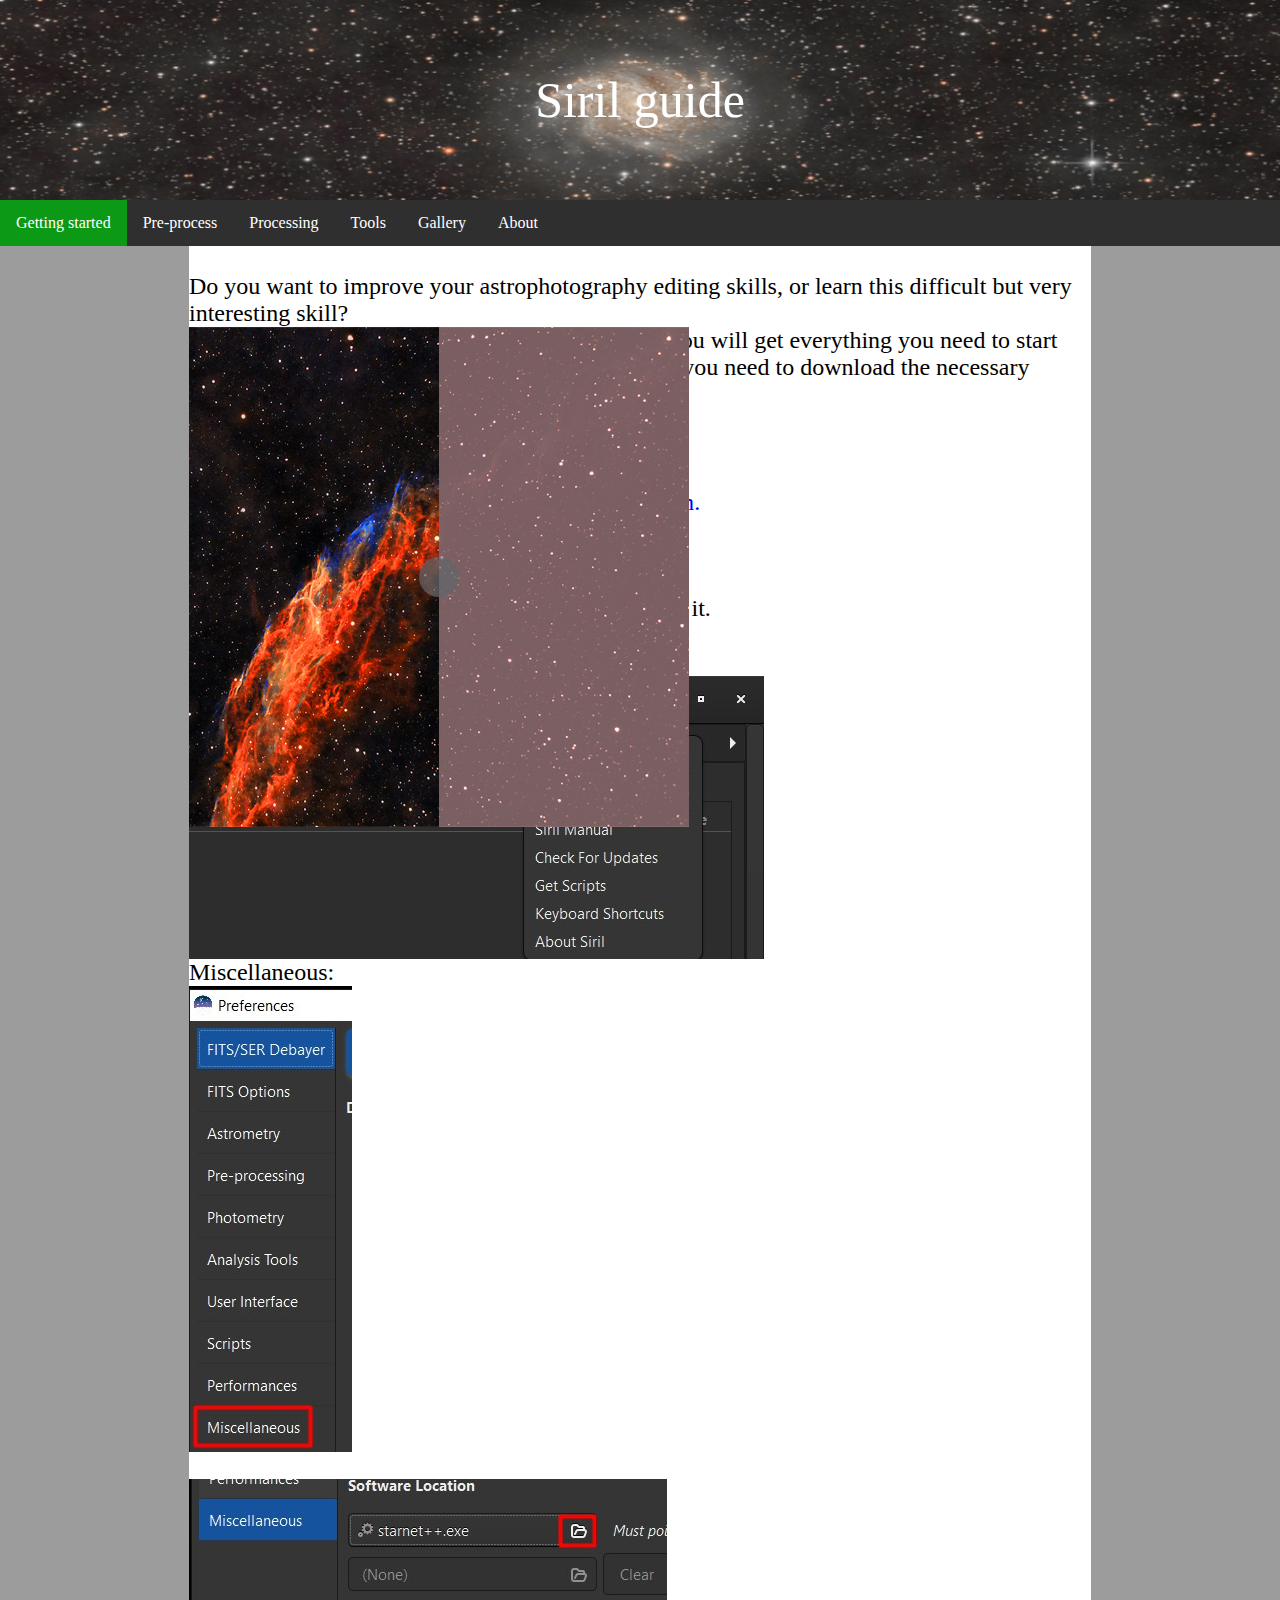
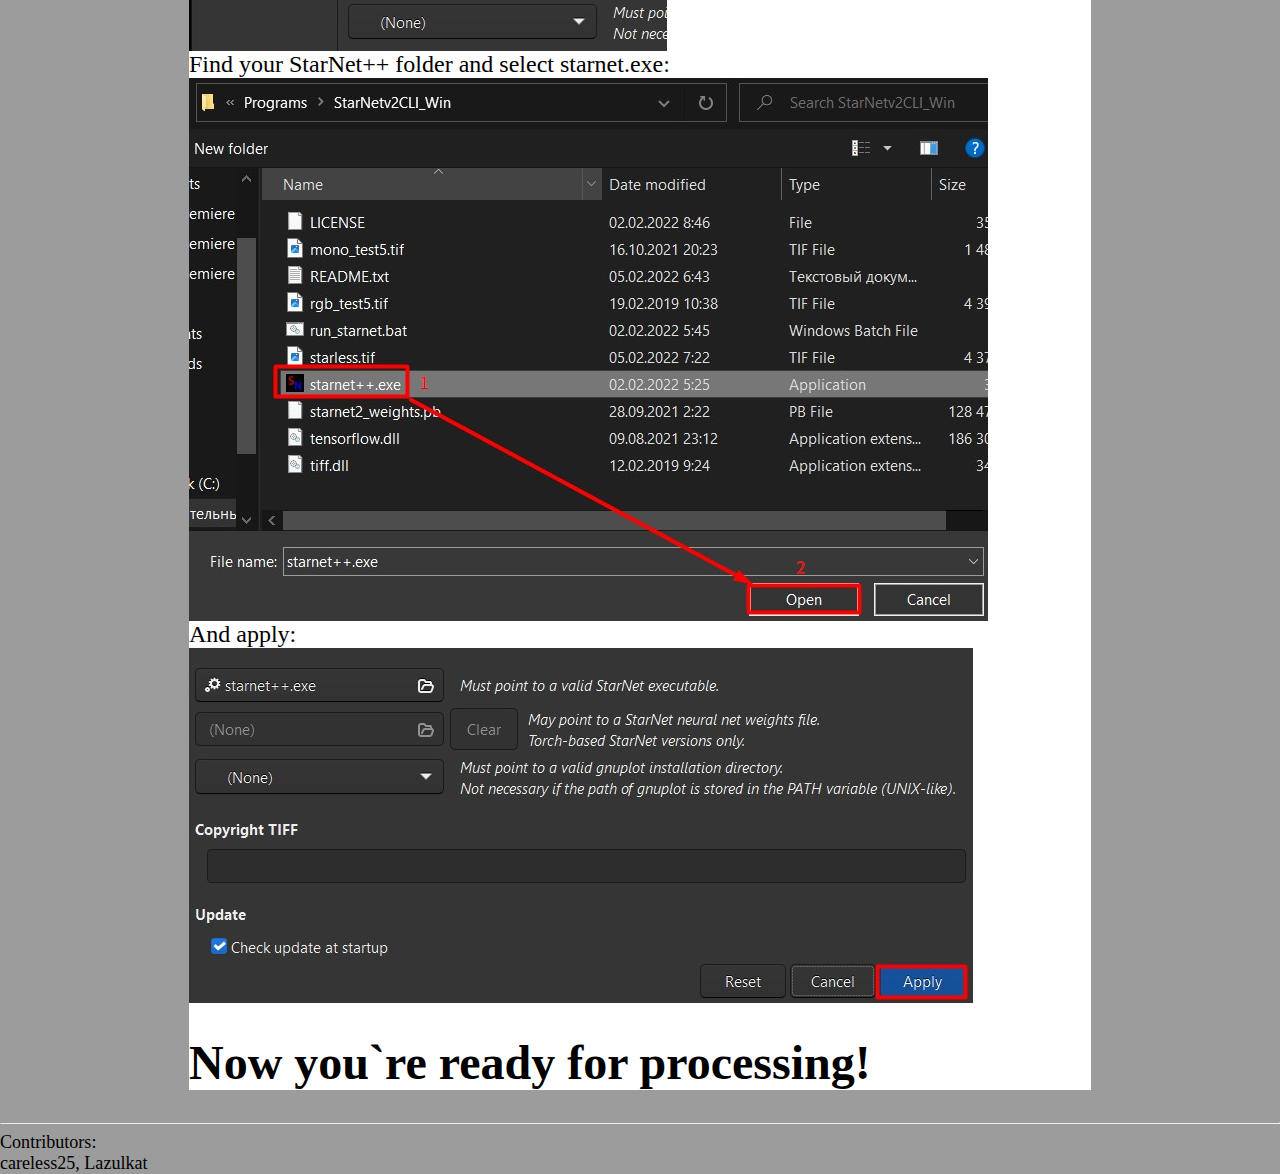
<file: index.html>
<html lang="en">
	<head>
		<title> Siril guide </title>
		<link type="text/css" rel="stylesheet" href="css/stylesheet.css">
		<link type="text/css" rel="stylesheet" href="css/slider.css">
		<script type="text/javascript" src="js/slider.js"></script>
		<script type="text/javascript" src="js/sticky_navpan.js"></script>
	</head>
	
	<body style="margin: 0;">
		<div class="container">
			<div class="box">
				<img src="img/main.jpg" height="100%" width="100%" alt="Main">
			</div>
			<div class="centered"> <span style="font-size:50px;">Siril guide</span> </div>
		</div>
		
		<div id="navbar">
			<a class="active" href="index.html">Getting started</a>
			<a href="html/preprocess.html"> Pre-process </a>
			<div class="dropdown">
				<button class="dropbtn">Processing
					<i class="fa fa-caret-down"></i>
				</button>
				<div class="dropdown-content">
					<a href="html/galaxy.html">Galaxy</a>
					<a href="html/nebula.html">Nebulae</a>
					<!-- <a href="">Cluster</a> -->
				</div>
			</div> 
			<a href="html/tools.html"> Tools </a>
			<a href="html/gallery.html"> Gallery </a>
			<a href="html/about.html"> About </a>
		</div>

	<div class="sheetTemplate">
		<span style="font-size: 1.5em">
			<br>
	        Do you want to improve your astrophotography editing skills,
			or learn this difficult but very interesting skill?<br>
			<div class="img-comp-container">
				<div class="img-comp-img">
					<img src="img/before.jpg" width="500" height="500" alt="Compare">
				</div>
				<div class="img-comp-img img-comp-overlay">
					<img src="img/after.jpg" width="500" height="500" alt="Compare">
				</div>
			</div>
		    <script type="text/javascript">
				initComparisons();
			</script>

			In this case, you have come to the right place and you will get everything you
			need to start processing images like a pro completely free!
			First you need to download the necessary programs:
			<OL type="1" style="margin-top: 0px;"> 
				<LI> <a class="link_to" href="https://siril.org/" target="_blank">
					SiriL - astrophotography editing tool. </a> </LI>
				<LI> <a class="link_to" href="https://starnetastro.com/wp-content/uploads/2022/03/StarNetv2CLI_Win.zip"
						target="_blank"> StarNet++ - star removing tool. </a> </LI>
				<LI> <a class="link_to" href="https://www.gimp.org/" target="_blank"> GIMP - image editor. </a> </LI>
				<LI> <a class="link_to" href="https://www.graxpert.com/" target="_blank"> GraXpert - background/noise
					reduction program. </a>
			</OL>
	
			<span style="font-size: 2em"><b> StarNet++:</b>  </span>
			<br> In order for this tool to work, you need to configure it.
			<br> Unzip and place it in a location convenient for you.
			<br> Open SiriL and go to the preference:
			<br> <img src="img/preference.jpg" alt="">
			<br> Miscellaneous:
			<br> <img src="img/miscellaneous.jpg" alt="">
			<br>
			<br> <img src="img/find_starnet.jpg" alt="">
			<br> Find your StarNet++ folder and select starnet.exe:
			<br> <img src="img/select_starnet_exec.jpg" alt="">
			<br> And apply:
			<br> <img src="img/apply.jpg" alt="">
		<h1> Now you`re ready for processing!</h1>

		</span>
	</div>
	<hr>
	<span style="font-size: 1.13em">
    	Contributors:<br>
    	careless25, Lazulkat
	</span>
	</body>
</html>
</file>
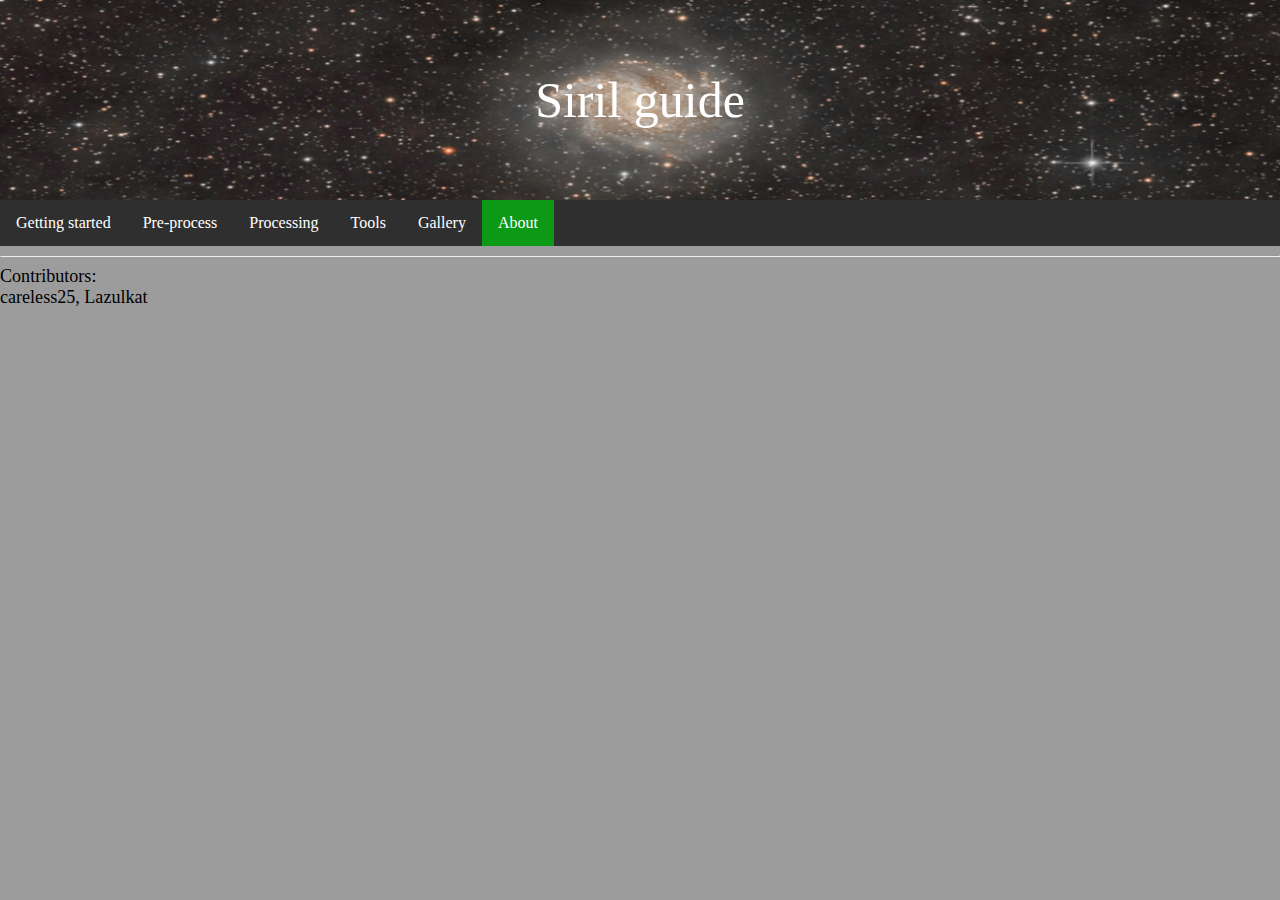
<file: html/about.html>
<html lang="en">
	<head>
		<title> Siril guide </title>
		<link type="text/css" rel="stylesheet" href="../css/stylesheet.css">
		<script type="text/javascript" src="../js/sticky_navpan.js"></script>
	</head>
	
	<body style="margin: 0;">
		<div class="container">
			<div class="box">
				<img src="../img/main.jpg" height="100%" width="100%">
			</div>
			<div class="centered"> <span style="font-size:50px;">Siril guide</span> </div>
		</div>
		
		<div id="navbar">
			<a href="../index.html">Getting started</a>
			<a href="preprocess.html"> Pre-process </a>
			<div class="dropdown">
				<button class="dropbtn">Processing
					<i class="fa fa-caret-down"></i>
				</button>
				<div class="dropdown-content">
					<a href="galaxy.html">Galaxy</a>
					<a href="nebula.html">Nebulae</a>
					<!-- <a href="">Cluster</a> -->
				</div>
			</div> 
			<a href="tools.html"> Tools </a>
			<a href="gallery.html"> Gallery </a>
			<a class="active" href="about.html"> About </a>
		  </div>

		<span style="font-size: 1.13em">
            <hr>
            Contributors:<br>
            careless25, Lazulkat
        </span>
	</body>
	
</html>
</file>
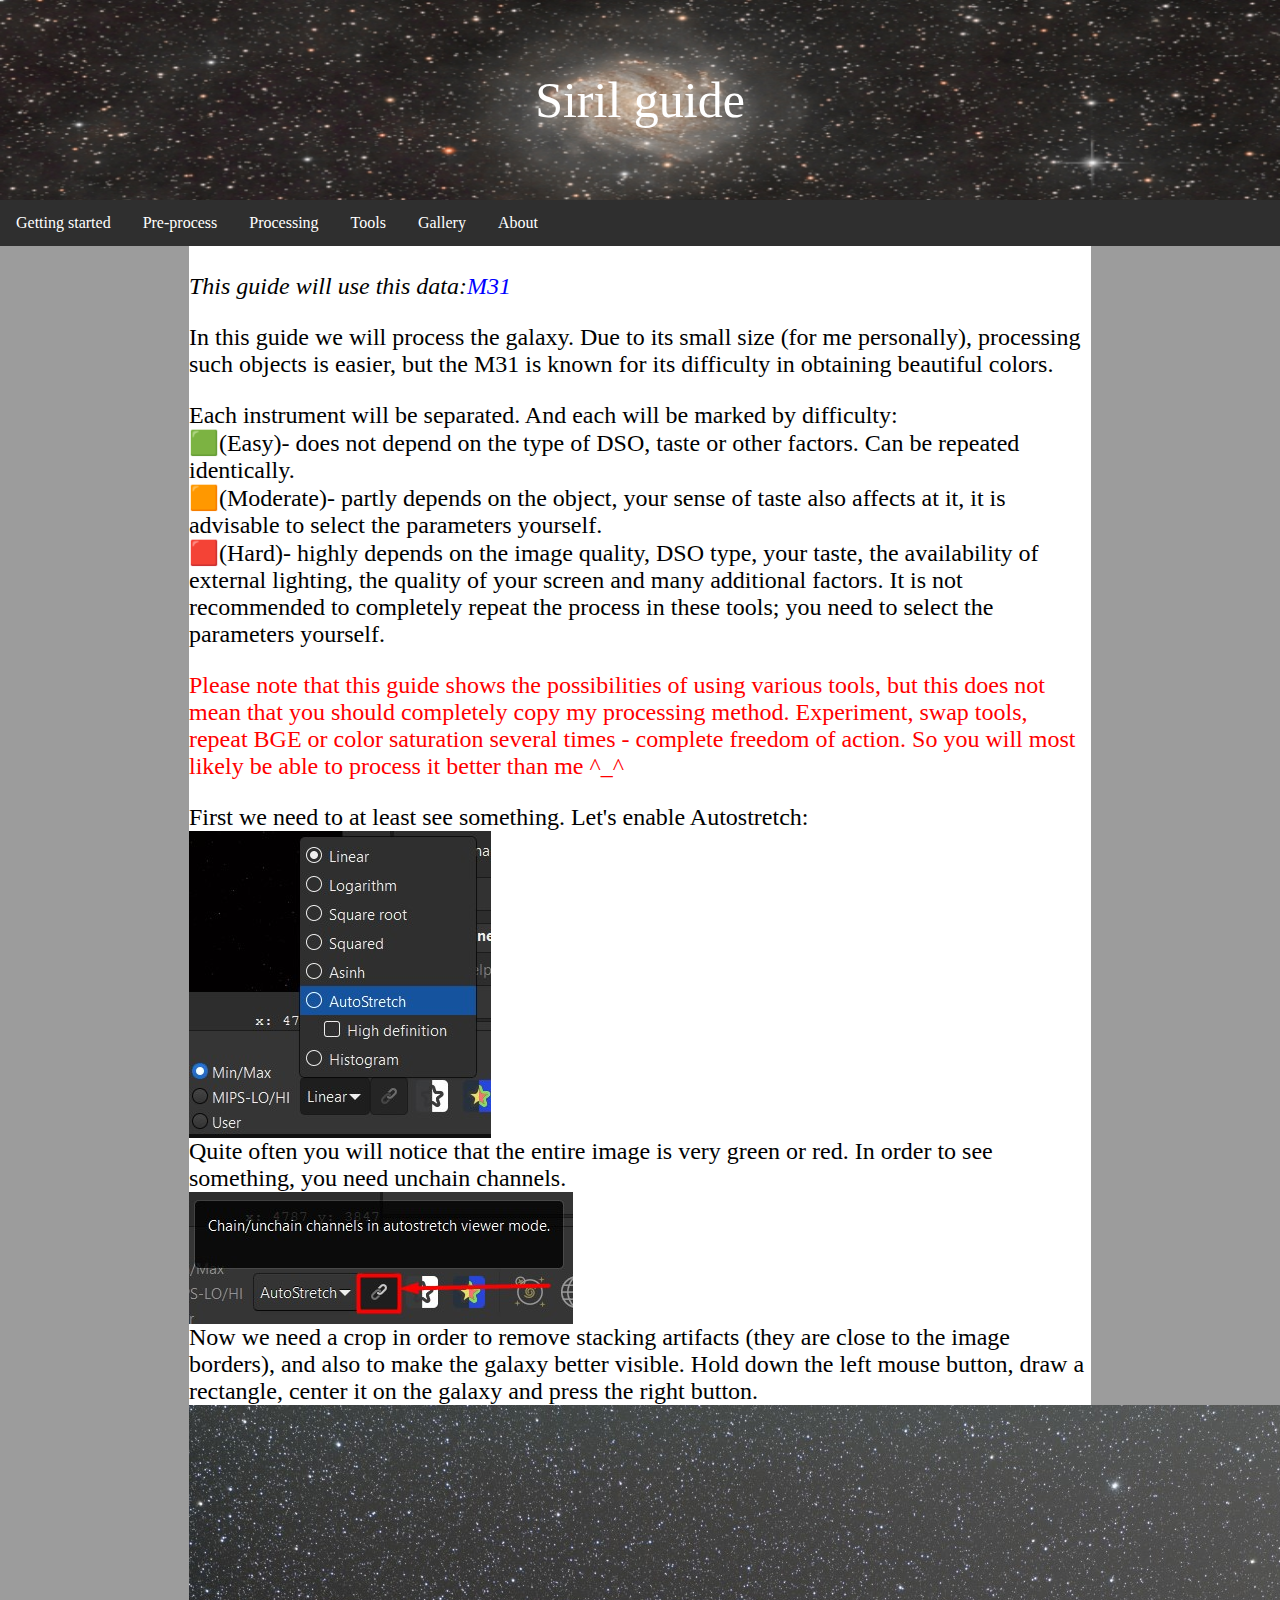
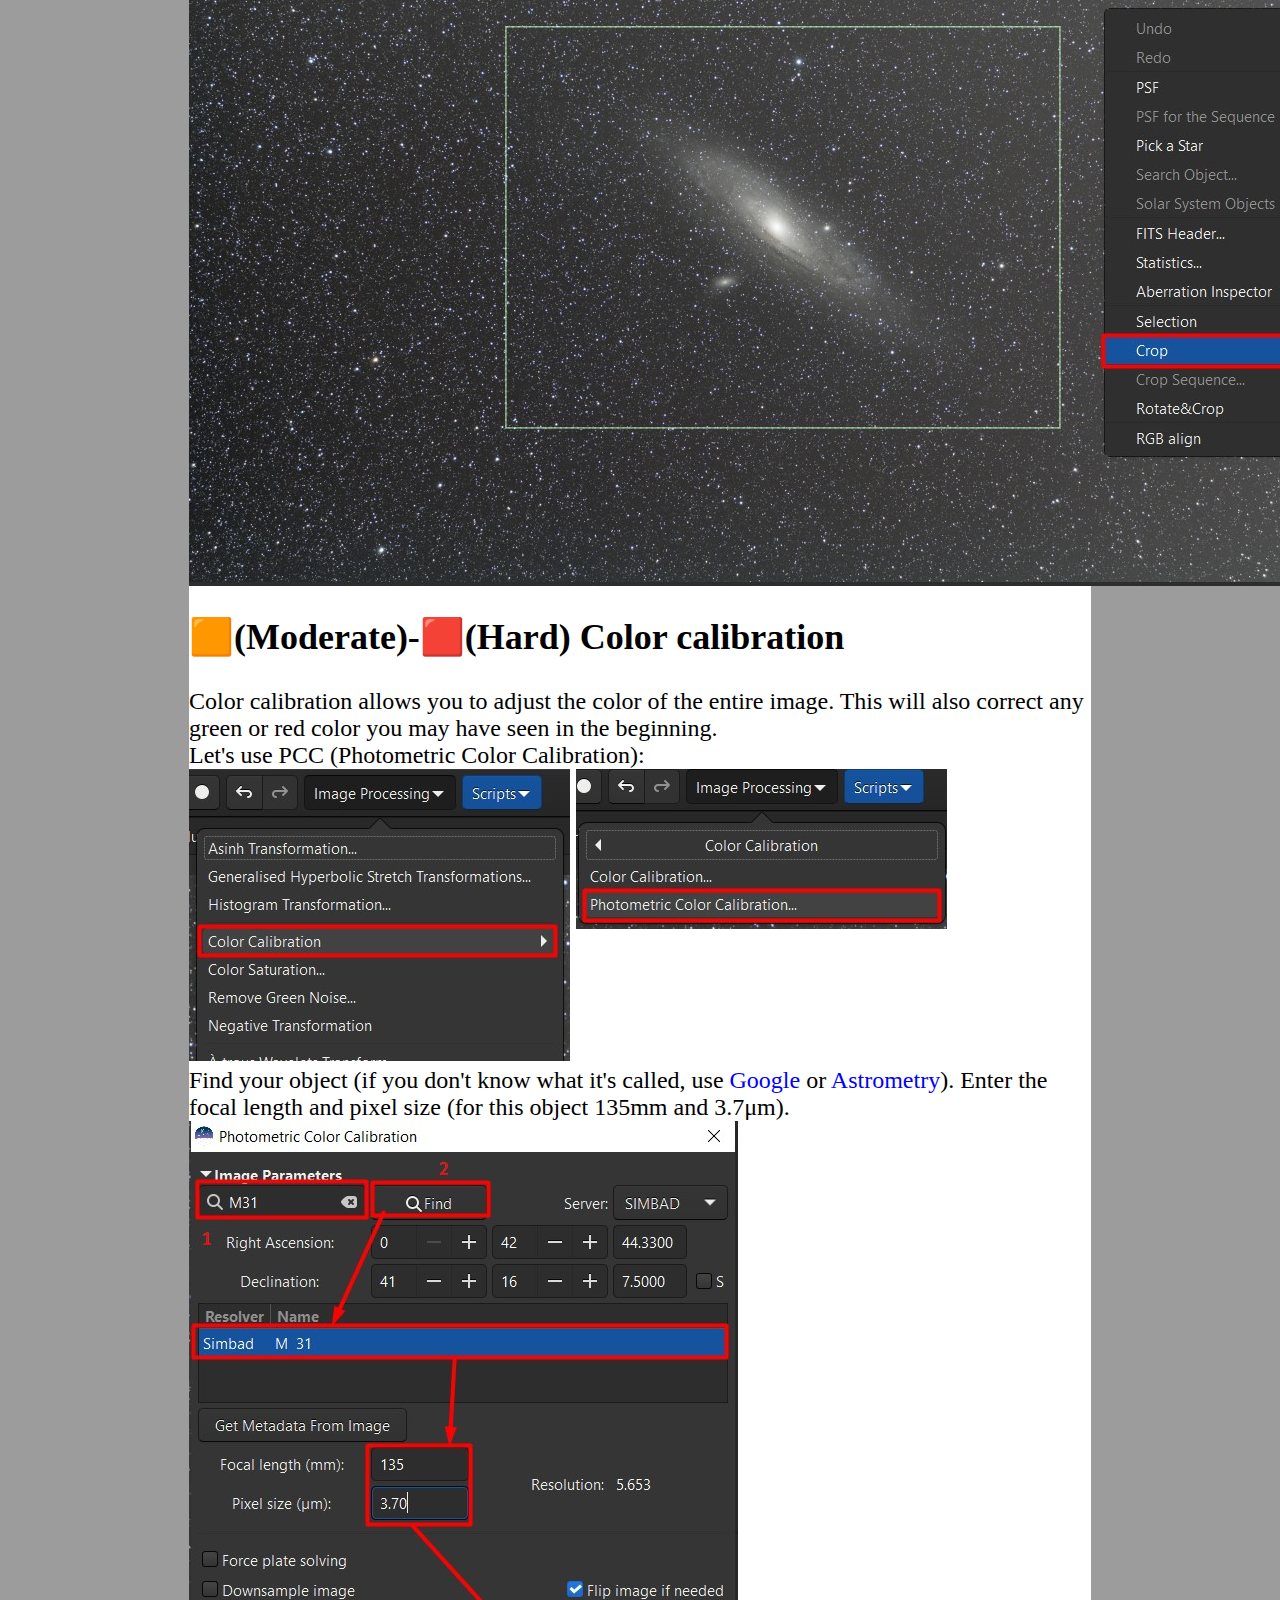
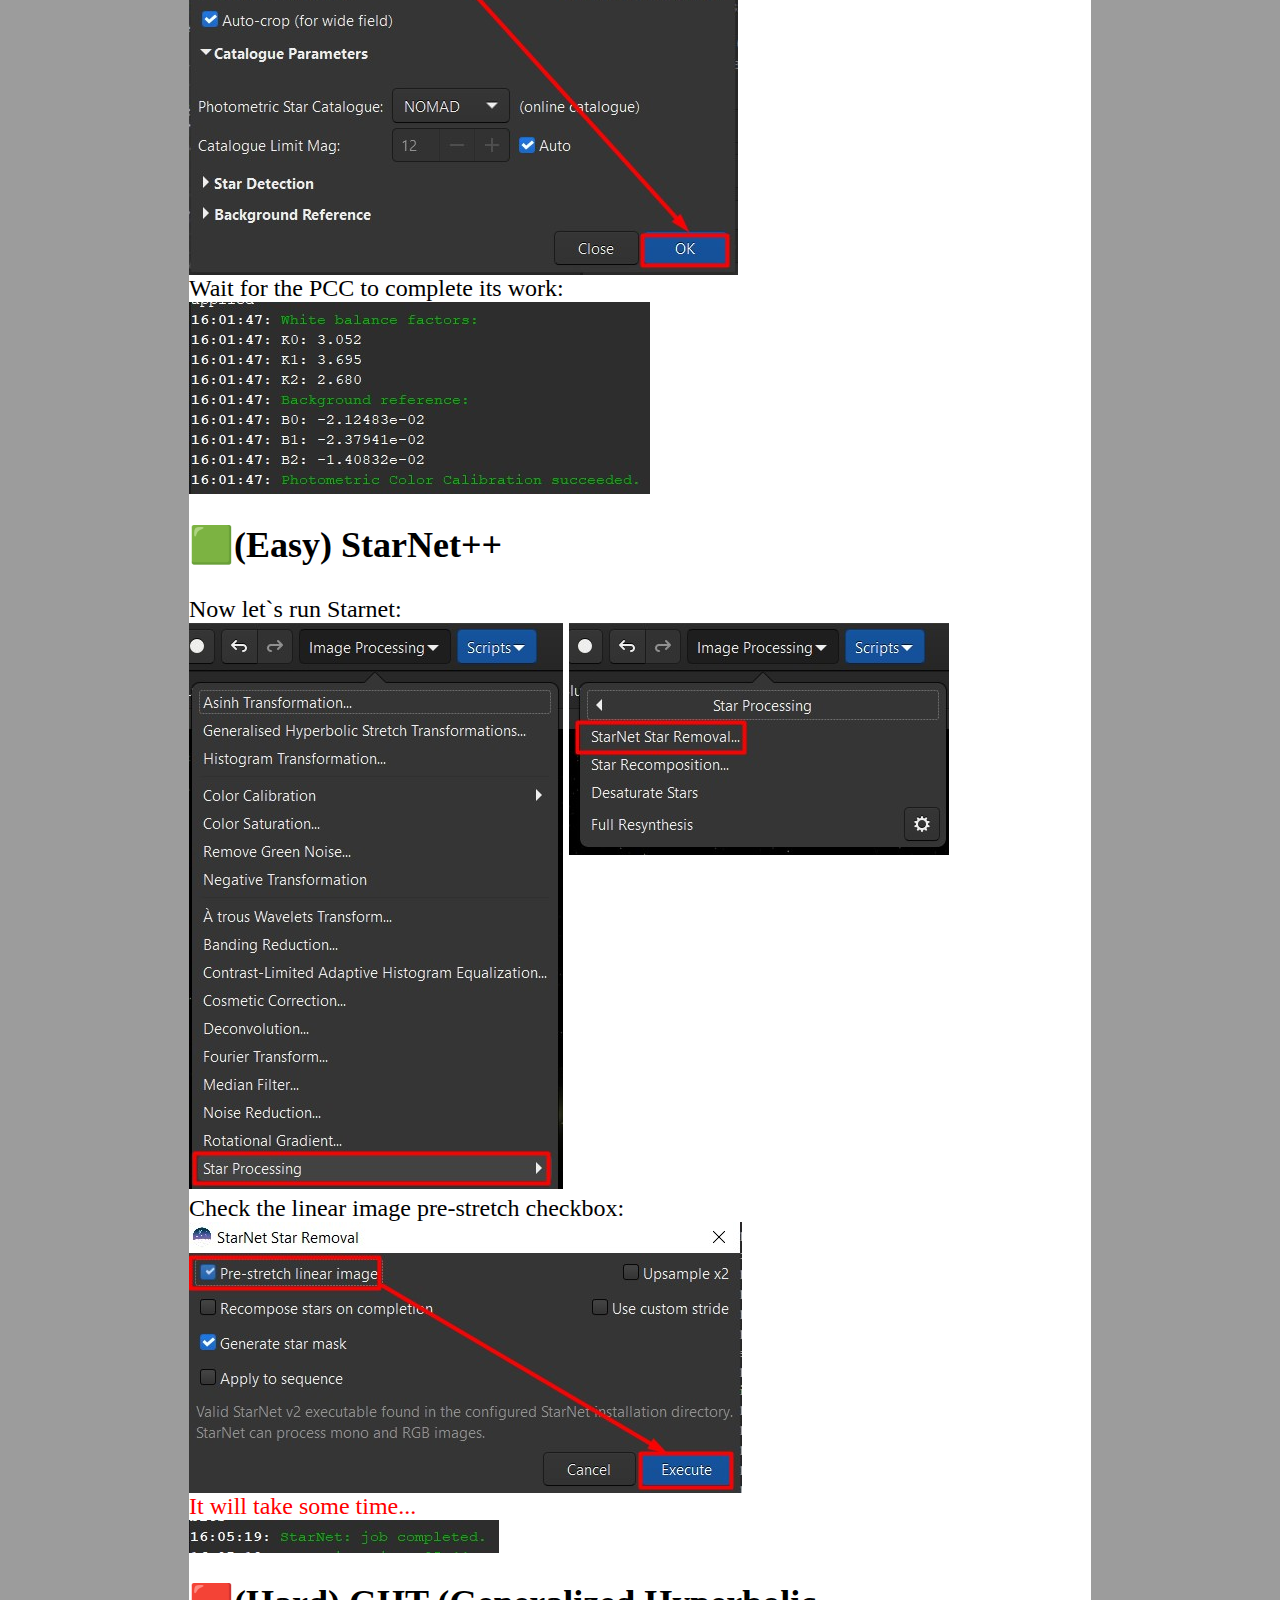
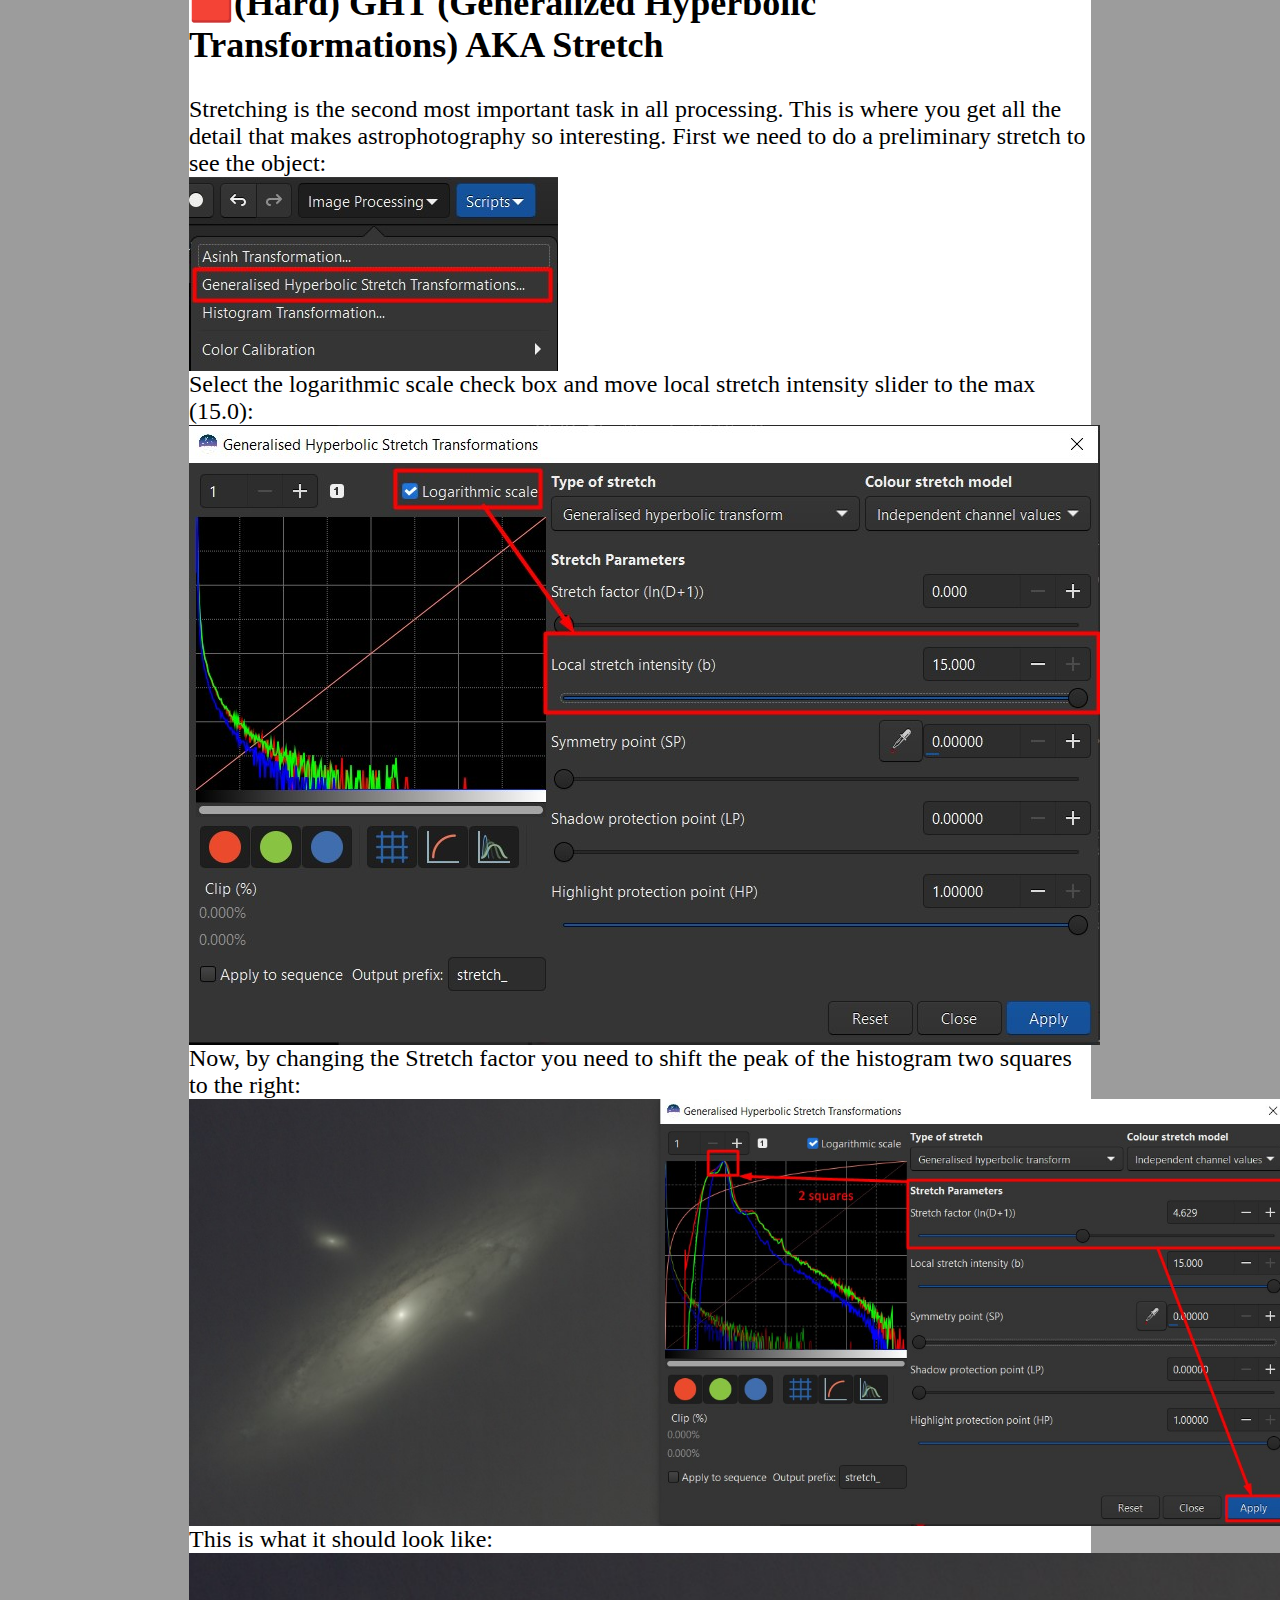
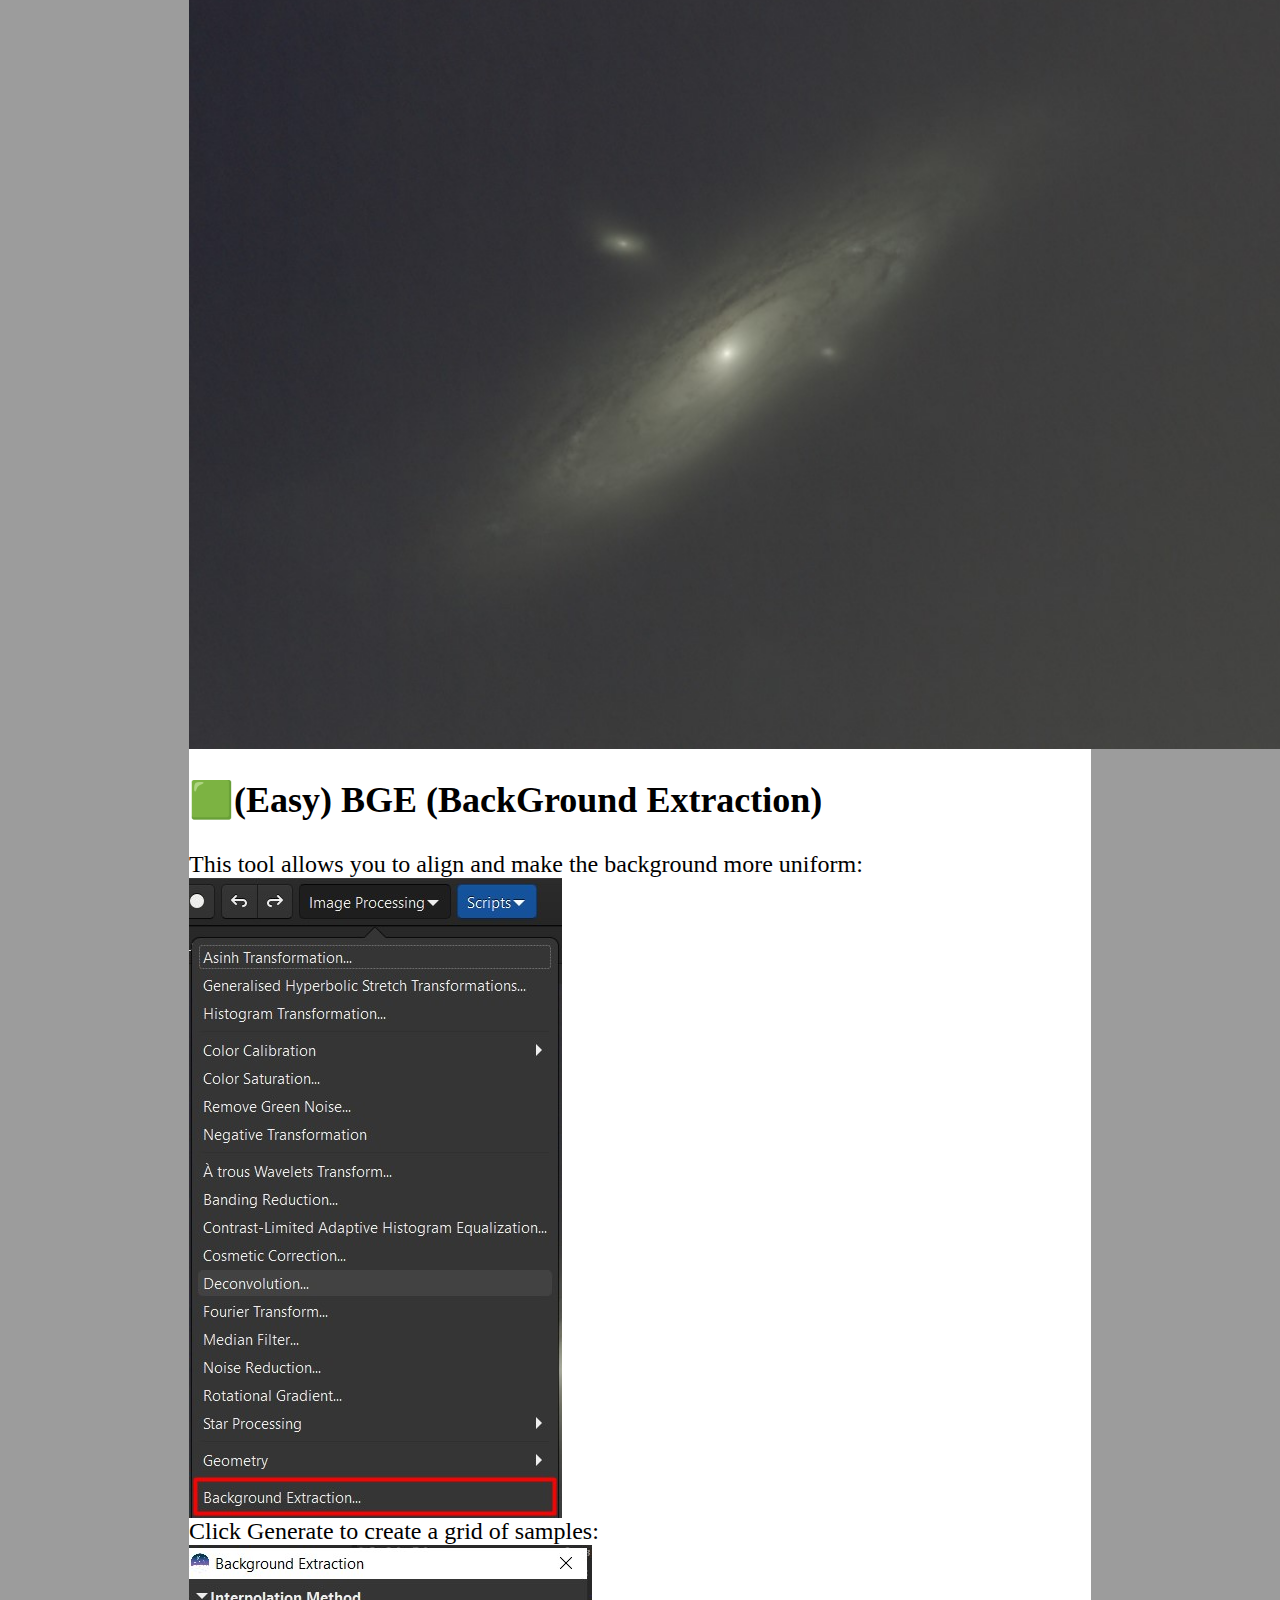
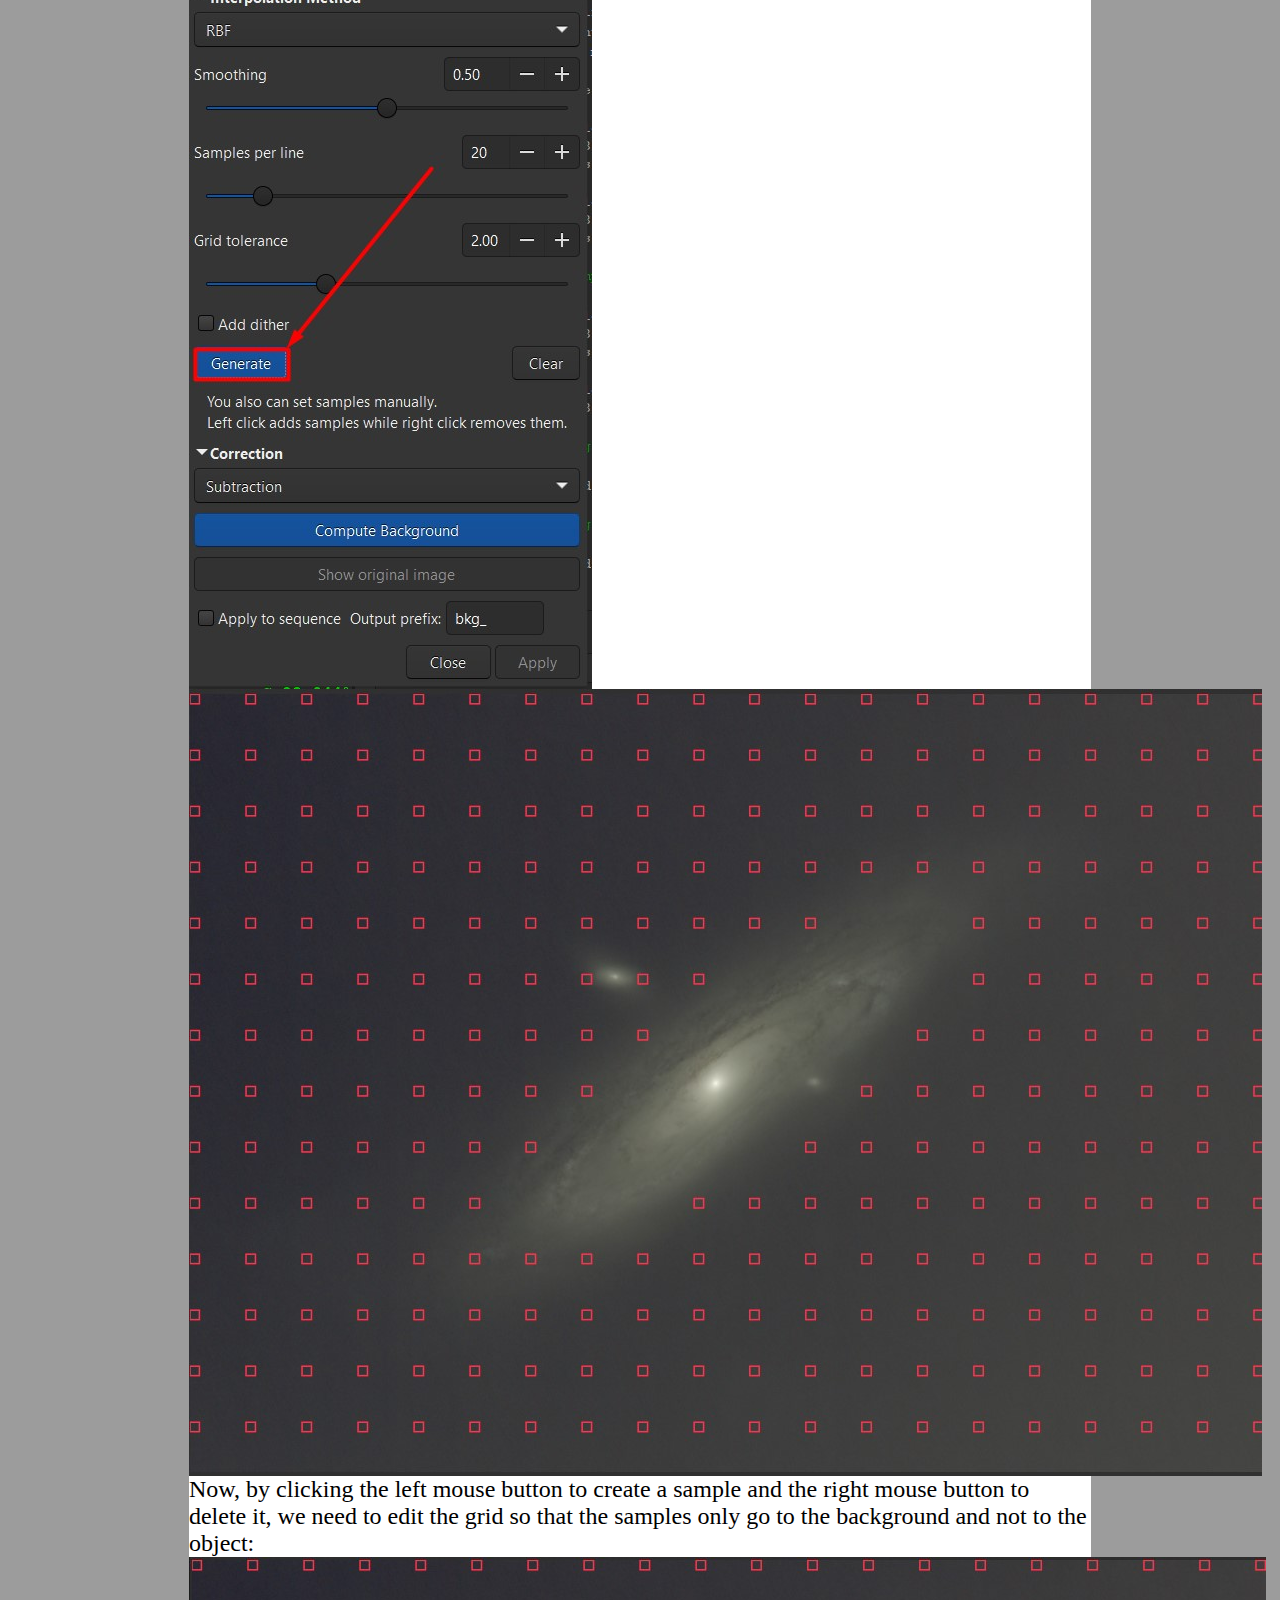
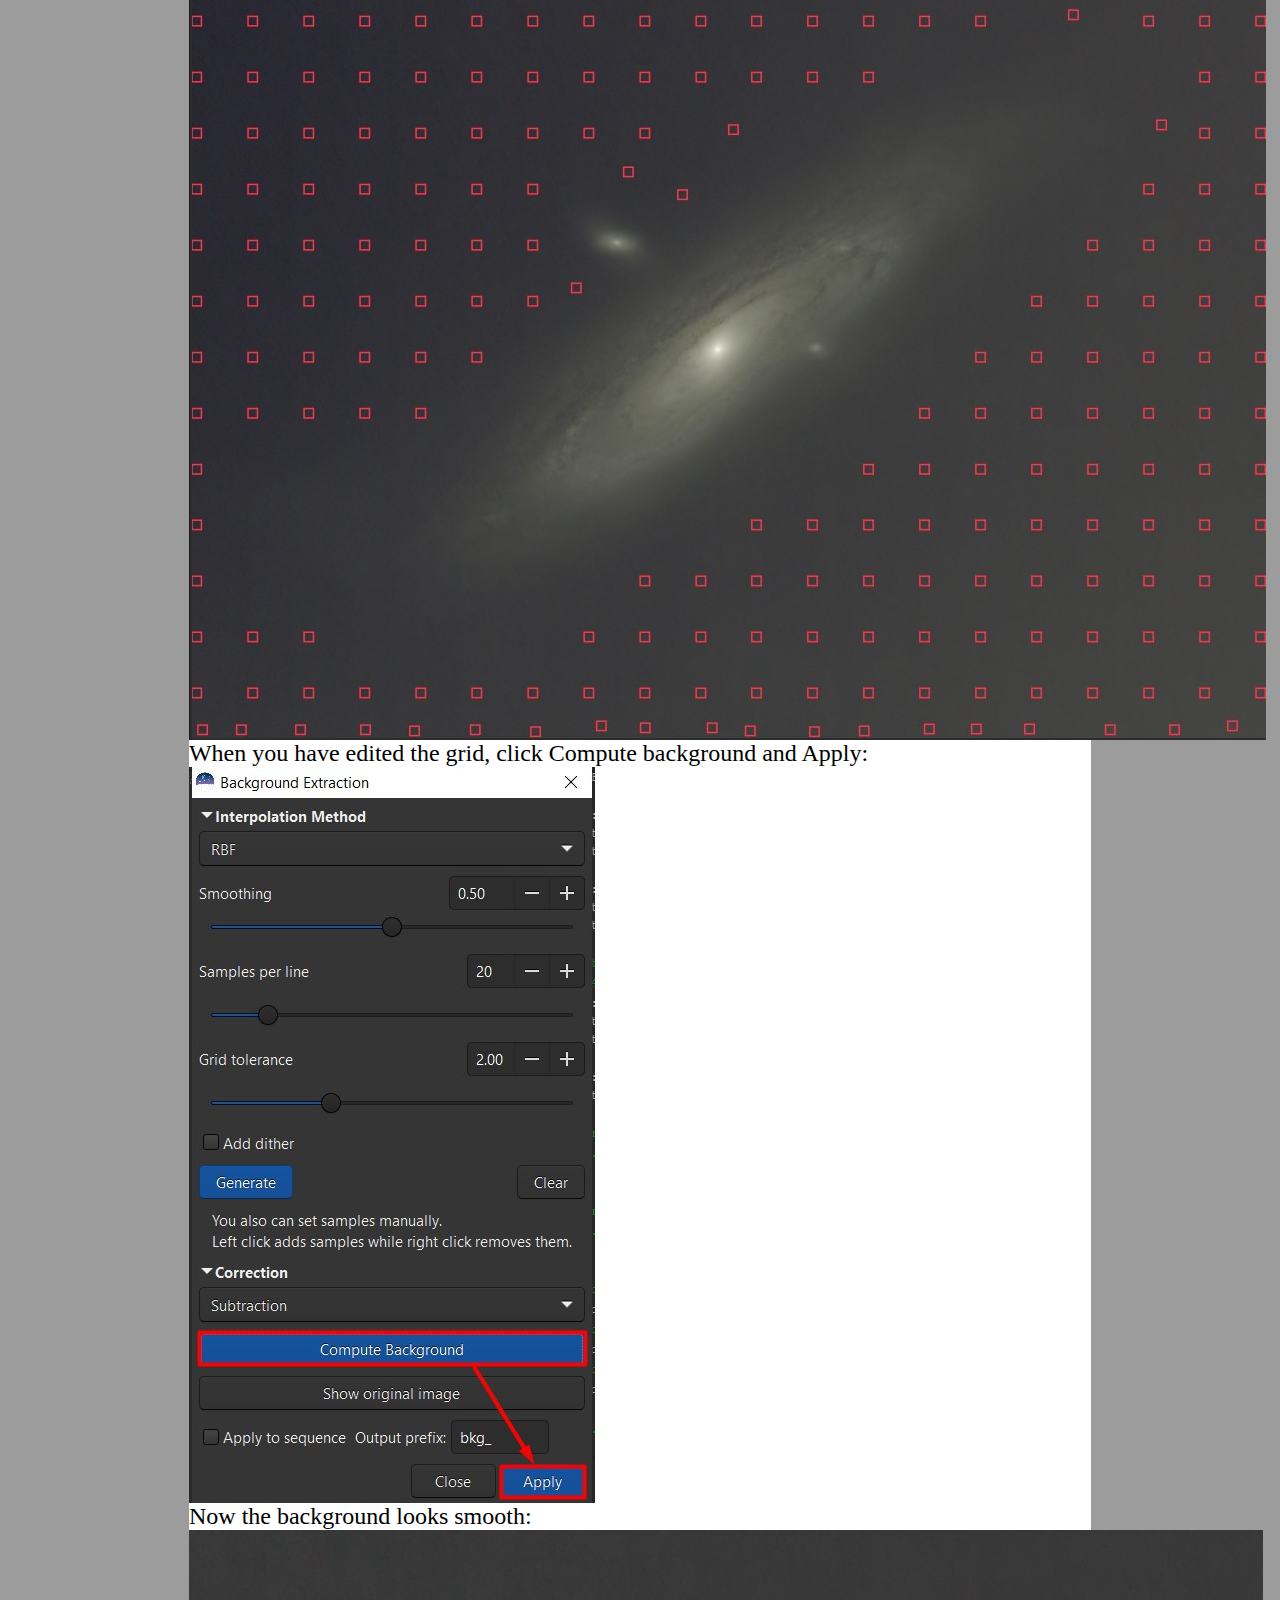
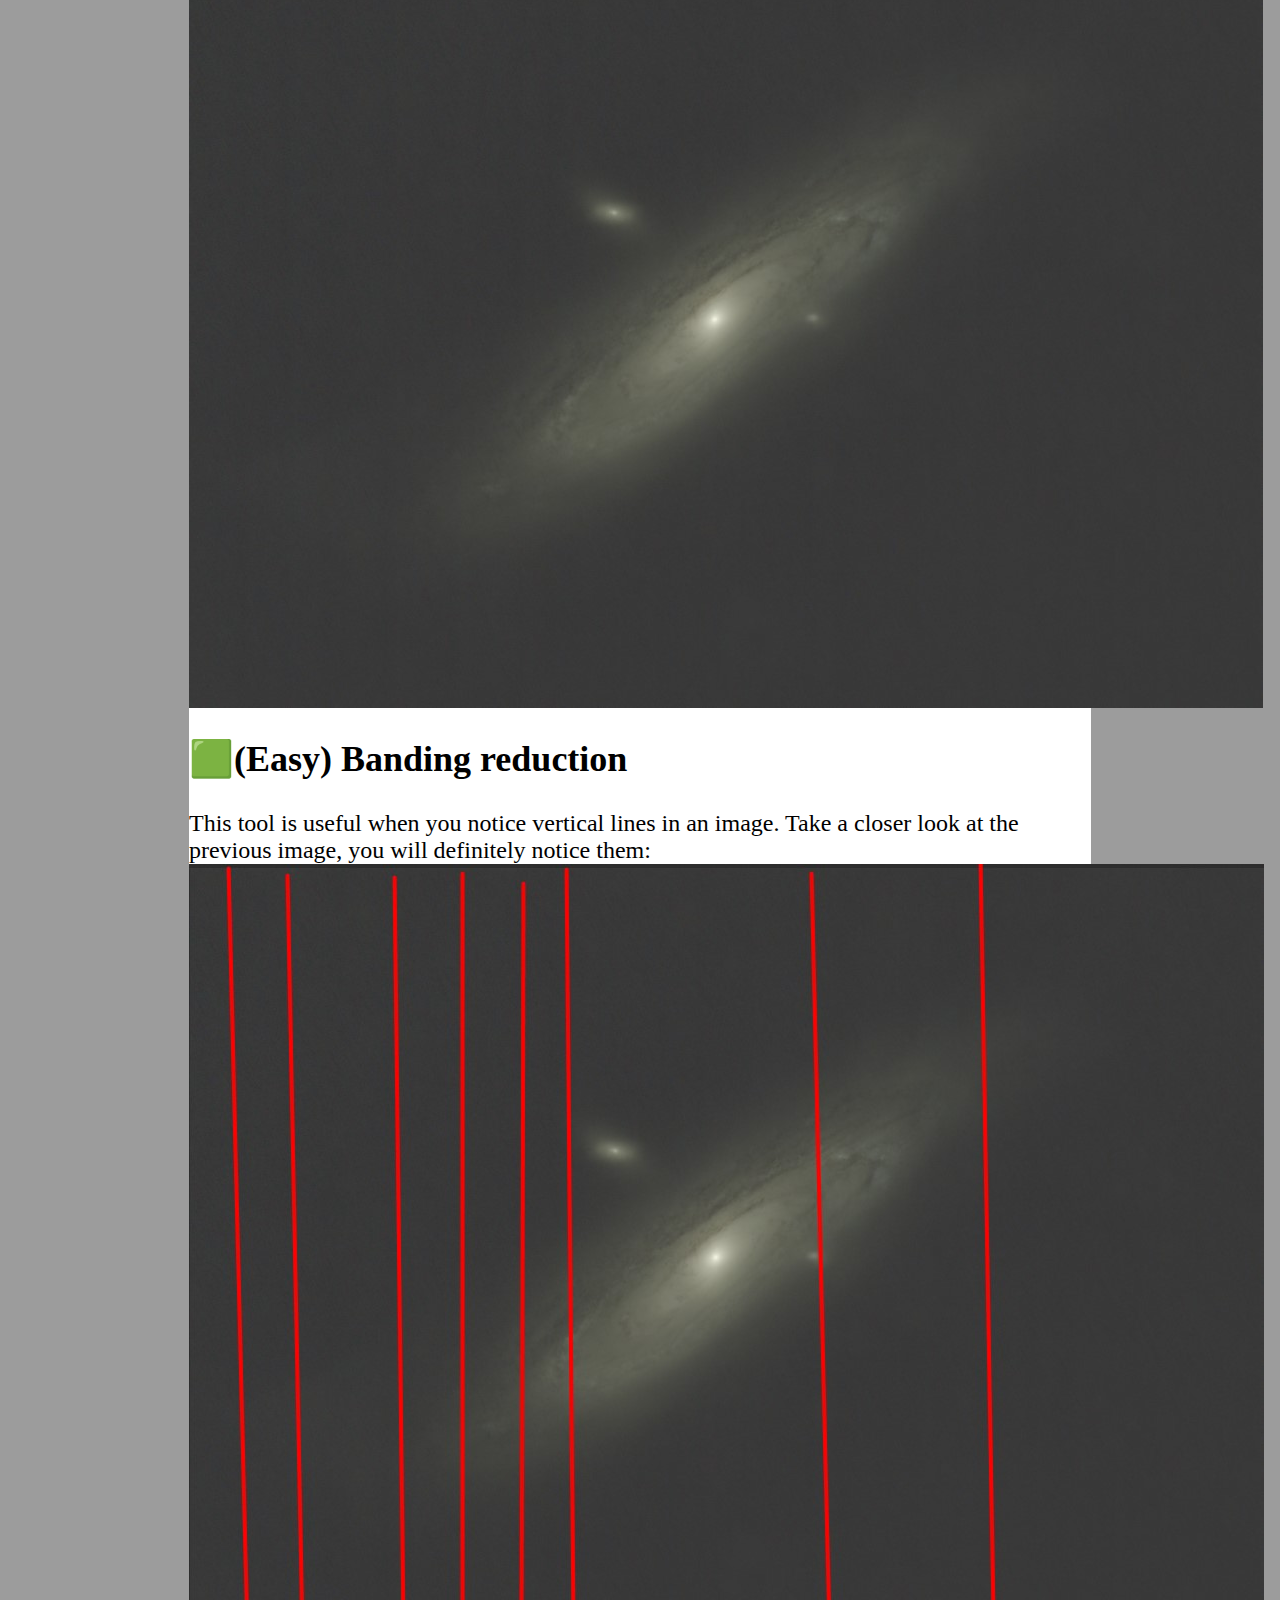
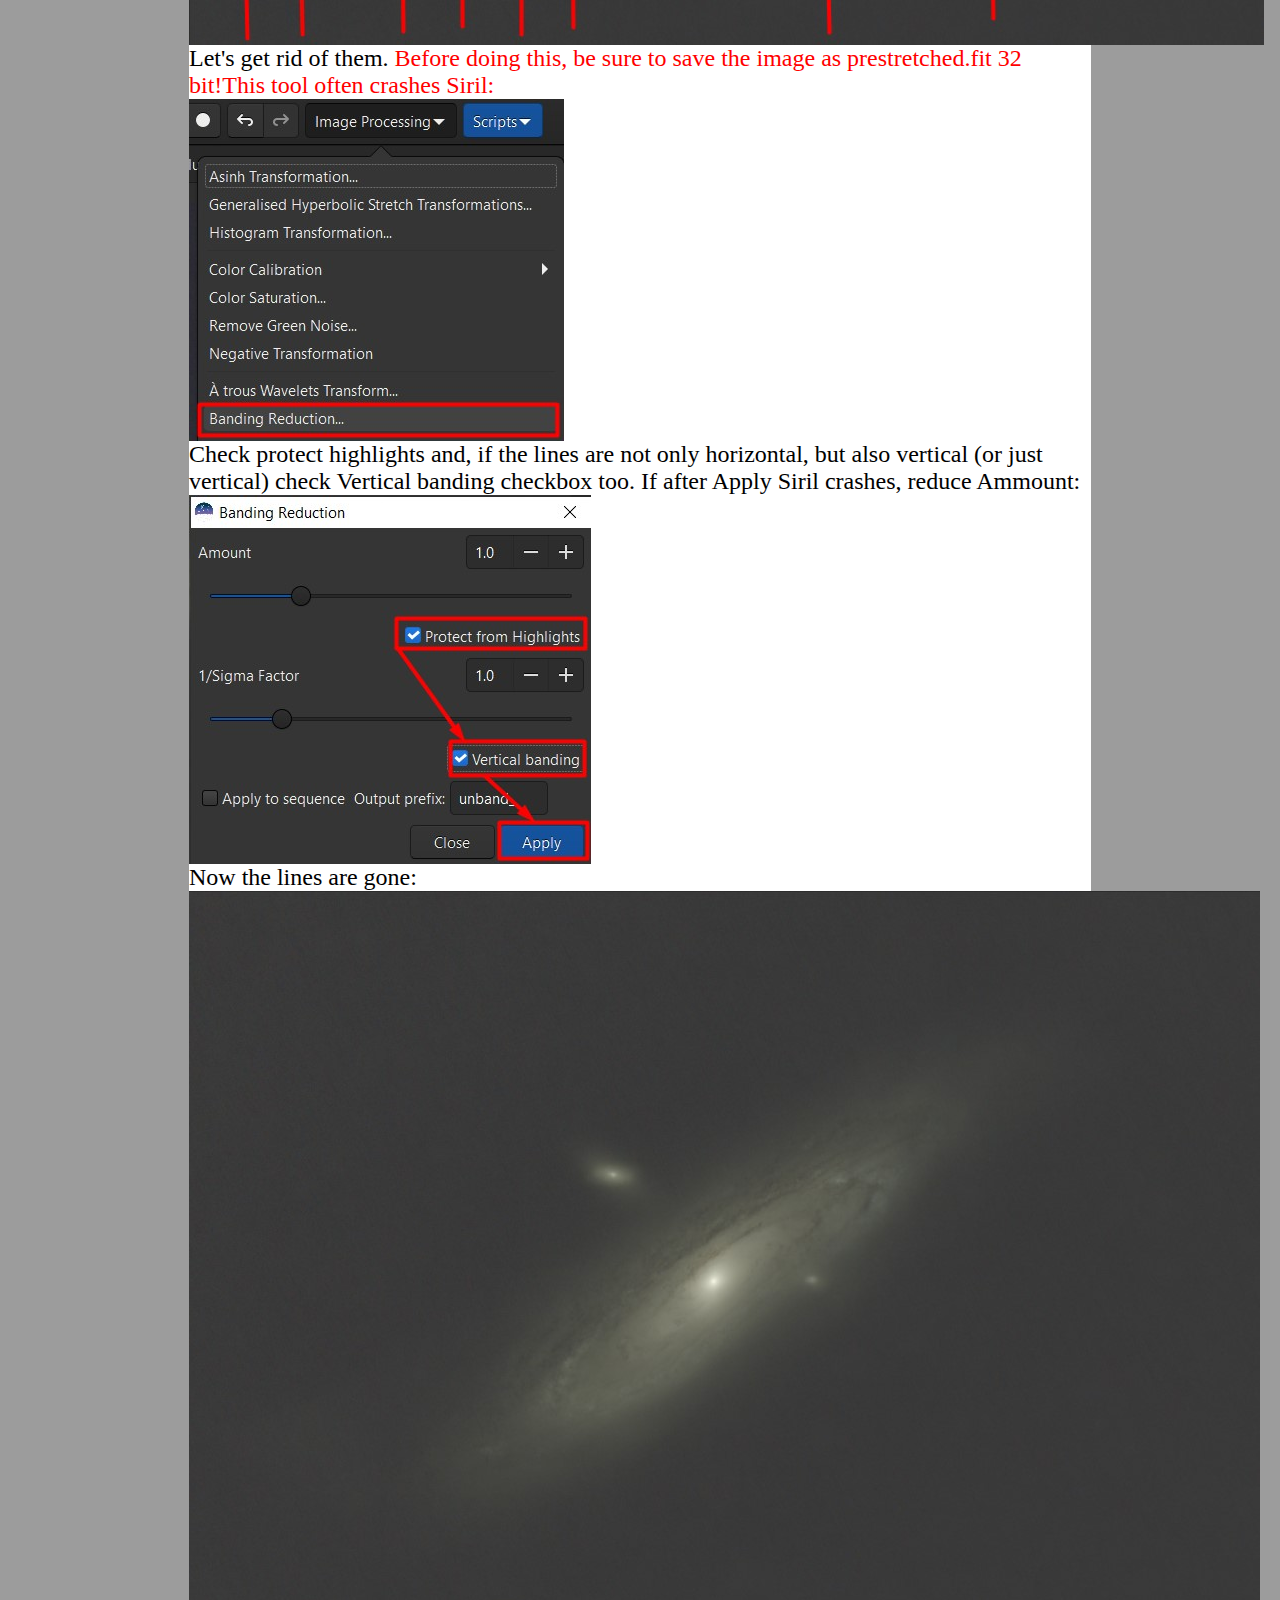
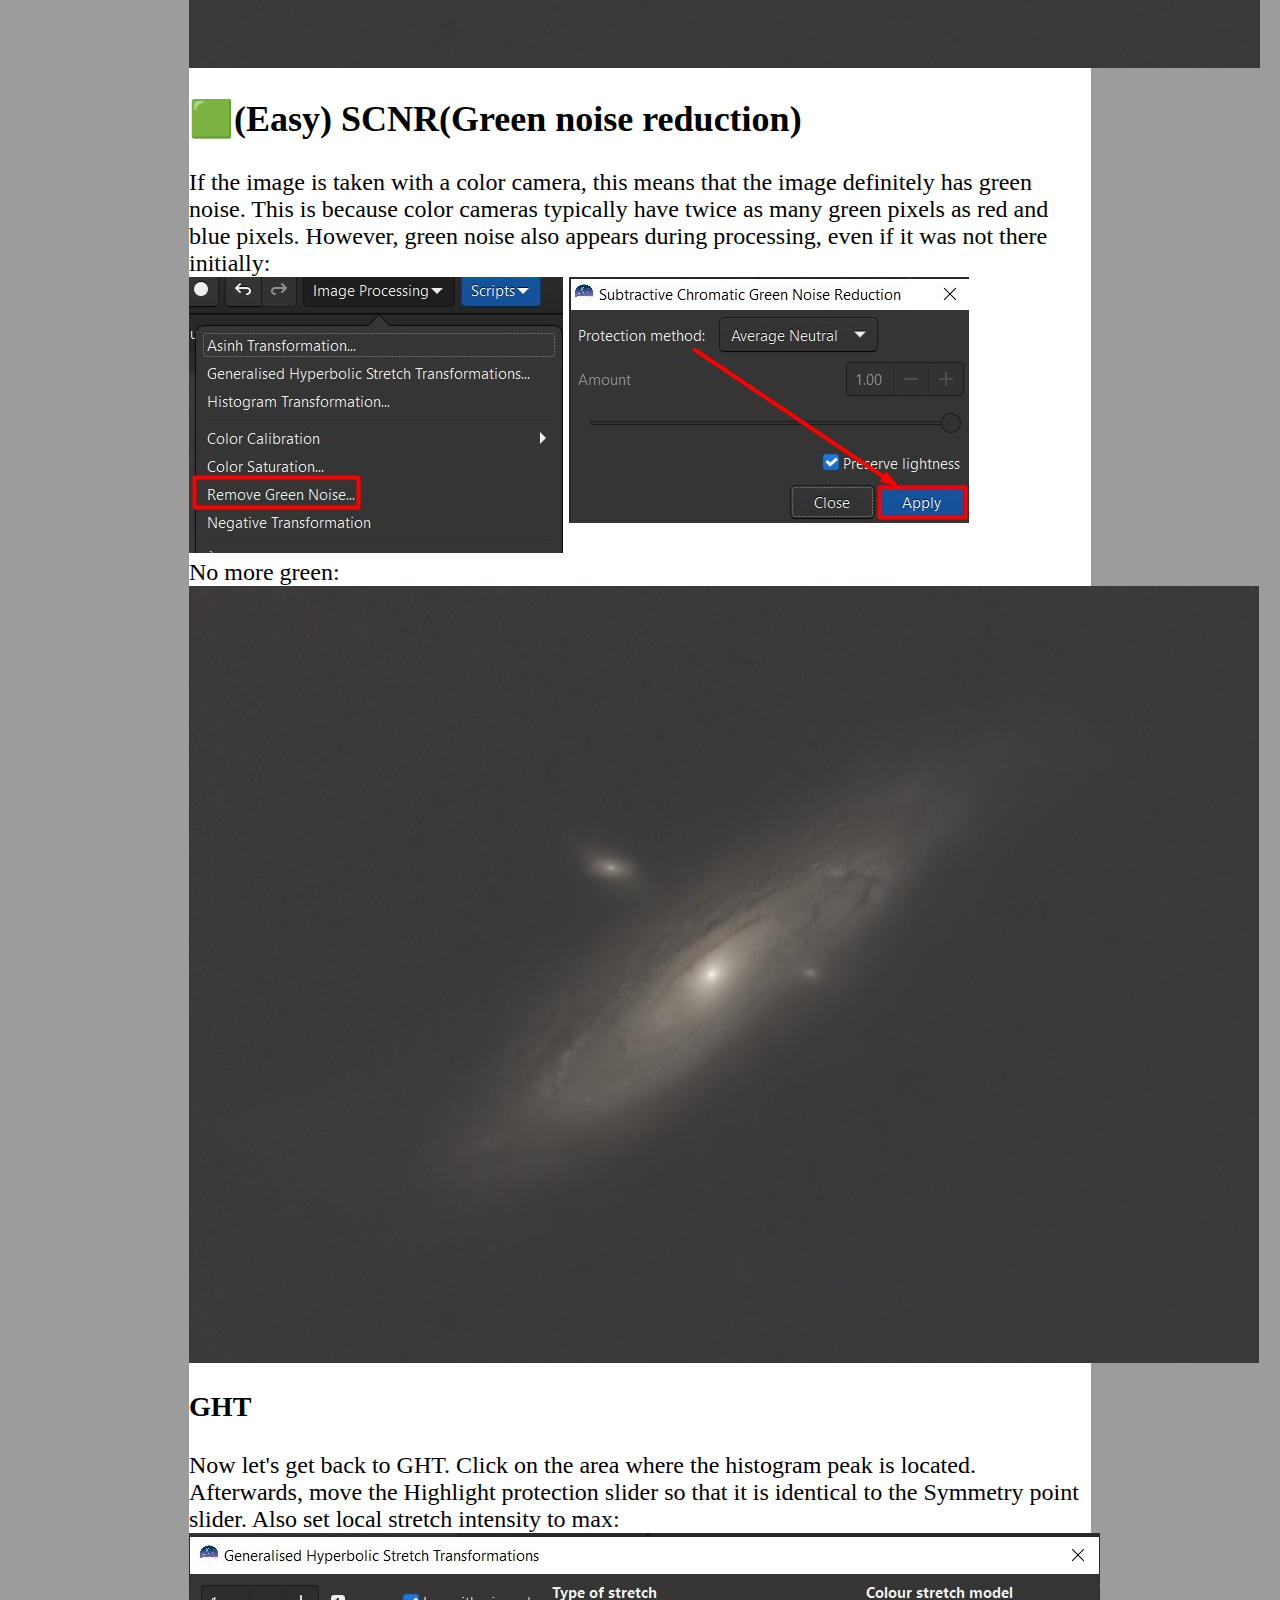
<file: html/galaxy.html>
<html lang="en">
	<head>
		<title> Siril guide </title>
		<link type="text/css" rel="stylesheet" href="../css/stylesheet.css">
        <script type="text/javascript" src="../js/slider.js"></script>
        <script type="text/javascript" src="../js/sticky_navpan.js"></script>
	</head>
	
	<body style="margin: 0;">
		<div class="container">
			<div class="box">
				<img src="../img/main.jpg" height="100%" width="100%" alt="Main">
			</div>
			<div class="centered"> <span style="font-size:50px;">Siril guide</span> </div>
		</div>
		
        <div id="navbar">
			<a href="../index.html">Getting started</a>
			<a href="preprocess.html"> Pre-process </a>
			<div class="dropdown">
			    <button class="dropbtn">Processing
			        <i class="fa fa-caret-down"></i>
                </button>
                <div class="dropdown-content">
				    <a class="active" href="galaxy.html">Galaxy</a>
				    <a href="nebula.html">Nebulae</a>
				    <!-- <a href="">Cluster</a> -->
                </div>
			</div> 
			<a href="tools.html"> Tools </a>
			<a href="gallery.html"> Gallery </a>
			<a href="about.html"> About </a>
		  </div>

        <div class="sheetTemplate">

        <span style="font-size: 1.5em">
            <br>
			<i>This guide will use this data:<a class="link_to" href="https://drive.google.com/file/d/1veYt4vV2C12JGLnnQJ74ybvokGloz8h-/view?usp=sharing" target="_blank">M31</a></i>
			<p> 
                In this guide we will process the galaxy.
                Due to its small size (for me personally), processing such objects is
                easier, but the M31 is known for its difficulty in obtaining beautiful colors.
            </p>
            <p>
                Each instrument will be separated. And each will be marked by difficulty: <br>
                🟩(Easy)- does not depend on the type of DSO, taste or other factors. Can be repeated identically. <br>
                🟧(Moderate)- partly depends on the object, your sense of taste also affects at it, it 
                is advisable to select the parameters yourself. <br>
                🟥(Hard)- highly depends on the image quality, DSO type, your taste, the availability of 
                external lighting, the quality of your screen and many additional factors. It is not
                recommended to completely repeat the process in these tools; you need to select the parameters yourself.<br>

            </p>
            <p style="color: red;">
                Please note that this guide shows the possibilities of using various tools,
                but this does not mean that you should completely copy my processing method. 
                Experiment, swap tools, repeat BGE or color saturation several times - complete
                freedom of action. So you will most likely be able to process it better than me ^_^
            </p>
            <p>
                First we need to at least see something. Let's enable Autostretch:<br>
                <img src="../img/galaxy/autostretch.jpg" alt="Autostretch"><br>
                Quite often you will notice that the entire image is very green or red. 
                In order to see something, you need unchain channels.<br>
                <img src="../img/galaxy/unchain.jpg" alt="Unchain"><br>
                Now we need a crop in order to remove stacking artifacts 
                (they are close to the image borders), and also to make the galaxy better visible.
                Hold down the left mouse button, draw a rectangle, center it on the galaxy and press the right button. <br>
                <img src="../img/galaxy/crop.jpg" alt="Crop"><br>
            </p>

            <h2> 🟧(Moderate)-🟥(Hard) Color calibration </h2>
            <p> 
                Color calibration allows you to adjust the color of the entire image.
                This will also correct any green or red color you may have seen in the beginning. <br> 
                Let's use PCC (Photometric Color Calibration): <br>
                <img src="../img/galaxy/color_calibr_1.jpg" alt="PCC">
                <img src="../img/galaxy/color_calibr_2.jpg" style="vertical-align: top;" alt="PCC"> <br>
                Find your object (if you don't know what it's called, use 
                <a class="link_to" href="https://google.com" target="_blank">Google</a> or 
                <a class="link_to" href="https://nova.astrometry.net/upload" target="_blank">Astrometry</a>).
                Enter the focal length and pixel size (for this object 135mm and 3.7μm).<br>
                <img src="../img/galaxy/color_calibr_3.jpg" alt="Equipment parameters"> <br>
                Wait for the PCC to complete its work:<br>
                <img src="../img/galaxy/color_calibr_4.jpg" alt="Completed"> <br>
            </p>

            <h2> 🟩(Easy) StarNet++ </h2>
            <p> 
                Now let`s run Starnet: <br>
                <img src="../img/galaxy/star_procc_1.jpg" alt="Starnet">
                <img src="../img/galaxy/star_procc_2.jpg" style="vertical-align: top;" alt="Starnet"> <br>
                Check the linear image pre-stretch checkbox: <br>
                <img src="../img/galaxy/star_procc_3.jpg" alt="Prestretch checkbox"> <br>
                <span style="color: red;">It will take some time...</span><br>
                <img src="../img/galaxy/star_procc_4.jpg" alt="Completed"> <br>
            </p>

            <h2> 🟥(Hard) GHT (Generalized Hyperbolic Transformations) AKA Stretch </h2>
            <p> 
                Stretching is the second most important task in all processing.
                This is where you get all the detail that makes astrophotography so interesting.
                First we need to do a preliminary stretch to see the object:<br>
                <img src="../img/galaxy/ght_1.jpg" alt="First stretch"> <br>
                Select the logarithmic scale check box and move local stretch intensity slider to the max (15.0):<br>
                <img src="../img/galaxy/ght_2.jpg" alt="First stretch"> <br>
                Now, by changing the Stretch factor you need to shift the peak of the histogram two squares to the right: <br>
                <img src="../img/galaxy/ght_3.jpg" width="1100px" alt="First stretch"> <br>
                This is what it should look like:
                <img src="../img/galaxy/prestretched_img.jpg" width="1100px" alt="First stretch"> <br>
            </p>

            <h2> 🟩(Easy) BGE (BackGround Extraction) </h2>
            <p> 
                This tool allows you to align and make the background more uniform:<br>
                <img src="../img/galaxy/BGE.jpg" alt="BGE"> <br>
                Click Generate to create a grid of samples:<br>
                <img src="../img/galaxy/BGE_2.jpg" alt="BGE"> <br>
                <img src="../img/galaxy/BGE_3.jpg" alt="BGE"> <br>
                Now, by clicking the left mouse button to create a 
                sample and the right mouse button to delete it, we need to edit the grid
                so that the samples only go to the background and not to the object:<br>
                <img src="../img/galaxy/BGE_4.jpg" alt="BGE"> <br>
                When you have edited the grid, click Compute background and Apply:<br>
                <img src="../img/galaxy/BGE_5.jpg" alt="BGE"> <br>
                Now the background looks smooth: <br>
                <img src="../img/galaxy/BGE_6.jpg" alt="BGE"><br>
            </p>

            <h2> 🟩(Easy) Banding reduction </h2>
            <p> 
                This tool is useful when you notice vertical lines in an image.
                Take a closer look at the previous image, you will definitely notice them:<br>
                <img src="../img/galaxy/banding_lines.jpg" alt="Banding"><br>
                Let's get rid of them. <span style="color: red;">Before doing this, be sure to save the image as
                prestretched.fit 32 bit!This tool often crashes Siril: </span> <br>
                <img src="../img/galaxy/banding_reduct_1.jpg" alt="Banding"><br>
                Check protect highlights and, if the lines are not only horizontal,
                but also vertical (or just vertical) check Vertical banding checkbox too.
                If after Apply Siril crashes, reduce Ammount:<br>
                <img src="../img/galaxy/banding_reduct_2.jpg" alt="Banding"><br>
                Now the lines are gone:
                <img src="../img/galaxy/banding_reduct_3.jpg" alt="Banding"><br>
            </p>

            <h2> 🟩(Easy) SCNR(Green noise reduction) </h2>
            <p> 
                If the image is taken with a color camera, this means that the
                image definitely has green noise. This is because color cameras typically
                have twice as many green pixels as red and blue pixels. However, green noise
                also appears during processing, even if it was not there initially:<br>
                <img src="../img/galaxy/green_noise_1.jpg" alt="SCNR">
                <img src="../img/galaxy/green_noise_2.jpg" style="vertical-align: top;" alt="SCNR"><br>
                No more green:<br>
                <img src="../img/galaxy/green_noise_3.jpg" alt="SCNR"><br>
            </p>

            <h3>GHT</h3>
            <p>
                <a id="black_points">Now let's get back to GHT. Click on the area where the histogram peak is located.</a>
                Afterwards, move the Highlight protection slider so that it is identical to the
                Symmetry point slider. Also set local stretch intensity to max:<br>
                <img src="../img/galaxy/ght_black_points_1.jpg" alt="GHT"><br>
                Now, changing the linear stretch, shift the histogram to the left until there is a small gap left:<br>
                <img src="../img/galaxy/ght_black_points_2.jpg" width="1100px" alt="GHT"><br>
                As you can see, this makes the background darker while maintaining the galaxy.<br>
                <br>
                Now let's repeat the Stretch as we did in the beginning to get more details. 
                This is an important and difficult step: you must get as much detail as possible, 
                but you must not overexpose the galaxy, especially the core. If you see that the core 
                is too bright, move the local stretch intensity slider to the right until the core becomes less bright:<br>
                <img src="../img/galaxy/next_ght_stretch.jpg" width="1100px" alt="GHT"><br>
                And now let's make the background darker again using the <a href="#black_points"
                                                                            class="link_to">previous</a> technique: <br>
                <img src="../img/galaxy/next_black_points.jpg" width="1100px" alt="GHT"><br>
            </p>

            <h2> 🟧(Moderate) CLAHE(Contrast-Limited Adaptive Histogram Equalisation) </h2>
            <p>   
                This tool allows you to get even more detail: <br> 
                <img src="../img/galaxy/contrast_limited_1.jpg"  alt="CLAHE"><br>
                If you overdo it, the background will become noisy too.
                Adjust the tiles grid size until you get more detail without
                artifacts or looking too unnatural:<br>
                <img src="../img/galaxy/contrast_limited_2.jpg" width="1100px" alt="CLAHE"><br>
            </p>

            <h2> 🟩(Easy) Noise reduction </h2>
            <p>     
                Depending on the image quality, the amount of noise may vary. 
                However, using a GraXpert, it is possible to obtain
                more detail than without it. To do this, save the image as starless.fit
                32 bit (if graxpert gives an error when denoising, change to 16 bits).<br>

                Load image:<br>
                <img src="../img/galaxy/graxpert_load.png"  alt="GraXpert"><br>
                In tab 4 you can configure denoise. Since the program executes the 
                primary process regardless of the selected parameter, you can leave it as is:<br>
                <img src="../img/galaxy/graxpert_denoise.png" alt="GraXpert"><br>
                When the program finishes, you will see Denoised at the top. Now, by swapping 
                two images, you can compare and change the Denoise strength to achieve an even,
                almost smooth image (after the first iteration, the denoise process occurs almost instantly):
                <img src="../img/galaxy/graxpert_compare.png" width="1100px" alt="GraXpert"><br>
                Once you get the result, save the image:<br>
                <img src="../img/galaxy/graxpert_save.png"  alt="GraXpert"><br>   
            </p>

            <h3>GHT</h3>
            <p>
                After denoise the background became brighter. Let's fix this:<br>
                <img src="../img/galaxy/make_bg_darker_after_denoise.jpg" width="1100px" alt="GHT"><br>  
            </p>

            <h2> 🟧(Moderate) Wavelets(sharpness) </h2>
            <p>     
                Another tool that will increase the detail of the object. <br>
                <img src="../img/galaxy/wavelets_1.jpg"  alt="Wavelets"><br>
                Press Execute:<br>
                <img src="../img/galaxy/wavelets_2.jpg"  alt="Wavelets"><br>
                It will also easily increase the noise if you overdo it. Each
                subsequent slider affects more significant details. This means 
                that the first slider affects extremely fine detail, and, for example,
                the second and third affect the dust ring. Select the parameters so that
                the final image does not look too synthetic and does not change the color
                too much (wavelets generate green noise):<br>
                <img src="../img/galaxy/wavelets_2_2.jpg"  alt="Wavelets"><br>
                <br>
                <img src="../img/galaxy/wavelets_3.jpg"  alt="Wavelets"><br>   
            </p>

            <h2> 🟧(Moderate) Asinh Transformation </h2>
            <p>        
                This tool allows you to quickly change the brightness
                of the entire image and how dark your background will be.
                This can be done using GHT, but Asinh can be used for small adjustments:<br>
                <img src="../img/galaxy/asinh_1.jpg"  alt="Asinh"><br>  
                By increasing the number of black points you can make the background 
                darker, but do not overdo it, the background should not be completely black:<br>
                <img src="../img/galaxy/asinh_2.jpg" width="1100px"  alt="Asinh"><br>  
            </p>

            <h2> 🟥(Hard) Masking </h2>
            <p>        
                Masking is needed to highlight individual parts of an object. 
                If you do not use them, the color of the andromeda will be yellow-orange;
                a blue tint rarely appears at the edges, but with the help of masks this
                can be corrected. Here it should be clarified that Siril version 1.2.0 does
                not have a built-in function for generating masks (which, for example, PixInsight
                has), so this process is done manually and is quite complicated.<br>
                <br>
                <a name="split_rgb">First you need to extract color channels from the image in order to work with them further:</a>
                <img src="../img/galaxy/extract_RGB_1.jpg" alt="Masking">
                <img src="../img/galaxy/extract_RGB_2.jpg" style="vertical-align: top;" alt="Masking"><br> 
                For ease of understanding, call channels by their proper names:<br>
                <img src="../img/galaxy/extract_RGB_3.jpg" alt="Masking"> <br>
                Now let's open the blue channel:<br>
                <img src="../img/galaxy/open_B_channel.jpg" alt="Masking"><br>
                Then we use GHT to select the object. To do this, select linear stretch:<br>
                <img src="../img/galaxy/linear_stretch_1.jpg" alt=""><br>
                Now, by moving the slider, we need to get rid of the background, 
                otherwise it will spoil the image, but at the same time we need to
                preserve the outline of the galaxy:<br>
                <img src="../img/galaxy/linear_stretch_2.jpg" width="1100px" alt="Masking"><br>
                And then you can make the background even darker using Asinh,
                if after GHT you notice that the background is not black enough:<br>
                <img src="../img/galaxy/asih_after_linear.jpg" alt="Masking"><br>
                However, the problem is that the background is still not
                black, and this is important for masks. To see the background,
                look under the image monitor in Siril. You will notice two sliders. 
                Move the top slider to the left until you see white dots:<br>
                <img src="../img/galaxy/how_to_see_background.jpg" alt="Masking"><br>
                To remove them, you can use the built-in filling function in Siril, or using GIMP:<br>
                <img src="../img/galaxy/img_before_gimp.jpg" alt="Masking"><br>
                With Siril you can remove them, but this is difficult since 
                you fill the image using rectangles that you draw by holding down the left mouse button:<br>
                <img src="../img/galaxy/how_to_remove_artifacts_using_console.jpg" alt="Masking"><br>
                Then write the command <i>fill 0</i> to the console:<br>
                <img src="../img/galaxy/how_to_remove_artifacts_using_console_2.jpg" alt="Masking"><br>
                Now the entire rectangle is completely black. This way, by moving it
                and drawing new ones, you can change the background to black, but
                there will be hard borders at the corners. Therefore, this method 
                is not entirely ideal:<br>
                <img src="../img/galaxy/how_to_remove_artifacts_using_console_3.jpg" alt="Masking"><br>
                The best way is to remove the background using GIMP.
                Open the image in GIMP, be sure to click Keep:<br>
                <img src="../img/galaxy/gimp_2.jpg" alt="Masking"><br>
                After that, find paintbrush:<br>
                <img src="../img/galaxy/gimp_2.2.jpg" alt="Masking"><br>
                Now configure the settings as shown:<br>
                <img src="../img/galaxy/gimp_2.3.jpg" alt="Masking"><br>
                Walk over the entire background without hitting the object.<br>
                <br>
                Then save it as B-mask.tif:<br>
                <img src="../img/galaxy/gimp_5.jpg" width="750px" alt="Masking">
                <img src="../img/galaxy/gimp_6.jpg" style="vertical-align: top;" alt="Masking"><br>
                This is what you should get:<br>
                <img src="../img/galaxy/img_after_gimp.jpg" alt="Masking"><br>
                Now let's open B.fit again, but this time we'll highlight the brightest part - the core.
                Since there are a lot of black points, there is no point in cleaning the background in GIMP:<br>
                <img src="../img/galaxy/core_ght.jpg" width="1100px" alt="Masking"><br>
                Now we do the same with the red channel:<br>
                <img src="../img/galaxy/red_mask_ght.jpg" width="1100px" alt="Masking"><br>
                And the core:<br>
                <img src="../img/galaxy/red_core_ght.jpg" alt="Masking"><br>
                <h3>Pixelmath</h3>
                Pixelmath is a tool for combining layers. With it, we can apply the masks we made:<br>
                <img src="../img/galaxy/pixelmath_1.jpg" alt="Masking"><br>
                Uncheck Use single RGB/K... and press plus sign:<br>
                <img src="../img/galaxy/pixelmath_2.jpg" alt="Masking"><br>
                Select all files (R,G,B, masks and cores) by holding Shift and clicking the left mouse button:<br>
                <img src="../img/galaxy/pixelmath_3.jpg" alt="Masking"><br>
                Now we see our files as variables:<br>
                <img src="../img/galaxy/pixelmath_4.jpg" alt="Masking"><br>
                Change them according to the content of the image by double-clicking on it:<br>
                <img src="../img/galaxy/pixelmath_5.jpg" alt="Masking"><br>
                Now enter the appropriate layers in the lines and click Apply to see the initial image:<br>
                <img src="../img/galaxy/pixelmath_6.jpg" width="1100px" alt="Masking"><br>
                Now, we need to add the corresponding masks to the corresponding colors.
                From the masks we subtract the cores so that they do not overexpose
                the already bright core. By selecting the brightness of these masks
                we achieve a good color.<span style="color: red;"> Everything here is very individual, and you
                need to experiment.</span> For example, to highlight the details of one mask,
                you can subtract the brighter red mask from the blue one:<br>
                <img src="../img/galaxy/pixelmath_7.jpg" width="1100px" alt="Masking"><br>
            </p>

            <h2> 🟧(Moderate) Color saturation </h2>
            <p>        
                After adding masks the image is still quite pale, let's fix that with this tool:<br>
                <img src="../img/galaxy/color_saturation_1.jpg" alt="Saturation"><br>
                Here you can select either a separate color that you want to enhance, or all at once.
                The lower the Background factor, the more, the duller details are colored, right down
                to the background itself:<br>
                <img src="../img/galaxy/color_saturation_2.jpg" width="1100px" alt="Saturation"><br>
            </p>

            <p>
                <span style="color: darkorange;">(Optional)</span> Let's repeat SCNR:<br>
                <img src="../img/galaxy/another_green_noise.jpg" alt="Saturation"><br>
                <h3> Background Neutralization </h3>
                This is a tool similar to PCC, but it works differently:
                we select the area that we consider to be the background 
                and this tool will even out the color. <span style="color: red;">I noticed a phenomenon 
                that if you first do color calibration using background 
                neutralization instead of PCC, the colors come out better, but 
                this is purely my observation:</span><br>
                <img src="../img/galaxy/color_calibr_2.1.jpg" alt="Saturation"><br>
                Select the background, click Use current selection and Background neutralization:<br>
                <img src="../img/galaxy/color_calibr_2.2.jpg" width="1100px" alt="Saturation"><br>
                Sometimes green noise may appear:<br>
                <img src="../img/galaxy/color_calibr_2.3.jpg" alt="Saturation"><br>
            </p>
            
            <h2> 🟧(Moderate) Color mottle </h2>
            <p>        
                Color mottle is when the background is painted in all different colors.
                To get rid of this, split the channels as shown <a href="#split_rgb" class="link_to">earlier</a> and apply PixelMath.
                Copy the formulas:<br>
                <br>
                R:<br>
                <i>iif(R < LOW_LIMIT, iif(R>G && G >=B, G, iif(R>B && B>=G, B, R)), R)</i> <br>
                G: <br>
                <i>iif(G < LOW_LIMIT,  iif(G>R && R >=B, R, iif(G>B && B>=R, B, G)), G)</i> <br>
                B: <br>
                <i>iif(B < LOW_LIMIT,  iif(B>R && R >=G, R, iif(B>G && G>=R, G, B)), B)</i> <br>
                <br>
                Instead of LOW_LIMIT, substitute values ​​that will make the background better, but will not affect the object:<br>
                <img src="../img/galaxy/color_mottle.jpg" width="1100px" alt="Mottle"><br>
            </p>
            
            <p>
                <span style="color: darkorange;">(Optional)</span> Let's repeat SCNR:<br>
                <img src="../img/galaxy/another_green_noise.jpg" alt="SCNR"><br>
            </p>
            
            <h2> 🟧(Moderate) Curves </h2>
            <p>        
                <b>I made a little mistake applying curves to the image with stars, so forget about them and consider it a starless image ^_^</b><br>
                <br>
                Using curves in GIMP we can get even more color:<br>
                <img src="../img/galaxy/curves.jpg" alt="Curves"><br>
                Can be edited for each channel separately. 
                We are interested in red and blue (although no one
                forbids you to experiment, which is important):<br>
                <img src="../img/galaxy/blue_curve.jpg" alt="Curves"><br>
                <br>
                <img src="../img/galaxy/red_curve.jpg" alt="Curves"><br>
                The green noise came out a little:<br>
                <img src="../img/galaxy/super_final_green_noise.jpg" alt="Curves"><br>
                Save as starless.tif and then using Siril convert to starless.fit (open .tif in Siril and Save as .FIT 32 bit).
            </p>

            <h2> 🟩(Easy)-🟧(Moderate) Starmask</h2>
            <p>   
                Now let's process the stars. Open starmask and move the
                top slider to the left side so that the stars are visible:<br>   
                <img src="../img/galaxy/starmask_1.jpg" alt="Starmask"><br> 
                SCNR:<br>
                <img src="../img/galaxy/starmask_2.jpg" width="1100px" alt="Starmask"><br> 
                Let's add saturation to the stars, the background factor can be reduced to zero:<br>
                <img src="../img/galaxy/starmask_3.jpg" width="1100px" alt="Starmask"><br> 
                Let’s also reduce their orangeness and yellowness a little:<br>
                <img src="../img/galaxy/starmask_4.jpg" width="1100px" alt="Starmask"><br> 
                Now stretch. Select Human weighted luminance to make the color more saturated:<br>
                <img src="../img/galaxy/starmask_5.jpg"  alt="Starmask"><br> 
                By changing the first and second sliders achieve the optimal number of stars:<br>
                <img src="../img/galaxy/starmask_6.jpg" width="1100px" alt="Starmask"><br>
                Save as starmask.fit 32 bit.
                <h3> Star recomposition</h3>
                <h5>There is a newer and more effective method, which is described in the
                <a href="nebula.html#better_stars" target="_blank">Nebulae section</a></h5>
                Now let's return the stars:<br>
                <img src="../img/galaxy/star_recomp_1.jpg" alt="Starmask"><br> 
                On the top left select starless.fit, on the top right select starmask.fit
                By increasing the stretch factor the stars will become brighter. By decreasing
                the symmetry point the total number of stars will decrease:<br>
                <img src="../img/galaxy/star_recomp_2.jpg" alt="Starmask"><br>  
                Here's what we get:<br>
                <img src="../img/galaxy/non_rotated.jpg" alt="Starmask"><br>  
                Using the panel on the bottom right you can rotate an object:<br>
                <img src="../img/galaxy/use_this_for_rotation_and_changing_position.jpg" alt="Starmask">
                <br>
                <img src="../img/galaxy/rotated.jpg" alt="Starmask"><br> 
            </p>

            <p>
                And that's the end!<br>
                <img src="../img/galaxy/absolute_final_result.jpg" alt="End"><br> 
                <br>
                <br>
                This guide is not perfect; you will see better processing in the <a href="gallery.html" class="link_to">Gallery</a> section,
                where videos on my and other image processing will be shown. <span style="color: red;"> <br>
                If you notice a bug, error or have ideas on how to improve this guide,
                <b>PLEASE</b> let me know on Discord: quark_coder(Quark#7359) </span>
            </p>

        </span>
		</div>

        <span style="font-size: 1.13em">
            <hr>
            Contributors:<br>
            careless25, Lazulkat
        </span>
	</body>
</html>
</file>
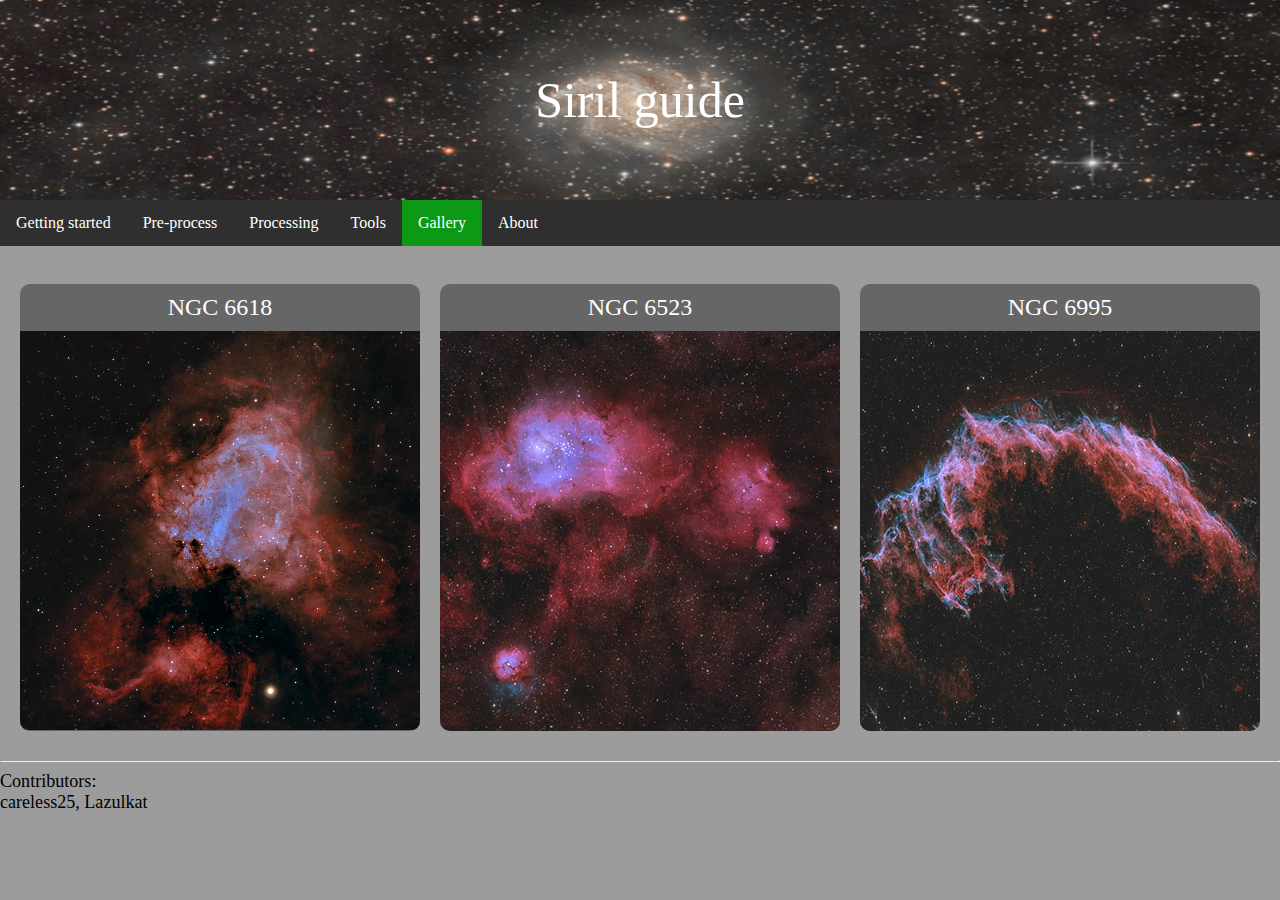
<file: html/gallery.html>
<html lang="en">
	<head>
		<title>Siril guide</title>
		<link type="text/css" rel="stylesheet" href="../css/stylesheet.css">
		<script type="text/javascript" src="../js/sticky_navpan.js"></script>
		<script type="text/javascript" src="../js/dynamic_gallery.js"></script>
	</head>
	<body style="margin: 0;">
	<div class="container">
		<div class="box">
			<img src="../img/main.jpg" height="100%" width="100%">
		</div>
		<div class="centered">
			<span style="font-size:50px;">Siril guide</span>
		</div>
	</div>

	<div id="navbar">
		<a href="../index.html">Getting started</a>
		<a href="preprocess.html">Pre-process</a>
		<div class="dropdown">
			<button class="dropbtn">Processing
				<i class="fa fa-caret-down"></i>
			</button>
			<div class="dropdown-content">
				<a href="galaxy.html">Galaxy</a>
				<a href="nebula.html">Nebulae</a>
			</div>
		</div>
		<a href="tools.html">Tools</a>
		<a class="active" href="gallery.html">Gallery</a>
		<a href="about.html">About</a>
	</div>

	<br>
	<div class="gallery" id="galleryContainer"></div>

	<span style="font-size: 1.13em">
		<hr>
		Contributors:<br>
		careless25, Lazulkat
	</span>

	</body>
</html>
</file>
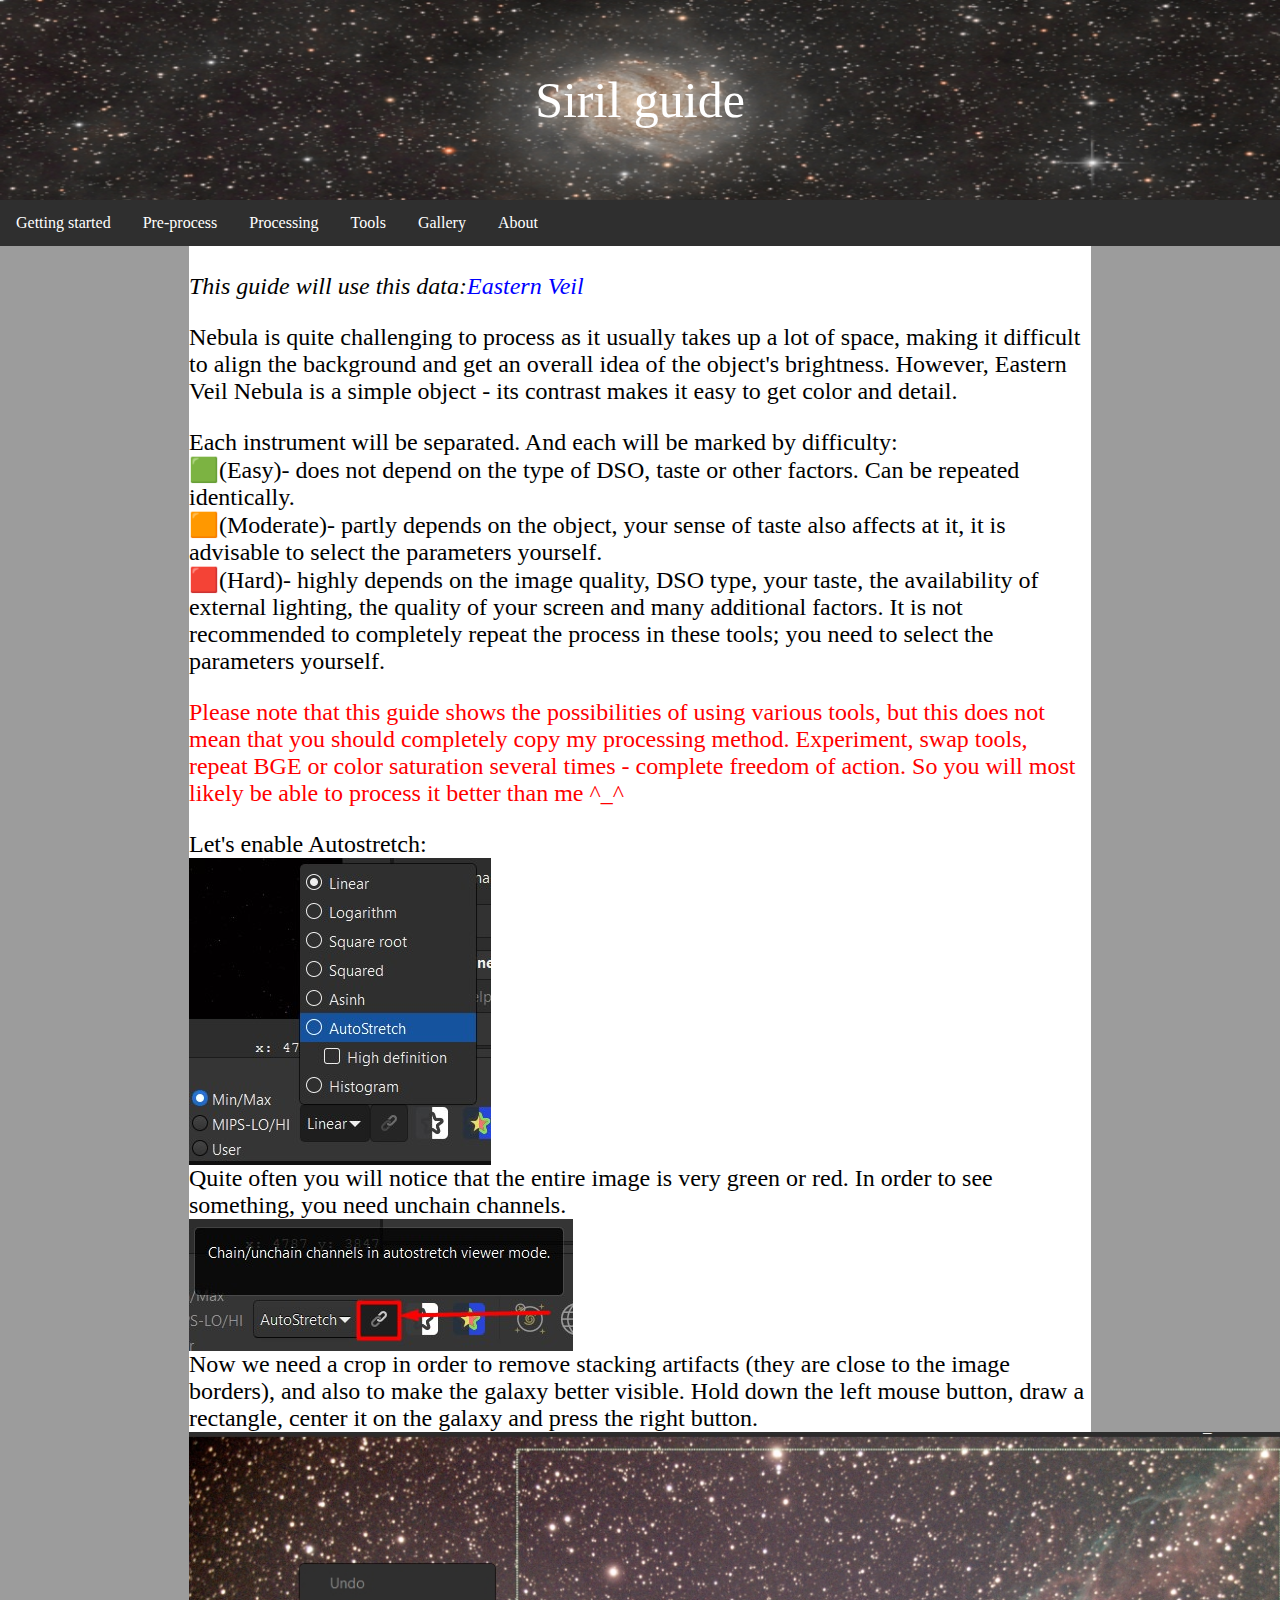
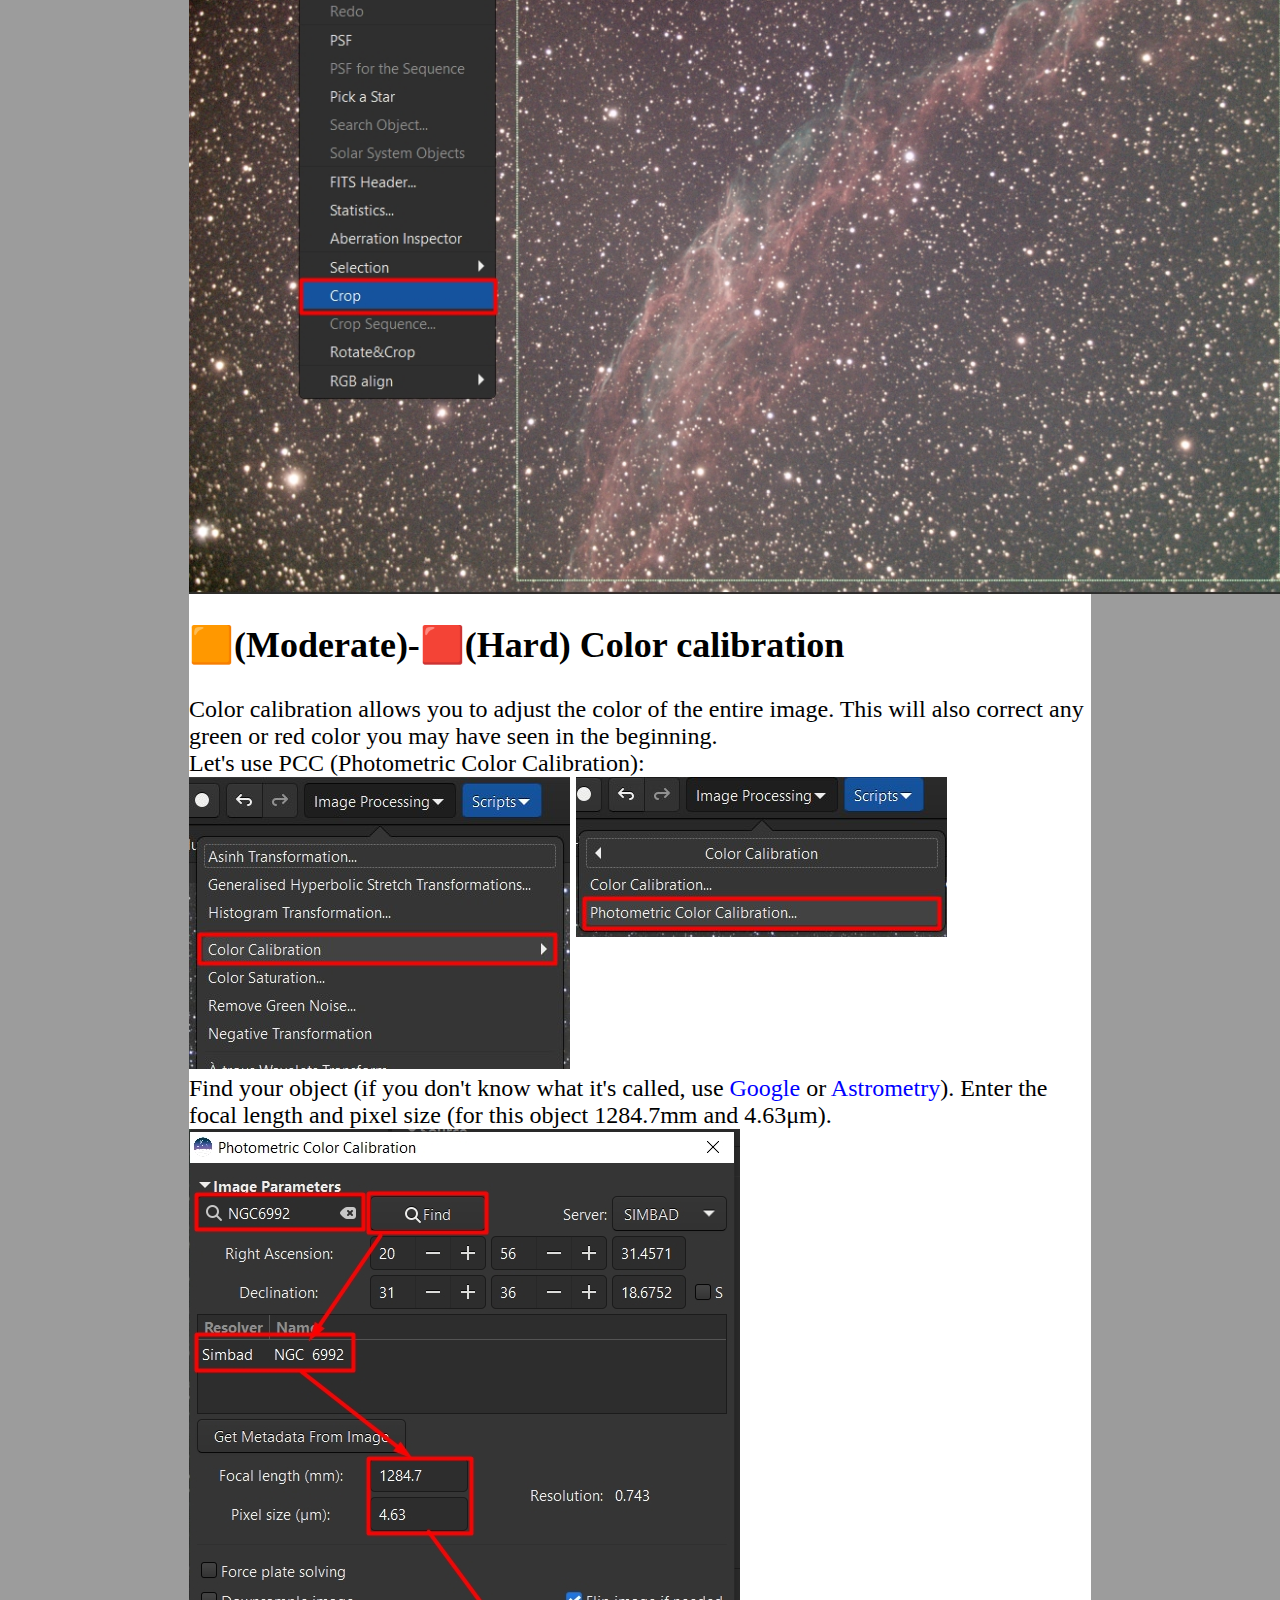
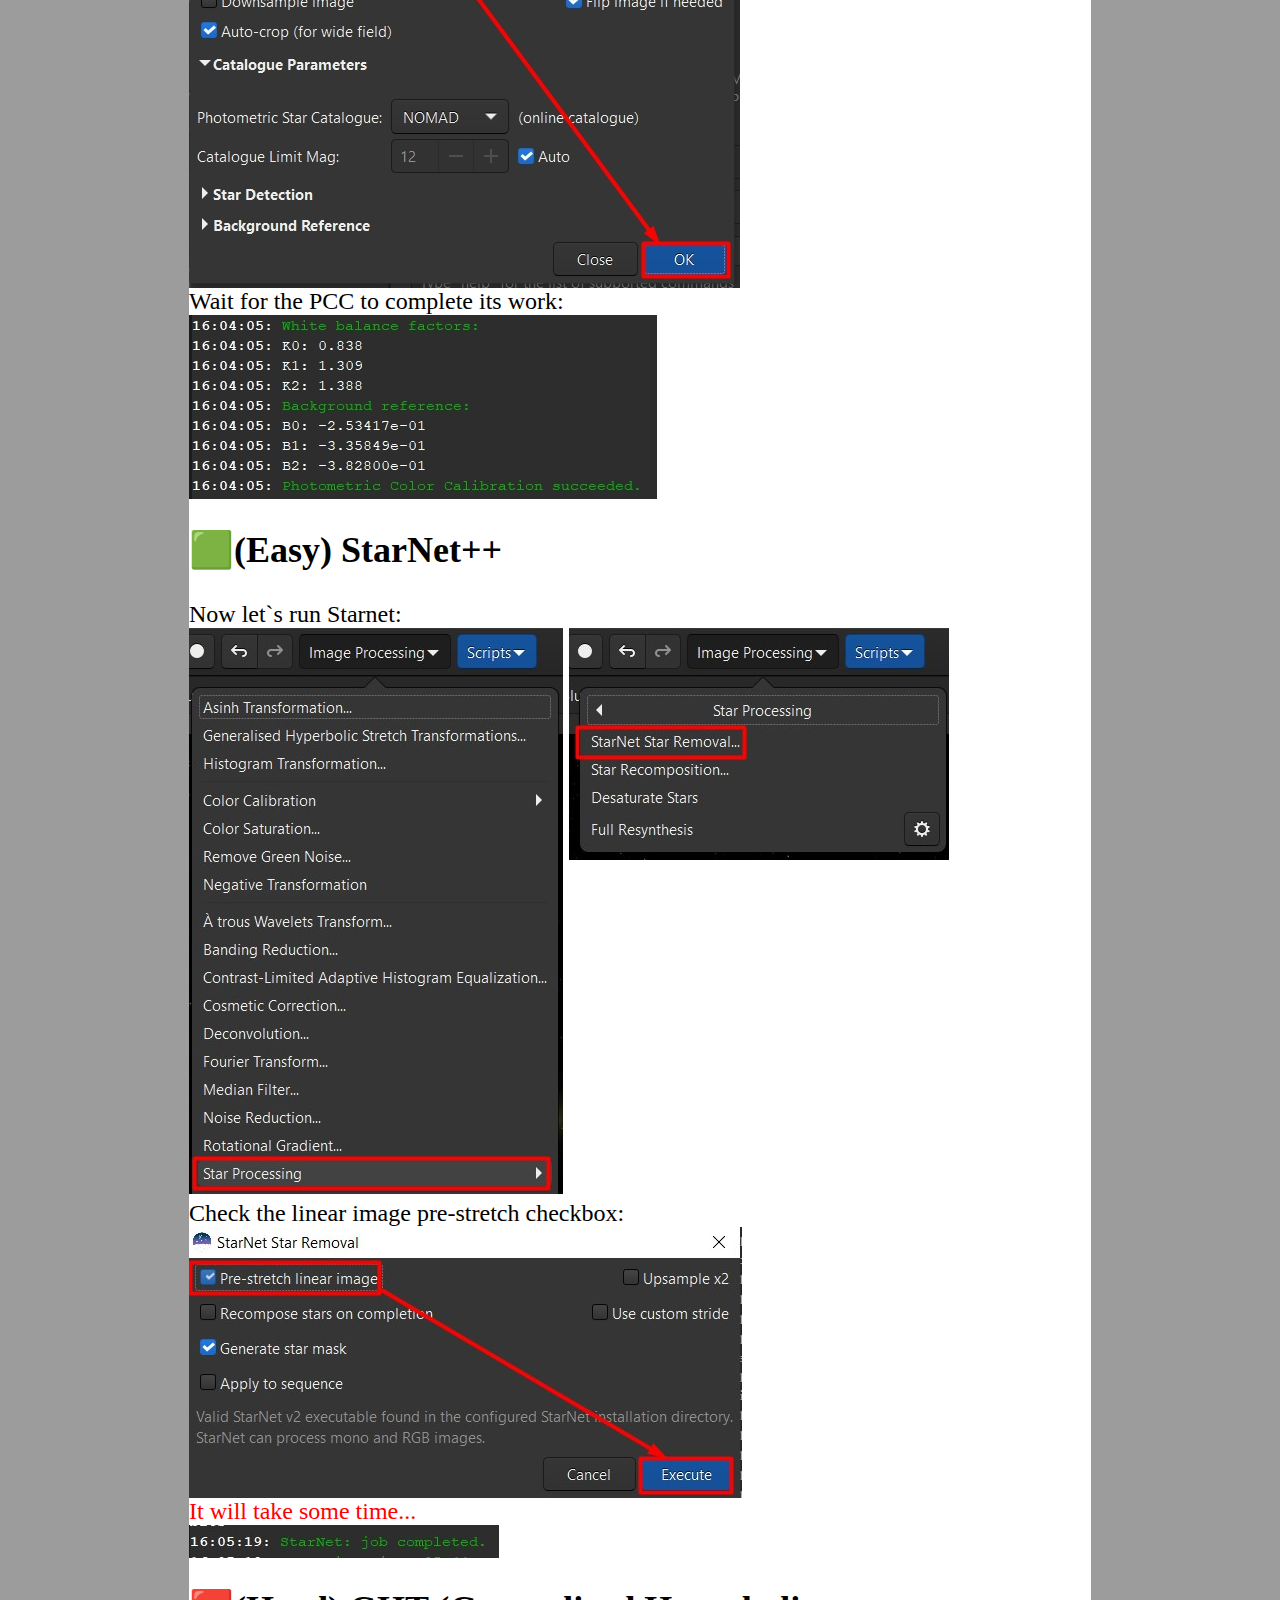
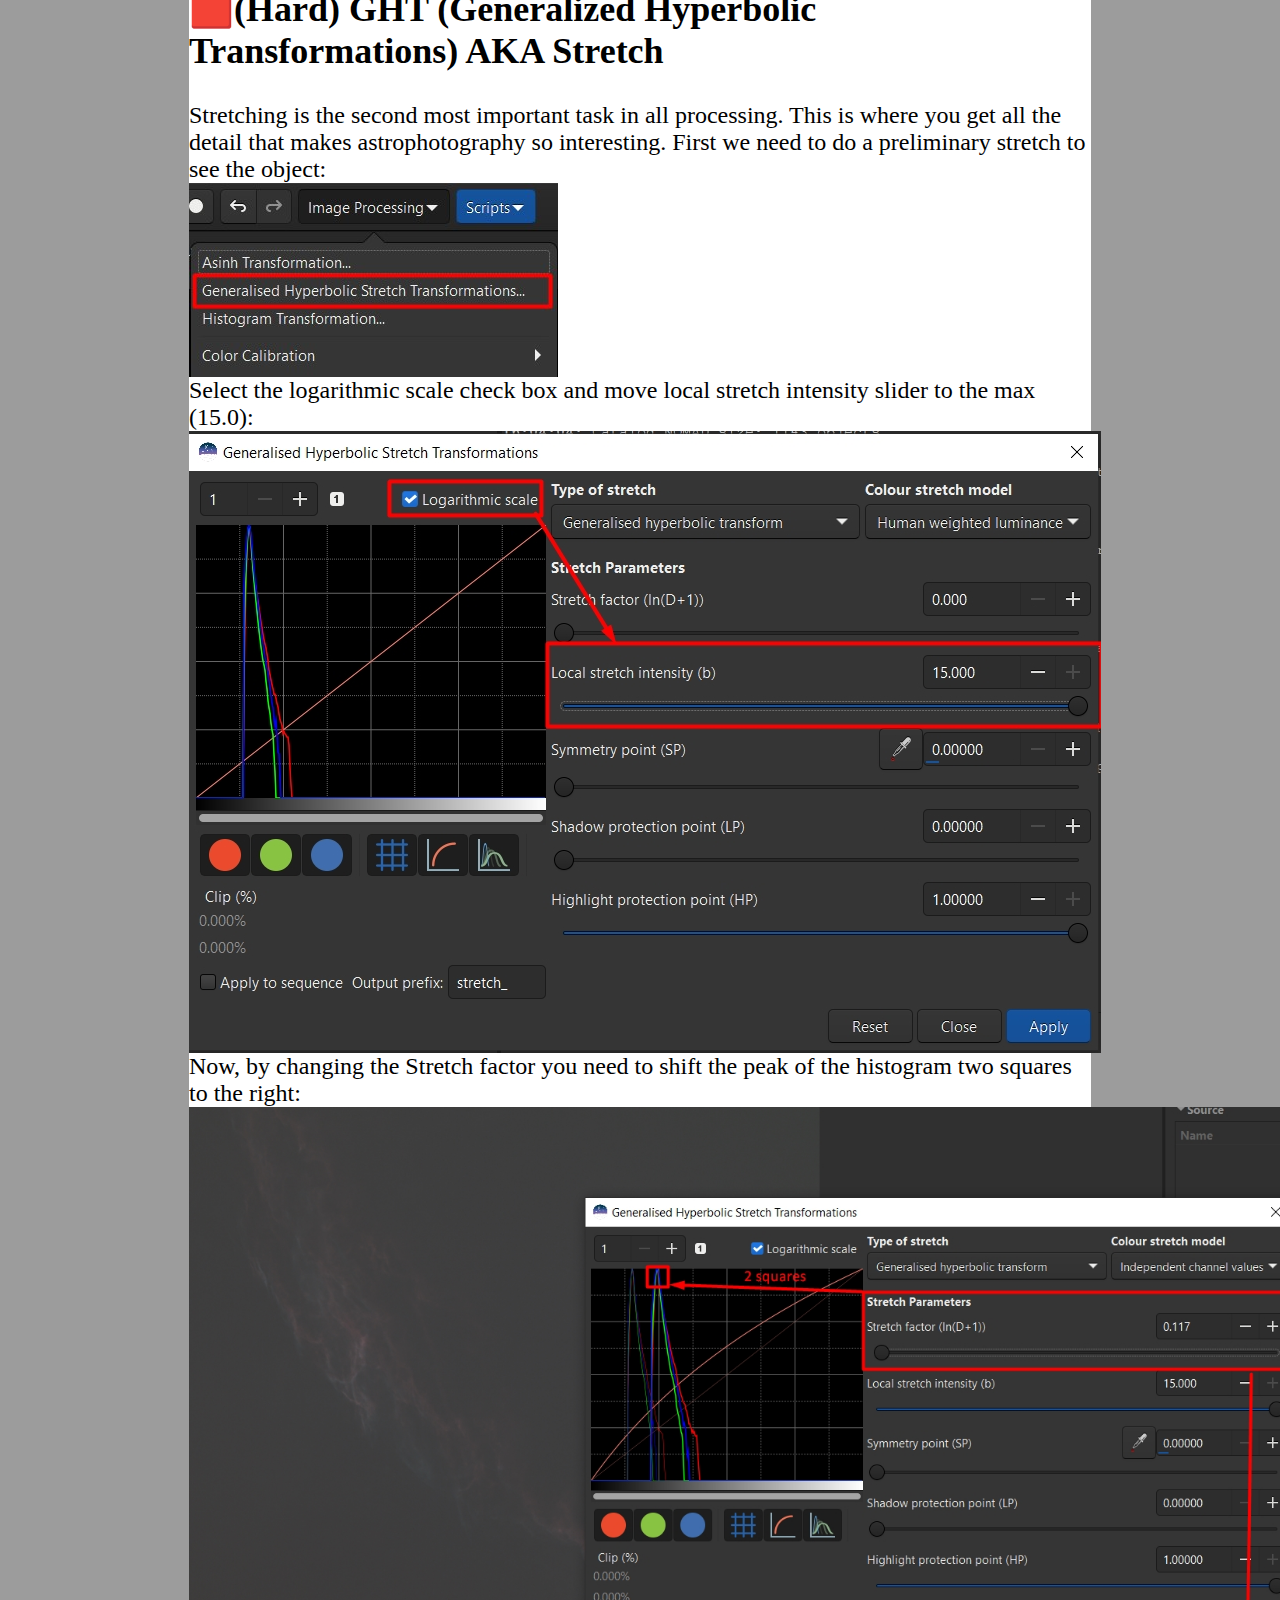
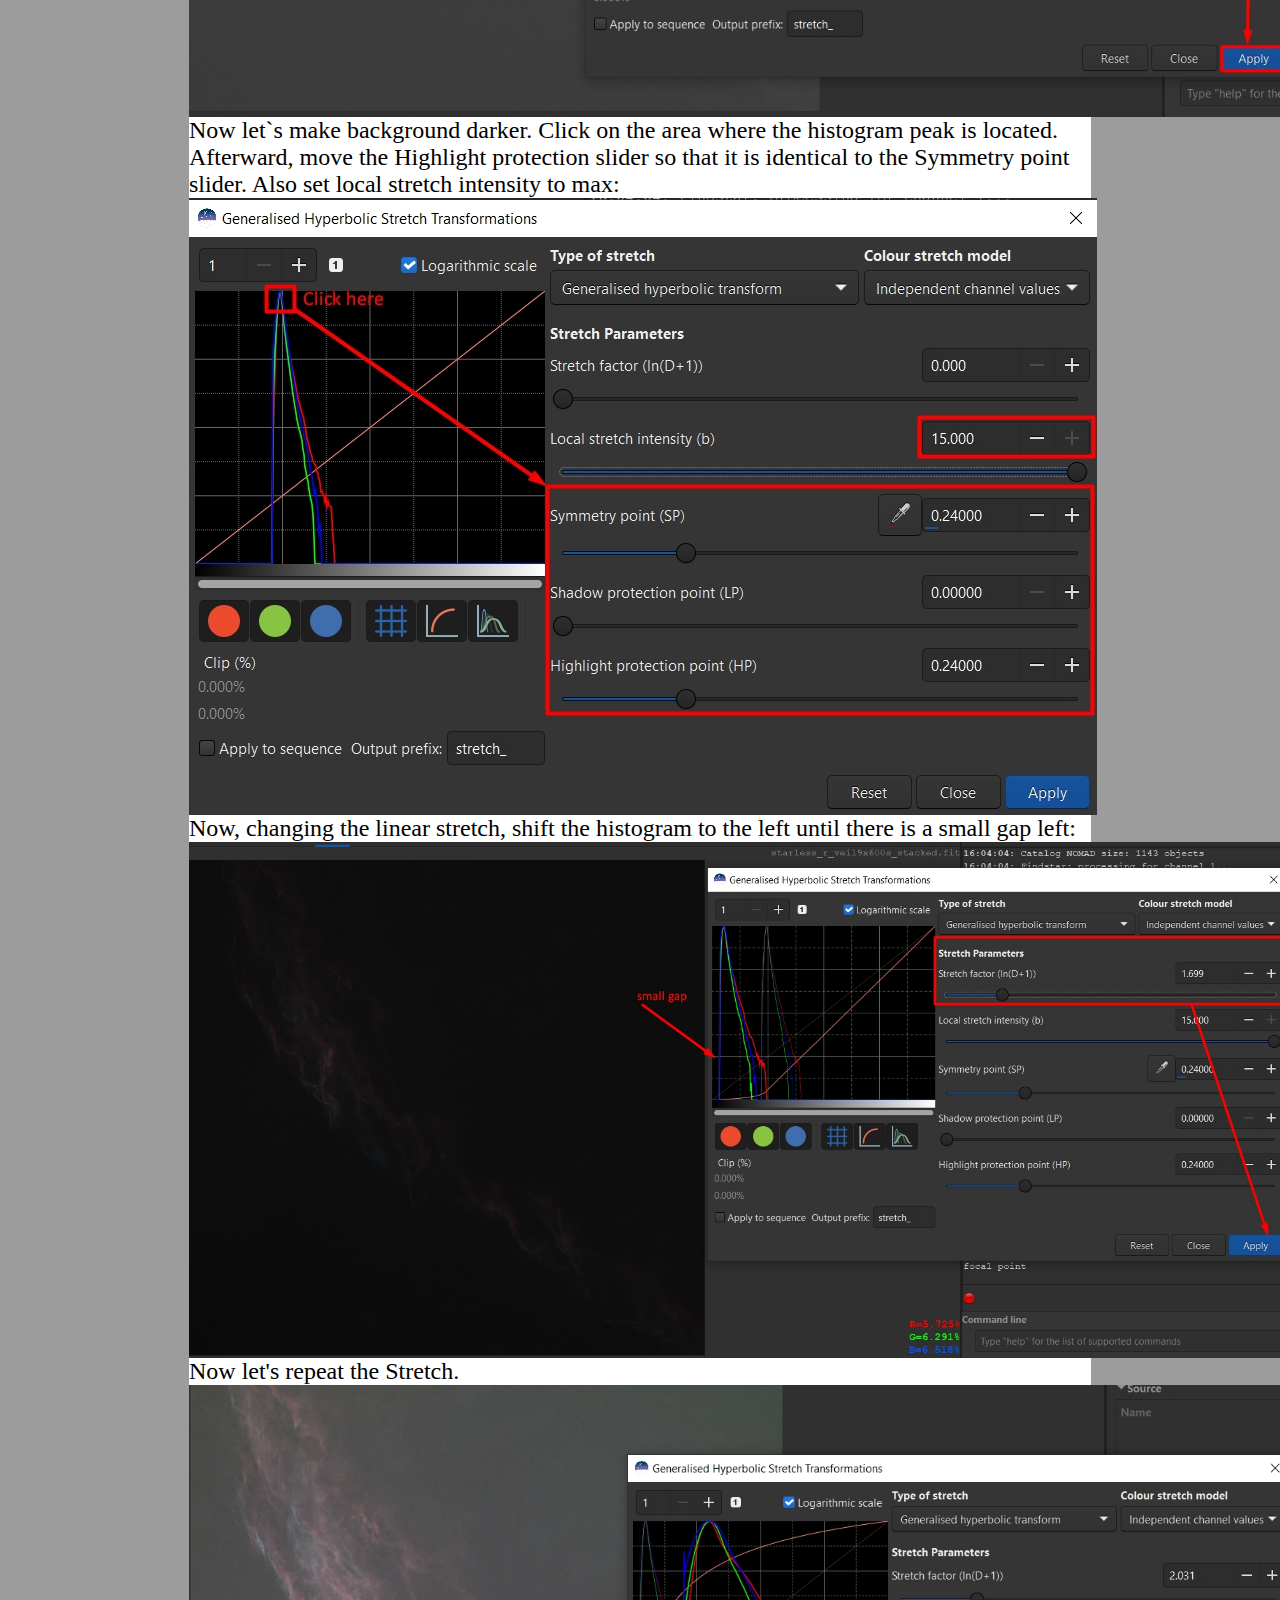
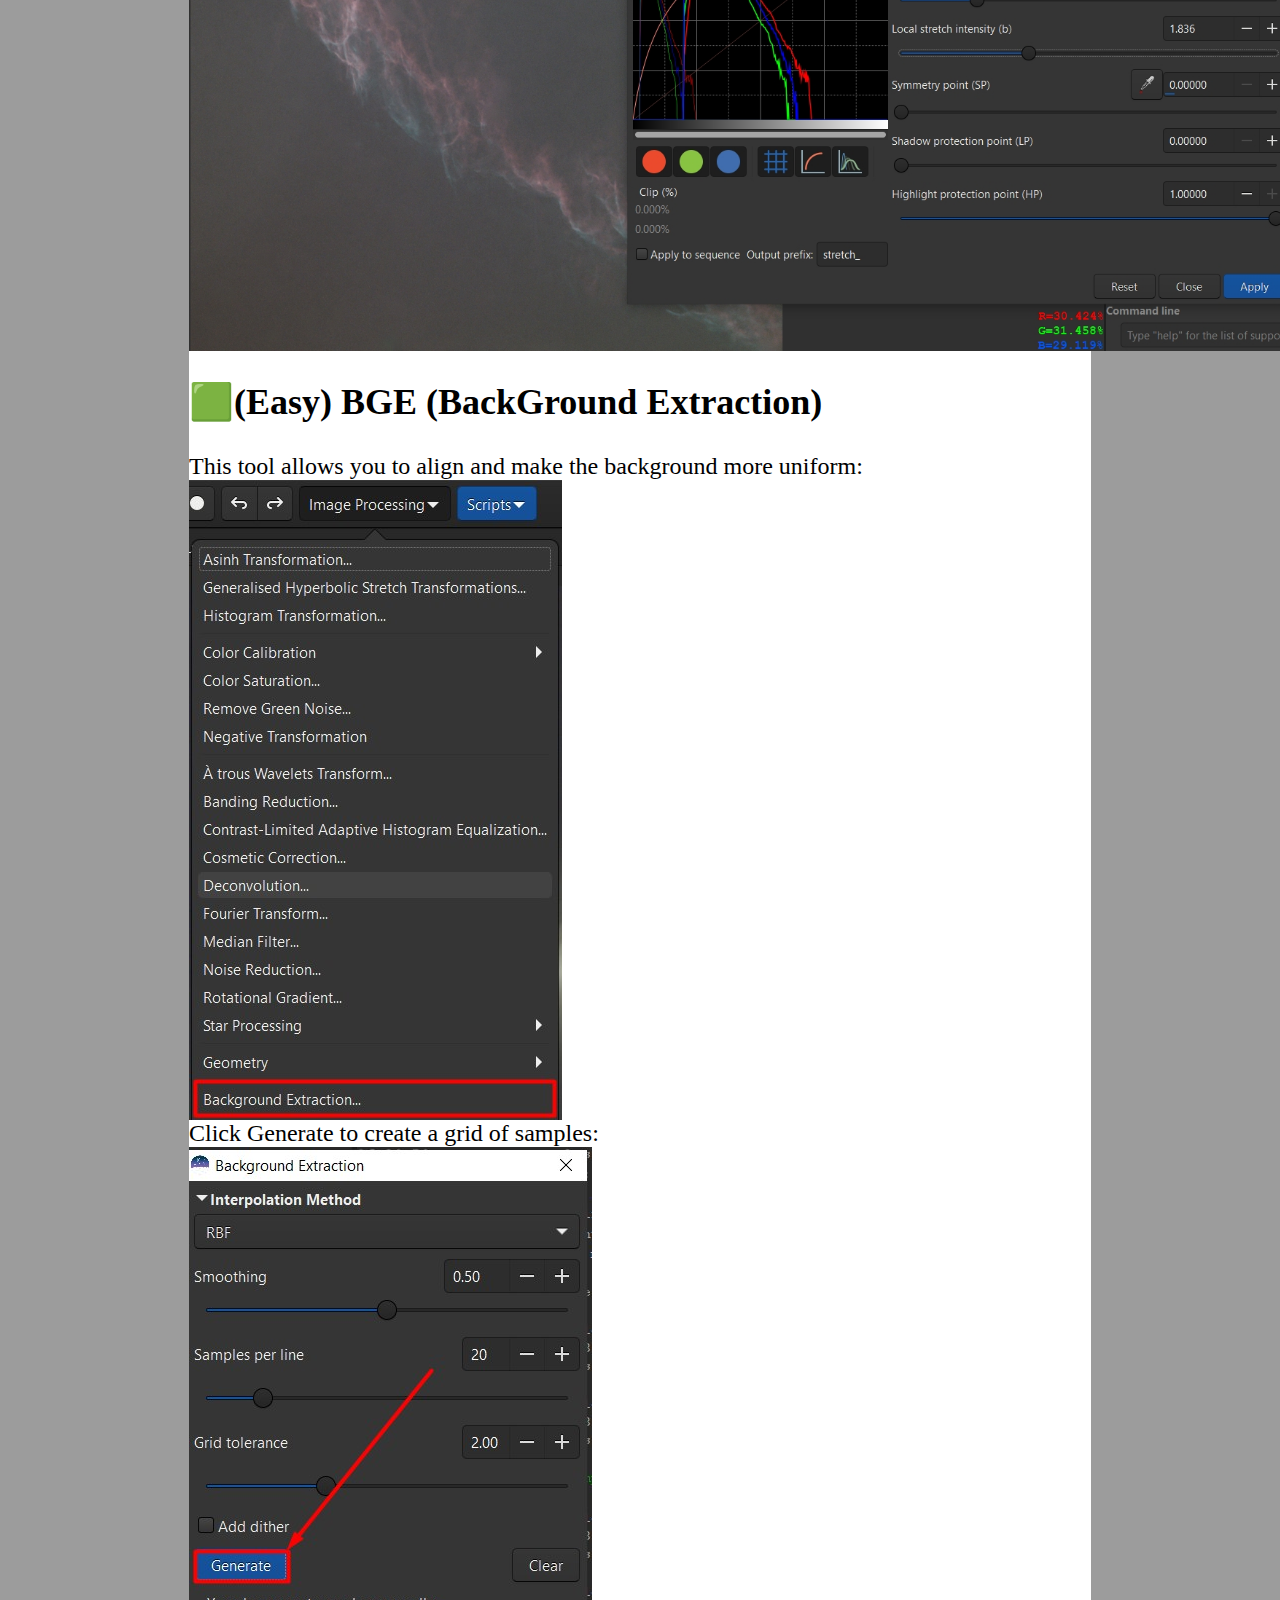
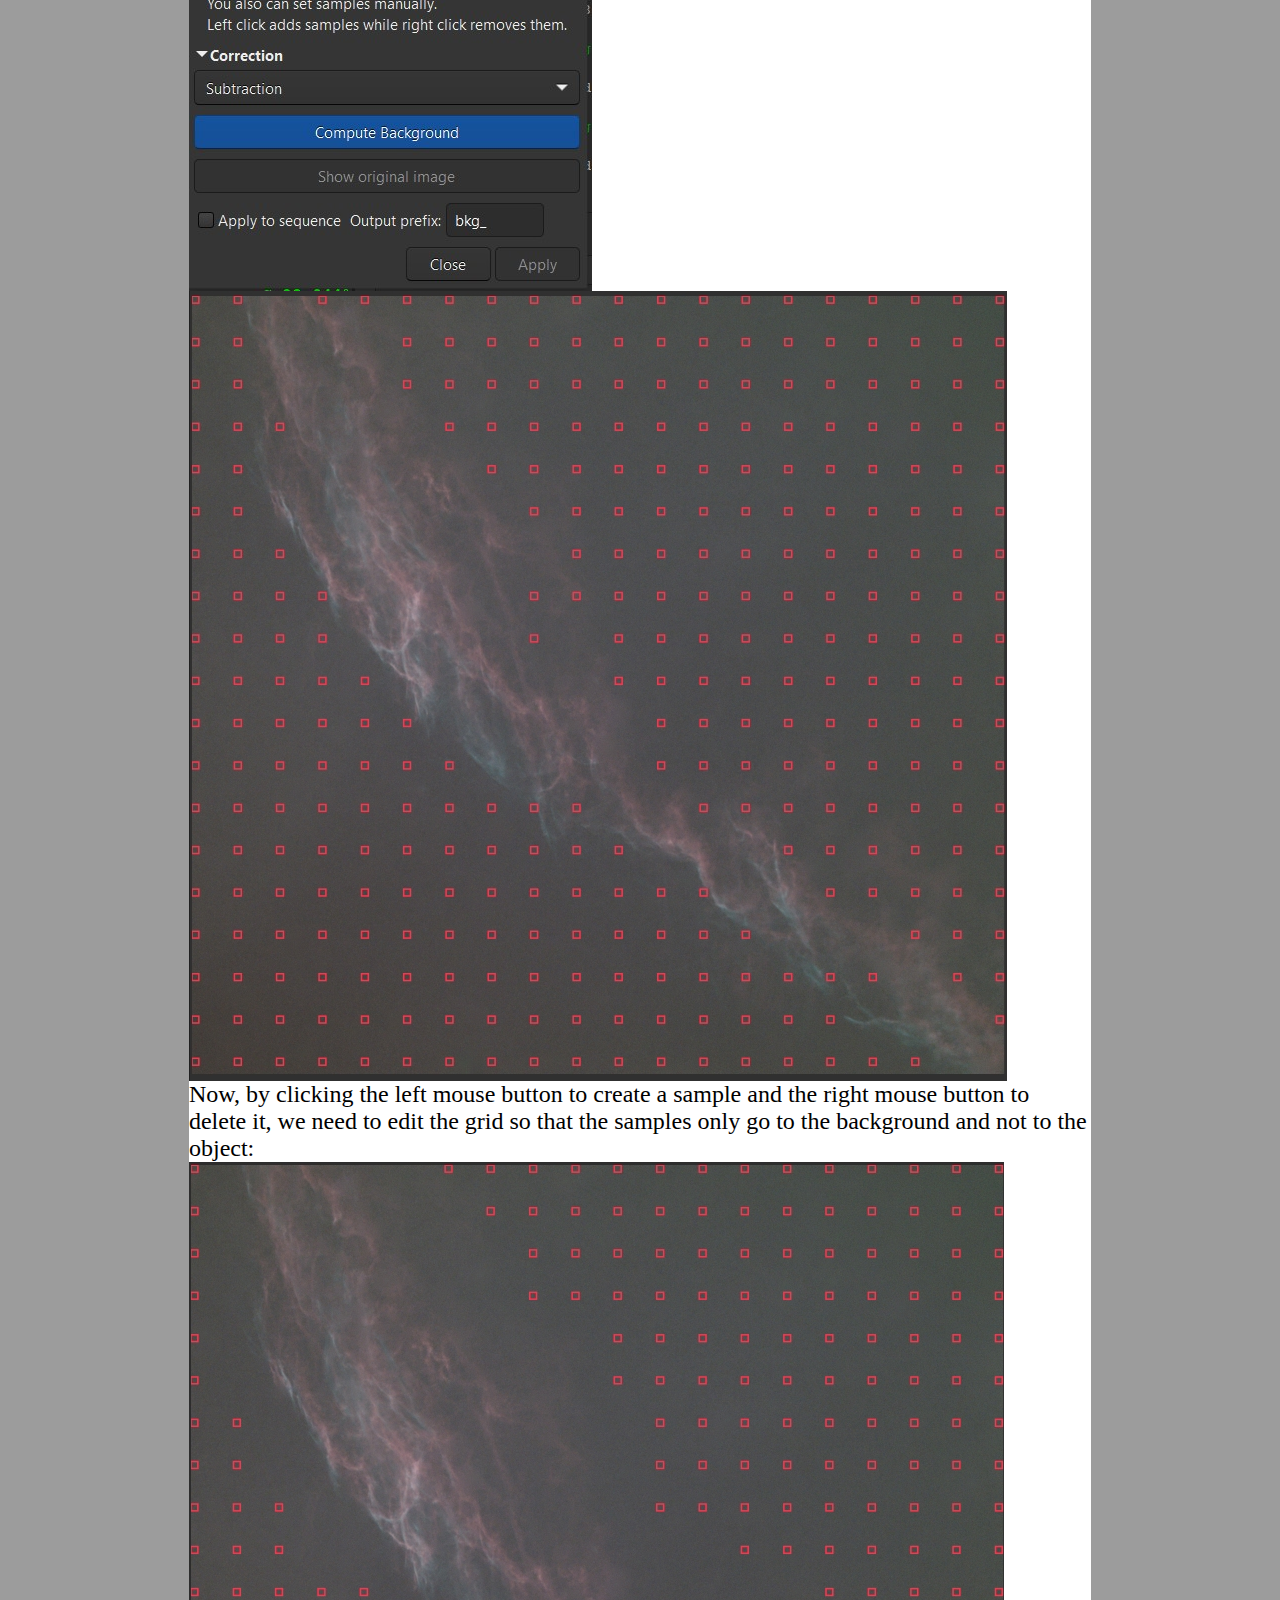
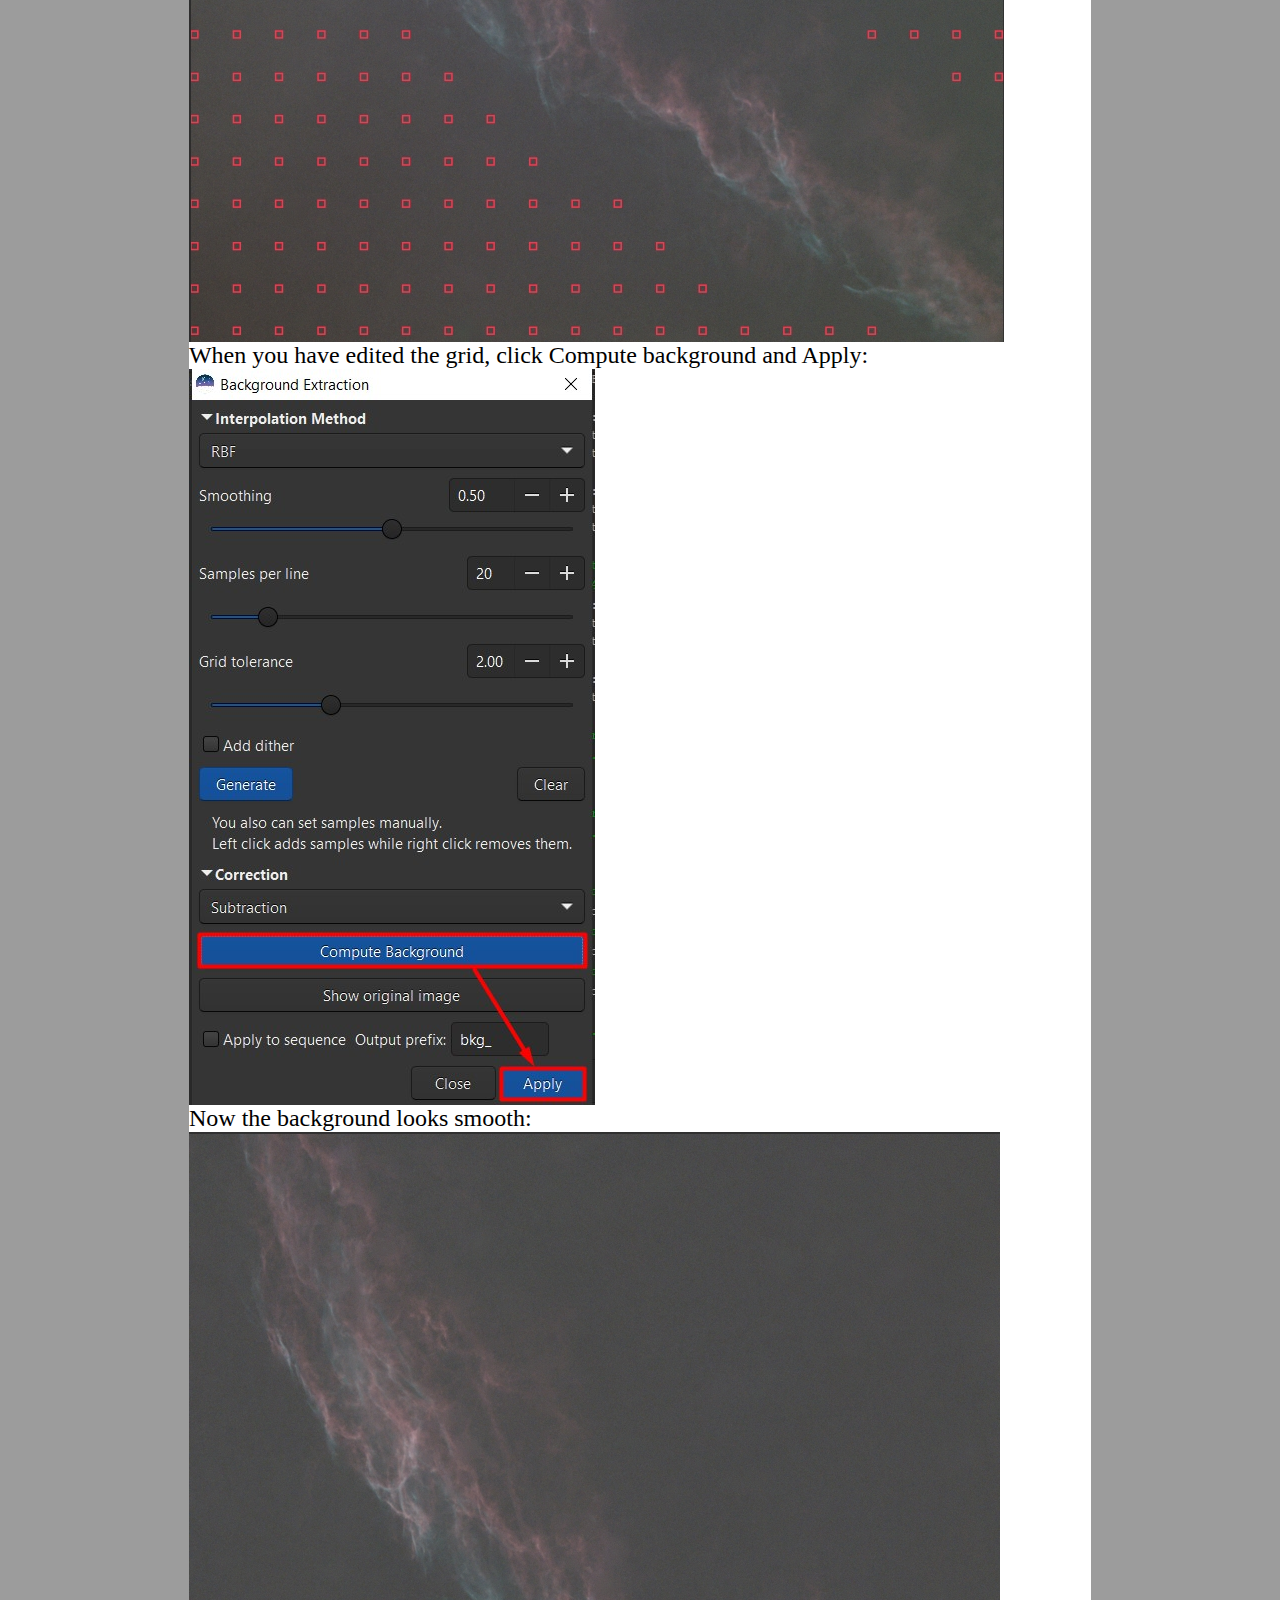
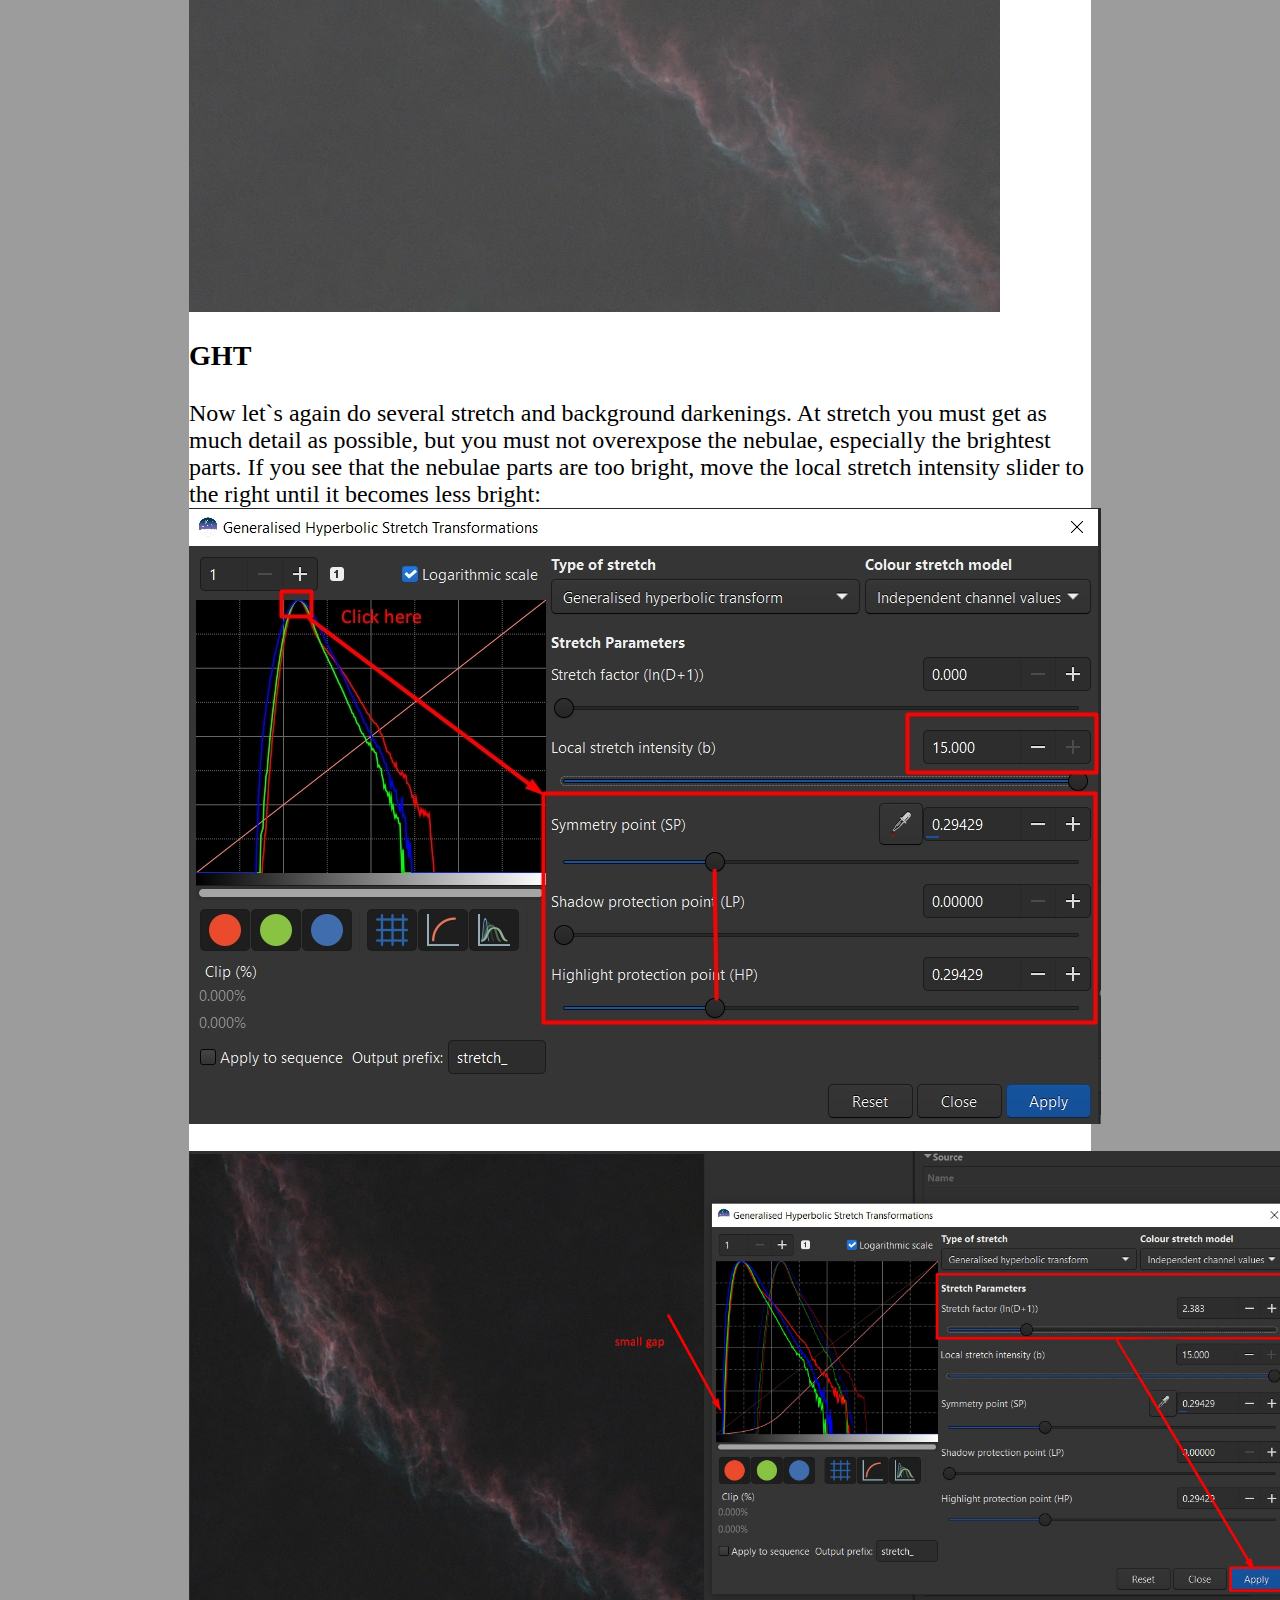
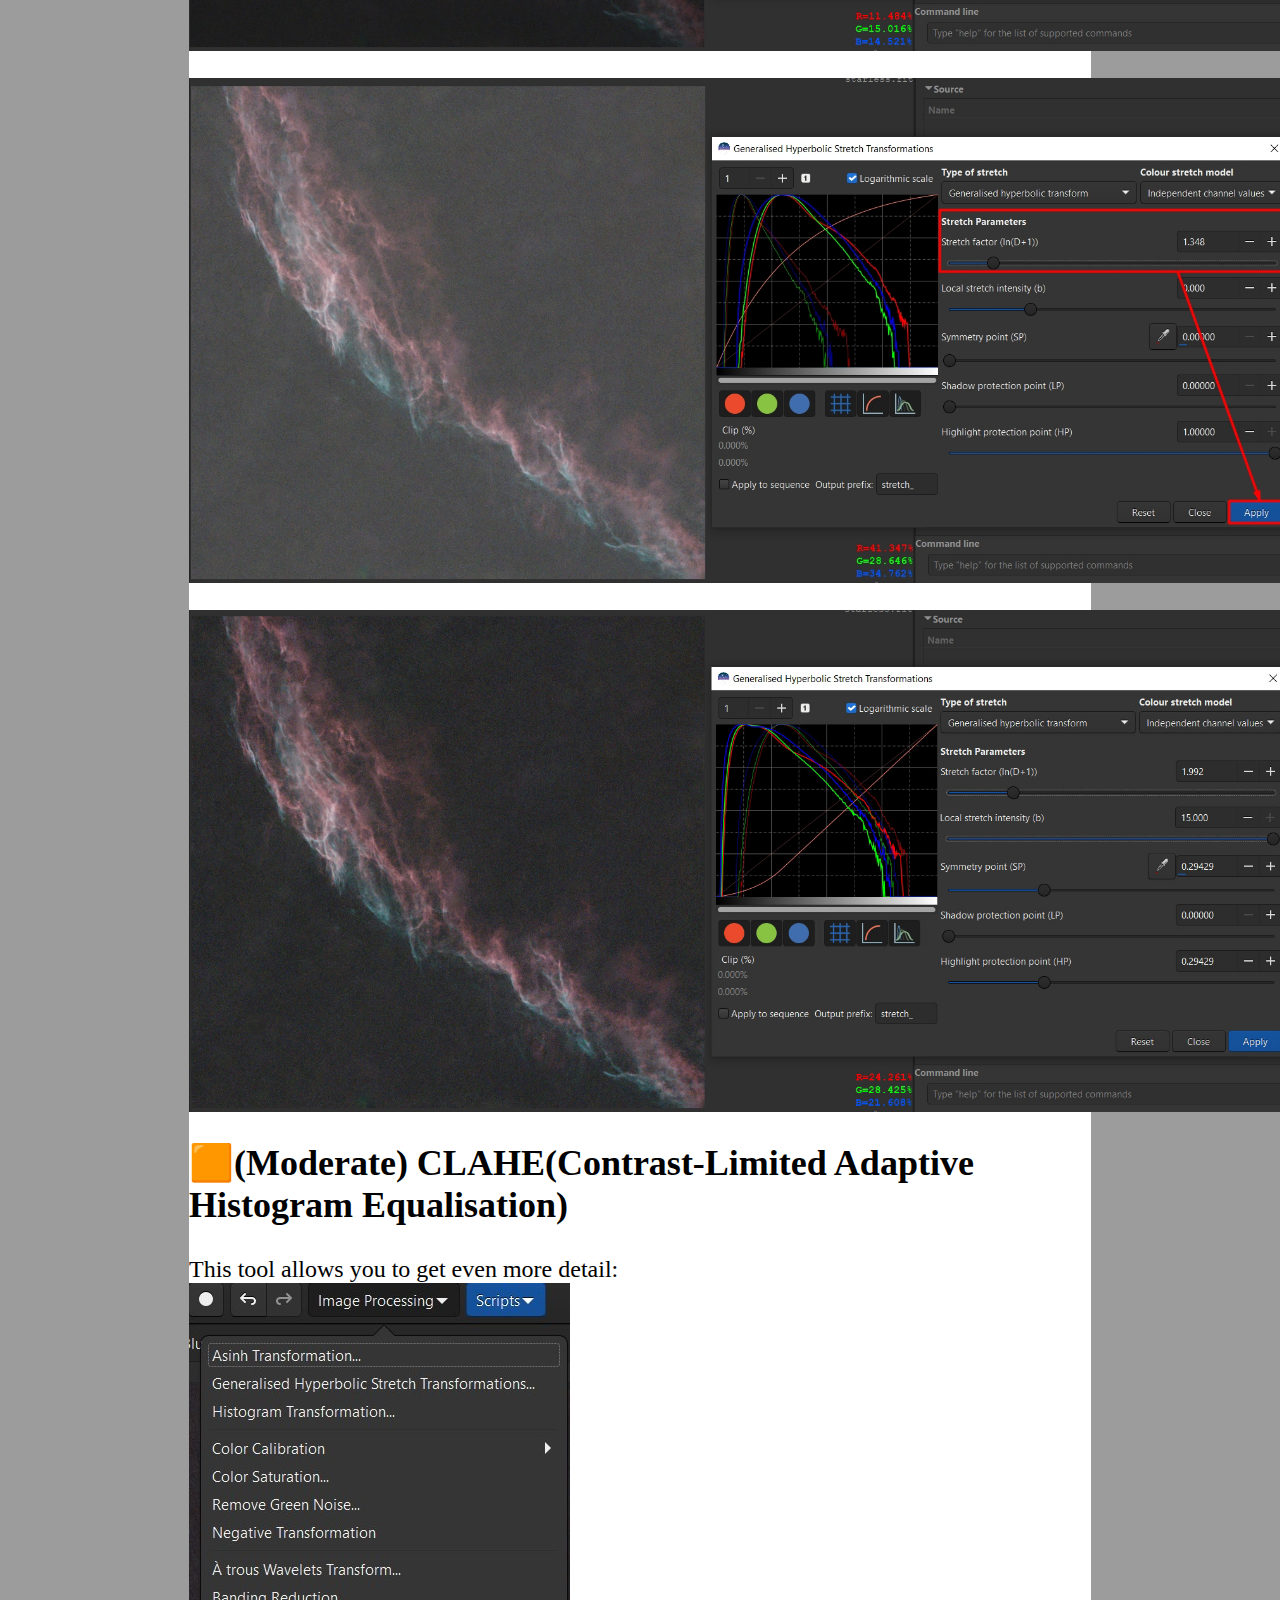
<file: html/nebula.html>
<html lang="en">
	<head>
		<title> Siril guide </title>
		<link type="text/css" rel="stylesheet" href="../css/stylesheet.css">
        <script type="text/javascript" src="../js/sticky_navpan.js"></script>
	</head>
	
	<body style="margin: 0;">
		<div class="container">
			<div class="box">
				<img src="../img/main.jpg" height="100%" width="100%" alt="Main">
			</div>
			<div class="centered"> <span style="font-size:50px;">Siril guide</span> </div>
		</div>
		
		<div id="navbar">
			<a href="../index.html">Getting started</a>
			<a href="preprocess.html"> Pre-process </a>
			<div class="dropdown">
                <button class="dropbtn">Processing
                    <i class="fa fa-caret-down"></i>
                </button>
                <div class="dropdown-content">
                    <a href="galaxy.html">Galaxy</a>
                    <a class="active" href="nebula.html">Nebulae</a>
                    <!-- <a href="">Cluster</a> -->
                </div>
			</div> 
			<a href="tools.html"> Tools </a>
			<a href="gallery.html"> Gallery </a>
			<a href="about.html"> About </a>
		</div>

		<div class="sheetTemplate">
		<span style="font-size: 1.5em">
            <br>
			<i>This guide will use this data:<a class="link_to" href="https://drive.google.com/file/d/1pdsMSi5WrL6OJ4YeRFLjZrL0C8zEPjLw/view?usp=drive_link" target="_blank">Eastern Veil</a></i>
			<p> 
                Nebula is quite challenging to process as 
				it usually takes up a lot of space, making it 
				difficult to align the background and get an 
				overall idea of ​​the object's brightness. However, Eastern Veil Nebula
				is a simple object - its contrast makes it easy to 
				get color and detail.
            </p>
            
            <p>
                Each instrument will be separated. And each will be marked by difficulty: <br>
                🟩(Easy)- does not depend on the type of DSO, taste or other factors. Can be repeated identically. <br>
                🟧(Moderate)- partly depends on the object, your sense of taste also affects at it, it 
                is advisable to select the parameters yourself. <br>
                🟥(Hard)- highly depends on the image quality, DSO type, your taste, the availability of 
                external lighting, the quality of your screen and many additional factors. It is not
                recommended to completely repeat the process in these tools; you need to select the parameters yourself.
            </p>

            <p>
                <span style="color: red;">
                    Please note that this guide shows the possibilities of using various tools,
                    but this does not mean that you should completely copy my processing method. 
                    Experiment, swap tools, repeat BGE or color saturation several times - complete
                    freedom of action. So you will most likely be able to process it better than me ^_^
                </span>
            </p> 

			<p>
                Let's enable Autostretch:<br>
                <img src="../img/galaxy/autostretch.jpg" alt="Autostretch"><br>
                Quite often you will notice that the entire image is very green or red. 
                In order to see something, you need unchain channels.<br>
                <img src="../img/galaxy/unchain.jpg" alt="Autostretch"><br>
                Now we need a crop in order to remove stacking artifacts 
                (they are close to the image borders), and also to make the galaxy better visible.
                Hold down the left mouse button, draw a rectangle, center it on the galaxy and press the right button. <br>
                <img src="../img/nebulae/crop.jpg" width="1110px" alt="Autostretch"><br>
            </p>

			<h2> 🟧(Moderate)-🟥(Hard) Color calibration </h2>
            <p> 
                Color calibration allows you to adjust the color of the entire image.
                This will also correct any green or red color you may have seen in the beginning. <br> 
                Let's use PCC (Photometric Color Calibration): <br>
                <img src="../img/galaxy/color_calibr_1.jpg" alt="Calibration">
                <img src="../img/galaxy/color_calibr_2.jpg" style="vertical-align: top;" alt="Calibration"> <br>
                Find your object (if you don't know what it's called, use 
                <a class="link_to" href="https://google.com" target="_blank">Google</a> or 
                <a class="link_to" href="https://nova.astrometry.net/upload" target="_blank">Astrometry</a>).
                Enter the focal length and pixel size (for this object 1284.7mm and 4.63μm).<br>
                <img src="../img/nebulae/PCC.jpg" alt="Calibration"> <br>
                Wait for the PCC to complete its work:<br>
                <img src="../img/nebulae/PCC_console.jpg" alt="Calibration"> <br>
            </p>

			<h2> 🟩(Easy) StarNet++ </h2>
            <p> 
                Now let`s run Starnet: <br>
                <img src="../img/galaxy/star_procc_1.jpg" alt="StarNet"> 
                <img src="../img/galaxy/star_procc_2.jpg" style="vertical-align: top;" alt="StarNet"> <br>
                Check the linear image pre-stretch checkbox: <br>
                <img src="../img/galaxy/star_procc_3.jpg" alt="StarNet"> <br>
                <span style="color: red;">It will take some time...</span> <br>
                <img src="../img/galaxy/star_procc_4.jpg" alt=""> <br>
            </p>

			<h2> 🟥(Hard) GHT (Generalized Hyperbolic Transformations) AKA Stretch </h2>
            <p> 
                Stretching is the second most important task in all processing.
                This is where you get all the detail that makes astrophotography so interesting.
                First we need to do a preliminary stretch to see the object:<br>
                <img src="../img/galaxy/ght_1.jpg" alt="GHT"> <br>
                Select the logarithmic scale check box and move local stretch intensity slider to the max (15.0):<br>
                <img src="../img/nebulae/GHT_1.jpg" alt="GHT"> <br>
                Now, by changing the Stretch factor you need to shift the peak of the histogram two squares to the right: <br>
                <img src="../img/nebulae/GHT_2.jpg" width="1100px" alt="GHT"> <br>

				<a id="black_points">Now let`s make background darker. Click on the area where the histogram peak is located.</a>
                Afterward, move the Highlight protection slider so that it is identical to the
                Symmetry point slider. Also set local stretch intensity to max:<br>
                <img src="../img/nebulae/GHT_3.jpg" alt="GHT"><br>
                Now, changing the linear stretch, shift the histogram to the left until there is a small gap left:<br>
                <img src="../img/nebulae/GHT_4.jpg" width="1100px" alt="GHT"><br>
                Now let's repeat the Stretch.
                <img src="../img/nebulae/GHT_5.jpg" width="1100px" alt="GHT"><br>
            </p>

			<h2> 🟩(Easy) BGE (BackGround Extraction) </h2>
            <p> 
                This tool allows you to align and make the background more uniform:<br>
                <img src="../img/galaxy/BGE.jpg" alt="BGE"> <br>
                Click Generate to create a grid of samples:<br>
                <img src="../img/galaxy/BGE_2.jpg" alt="BGE"> <br>
                <img src="../img/nebulae/BGE_1.jpg" alt="BGE"> <br>
                Now, by clicking the left mouse button to create a 
                sample and the right mouse button to delete it, we need to edit the grid
                so that the samples only go to the background and not to the object:<br>
                <img src="../img/nebulae/BGE_2.jpg" alt="BGE"> <br>
                When you have edited the grid, click Compute background and Apply:<br>
                <img src="../img/galaxy/BGE_5.jpg" alt="BGE"> <br>
                Now the background looks smooth: <br>
                <img src="../img/nebulae/BGE_3.jpg" alt="BGE"><br>
            </p>

			<h3>GHT</h3>
            <p>
				Now let`s again do several stretch and background darkenings. At stretch you must get as much detail as possible, 
                but you must not overexpose the nebulae, especially the brightest parts. If you see that the nebulae parts 
                are too bright, move the local stretch intensity slider to the right until it becomes less bright:<br>
                <img src="../img/nebulae/Next_GHT_1.jpg" alt="GHT"><br>
                <br>
                <img src="../img/nebulae/Next_GHT_2.jpg" width="1100px" alt="GHT"><br>
                <br>
                <img src="../img/nebulae/Next_GHT_3.jpg" width="1100px" alt="GHT"><br>
                <br>
                <img src="../img/nebulae/Next_GHT_4.jpg" width="1100px" alt="GHT"><br>
            </p>

			<h2> 🟧(Moderate) CLAHE(Contrast-Limited Adaptive Histogram Equalisation) </h2>
            <p>   
                This tool allows you to get even more detail: <br> 
                <img src="../img/galaxy/contrast_limited_1.jpg"  alt="CLAHE"><br>
                If you overdo it, the background will become noisy too.
                Adjust the tiles grid size until you get more detail without
                artifacts or looking too unnatural:<br>
                <img src="../img/nebulae/CLAHE.jpg" width="1100px" alt="CLAHE"><br>
            </p>

			<h2> 🟩(Easy) Noise reduction </h2>
            <p>     
                Depending on the image quality, the amount of noise may vary. 
                However, using a GraXpert, it is possible to obtain
                more detail than without it. To do this, save the image as starless.fit
                32 bit (if graxpert gives an error when denoising, change to 16 bits).<br>

                Load image:<br>
                <img src="../img/galaxy/graxpert_load.png"  alt="Noise reduction"><br>
                In tab 4 you can configure denoise. Since the program executes the 
                primary process regardless of the selected parameter, you can leave it as is:<br>
                <img src="../img/galaxy/graxpert_denoise.png" alt="Noise reduction"><br>
                When the program finishes, you will see Denoised at the top. Now, by swapping 
                two images, you can compare and change the Denoise strength to achieve an even,
                almost smooth image (after the first iteration, the denoise process occurs almost instantly):
                <img src="../img/galaxy/graxpert_compare.png" width="1100px" alt="Noise reduction"><br>
                Once you get the result, save the image:<br>
                <img src="../img/galaxy/graxpert_save.png"  alt="Noise reduction"><br>   
            </p>

            <h3>BGE</h3>
            <p>
				Repeat BGE after Denoise to make the background more uniform:<br>
                <img src="../img/nebulae/Another_BGE_1.jpg" alt="BGE"><br>
            </p>

            <h3>GHT</h3>
            <p>
				Now use GHT again to make the background darker:<br>
                <img src="../img/nebulae/Next_Next_GHT_1.jpg" width="1100px" alt="GHT"><br>
                A little stretch: <br>
                <img src="../img/nebulae/Next_Next_GHT_2.jpg" width="1100px" alt="GHT"><br>
                And again make the background darker:<br>
                <img src="../img/nebulae/Next_Next_GHT_3.jpg" width="1100px" alt="GHT"><br>
            </p>

            <h2> 🟧(Moderate) Wavelets(sharpness) </h2>
            <p>     
                Another tool that will increase the detail of the object. <br>
                <img src="../img/galaxy/wavelets_1.jpg"  alt="Wavelets"><br>
                Press Execute:<br>
                <img src="../img/galaxy/wavelets_2.jpg"  alt="Wavelets"><br>
                It will also easily increase the noise if you overdo it. Each
                subsequent slider affects more significant details. This means 
                that the first slider affects extremely fine detail, and, for example,
                the second and third affect the dust ring. Select the parameters so that
                the final image does not look too synthetic and does not change the color
                too much (wavelets generate green noise):<br>
                <img src="../img/nebulae/Wavelets_1.jpg" width="1100px" alt="Wavelets"><br>
                <br>
                <img src="../img/nebulae/Wavelets_2.jpg" width="1100px" alt="Wavelets"><br>   
            </p>

            <h2>🟧(Moderate) Asinh Transformation </h2>
            <p>        
                This tool allows you to quickly change the brightness
                of the entire image and how dark your background will be.
                This can be done using GHT, but Asinh can be used for small adjustments:<br>
                <img src="../img/galaxy/asinh_1.jpg"  alt="Asinh"><br>  
                By increasing the number of black points you can make the background 
                darker, but do not overdo it, the background should not be completely black:<br>
                <img src="../img/nebulae/Asinh_1.jpg" width="1100px"  alt="Asinh"><br>  
            </p>

            <h2> 🟥(Hard) Masking </h2>
            <p>        
                Masking is needed to highlight individual parts of an object. 
                If you do not use them, the color of the andromeda will be yellow-orange;
                a blue tint rarely appears at the edges, but with the help of masks this
                can be corrected. Here it should be clarified that Siril version 1.2.0 does
                not have a built-in function for generating masks (which, for example, PixInsight
                has), so this process is done manually and is quite complicated.<br>
                <br>
                <a id="split_rgb">First you need to extract color channels from the image in order to work with them further:</a>
                <img src="../img/galaxy/extract_RGB_1.jpg" alt="Masking">
                <img src="../img/galaxy/extract_RGB_2.jpg" style="vertical-align: top;" alt="Masking"><br> 
                For ease of understanding, call channels by their proper names:<br>
                <img src="../img/galaxy/extract_RGB_3.jpg" alt="Masking"> <br>
                Now let's open the blue channel:<br>
                <img src="../img/nebulae/Open_B_channel.jpg" alt="Masking"><br>
                Then we use GHT to select the object. To do this, select linear stretch:<br>
                <img src="../img/nebulae/Linear_stretch.jpg" alt="Masking"><br>
                Now, by moving the slider, we need to get rid of the background, 
                otherwise it will spoil the image, but at the same time we need to
                preserve the outline of the galaxy:<br>
                <img src="../img/nebulae/Linear_Blue.jpg" width="1100px" alt="Masking"><br>
                However, the problem is that the background is still not
                black, and this is important for masks. To see the background,
                look under the image monitor in Siril. You will notice two sliders. 
                Move the top slider to the left until you see white dots:<br>
                <img src="../img/galaxy/how_to_see_background.jpg" alt="Masking"><br>
                To remove them, you can use the built-in filling function in Siril, or using GIMP:<br>
                <img src="../img/nebulae/White_dots.jpg" alt="Masking"><br>
                Open the image in GIMP, be sure to click Keep:<br>
                <img src="../img/nebulae/Keep_GIMP.jpg" alt="Masking"><br>
                After that, find paintbrush:<br>
                <img src="../img/galaxy/gimp_2.2.jpg" alt="Masking"><br>
                Now configure the settings as shown:<br>
                <img src="../img/galaxy/gimp_2.3.jpg" alt="Masking"><br>
                Walk over the entire background without hitting the object.<br>
                <br>
                Then save it as B-mask.tif:<br>
                <img src="../img/nebulae/Save_GIMP.jpg" width="750px" alt="Masking">
                <img src="../img/galaxy/gimp_6.jpg" style="vertical-align: top;" alt="Masking"><br>
                This is what you should get:<br>
                <img src="../img/nebulae/GIMP_Result.jpg" alt="Masking"><br>
                Now let's open B.fit again, but this time we'll highlight the brightest part - the core.
                Since there are a lot of black points, there is no point in cleaning the background in GIMP:<br>
                <img src="../img/nebulae/Linear_Blue_2.jpg" width="1100px" alt="Masking"><br>
                <h3>Pixelmath</h3>
                Pixelmath is a tool for combining layers. With it we can apply the masks we made:<br>
                <img src="../img/galaxy/pixelmath_1.jpg" alt="Masking"><br>
                Uncheck Use single RGB/K... and press plus sign:<br>
                <img src="../img/galaxy/pixelmath_2.jpg" alt="Masking"><br>
                Select all files (R,G,B, masks and cores) by holding Shift and clicking the left mouse button:<br>
                <img src="../img/nebulae/PixelMath_1.jpg" alt="Masking"><br>
                Now we see our files as variables:<br>
                <img src="../img/nebulae/PixelMath_2.jpg" alt="Masking"><br>
                Change them according to the content of the image by double-clicking on it:<br>
                <img src="../img/nebulae/PixelMath_3.jpg" alt="Masking"><br>
                Now enter the appropriate layers in the lines and click Apply to see the initial image:<br>
                <img src="../img/nebulae/PixelMath_4.jpg" width="1100px" alt="Masking"><br>
                Now, we need to add the corresponding masks to the corresponding colors.
                From the masks we subtract the cores so that they do not overexpose
                the already bright core. By selecting the brightness of these masks
                we achieve a good color.<span style="color: red;"> Everything here is very individual and you
                need to experiment.</span> For example, to highlight the details of one mask,
                you can subtract the brighter mask from another:<br>
                <img src="../img/nebulae/PixelMath_5.jpg" width="1100px" alt="Masking"><br>
            </p>

            <h2> 🟧(Moderate) Color saturation </h2>
            <p>        
                After adding masks the image is still quite pale, let's fix that with this tool:<br>
                <img src="../img/galaxy/color_saturation_1.jpg" alt="Saturation"><br>
                Here you can select either a separate color that you want to enhance, or all at once.
                The lower the Background factor, the more, the duller details are colored, right down
                to the background itself:<br>
                <img src="../img/nebulae/ColorCalibr_1.jpg" width="1100px" alt="Saturation"><br>
            </p>

            <h2> 🟩(Easy) SCNR(Green noise reduction) </h2>
            <p> 
                If the image is taken with a color camera, this means that the
                image definitely has green noise. This is because color cameras typically
                have twice as many green pixels as red and blue pixels. However, green noise
                also appears during processing, even if it was not there initially:<br>
                <img src="../img/galaxy/green_noise_1.jpg" alt="SCNR"> <br>
                No more green:<br>
                <img src="../img/nebulae/SCNR.jpg" alt="SCNR"><br>
            </p>

            <h3> Background Neutralization </h3>
            <p>
                This is a tool similar to PCC, but it works differently:
                we select the area that we consider to be the background 
                and this tool will even out the color:<br>
                <img src="../img/galaxy/color_calibr_2.1.jpg" alt="Neutralization"><br>
                Select the background, click Use current selection and Background neutralization:<br>
                <img src="../img/nebulae/Color Neutralize.jpg" width="1100px" alt="Neutralization"><br>
            </p>

            <h2> 🟧(Moderate) Curves </h2>
            <p>        
                Using curves in GIMP we can get even more color:<br>
                <img src="../img/galaxy/curves.jpg" alt="Curves"><br>
                Can be edited for each channel separately. 
                We are interested in red and blue (although no one
                forbids you to experiment, which is important):<br>
                <img src="../img/nebulae/GIMP_curves_red.jpg" width="1100px" alt="Curves"><br>
                <br>
                <img src="../img/nebulae/GIMP_curves_blue.jpg" width="1100px" alt="Curves"><br>
                The background has become a little blue, let's fix it using background extraction:<br>
                <img src="../img/nebulae/last_BG.jpg" width="1100px" alt="Curves"><br>
                Save as starless.tif and then using Siril convert to starless.fit (open .tif in Siril and Save as .FIT 32 bit).
            </p>

            <h2> 🟩(Easy)-🟧(Moderate) Starmask</h2>
            <p>   
                Now let's process the stars. Open starmask and move the
                top slider to the left side so that the stars are visible:<br>   
                <img src="../img/nebulae/starmask_1.jpg" alt="Starmask"><br> 
                SCNR:<br>
                <img src="../img/nebulae/starmask_2.jpg" width="1100px" alt="Starmask"><br> 
                Let's add saturation to the stars, the background factor can be reduced to zero:<br>
                <img src="../img/nebulae/starmask_3.jpg" width="1100px" alt="Starmask"><br> 
                Now stretch. Select Human weighted luminance to make the color more saturated:<br>
                <img src="../img/nebulae/starmask_4.jpg"  alt="Starmask"><br> 
                By changing the first and second sliders achieve the optimal number of stars:<br>
                <img src="../img/nebulae/starmask_5.jpg" width="1100px" alt="Starmask"><br>
                Save as starmask.fit 32 bit.
                <h3><a id="better_stars"> Star recomposition</a></h3>
                Now let's return the stars using this equation:<br>
                <br>
                ~((~starless)*(~starmask))<br>
                <br>
                This equation saves your stars from being clipped:
                <img src="../img/nebulae/star_recomp_pixelmath.jpg" width="1100px" alt="Starmask"><br>  
            </p>

            <p>
                And that's the end!<br>
                <img src="../img/nebulae/end.jpg" alt="End"><br>
                <br>
                <br>
                This guide is not perfect; you will see better processing in the <a href="gallery.html" class="link_to">Gallery</a> section,
                where videos on my and other image processing will be shown. <span style="color: red;"> <br>
                If you notice a bug, error or have ideas on how to improve this guide,
                <b>PLEASE</b> let me know on Discord: quark_coder(Quark#7359) </span>
            </p>

        </span>
		</div>

        <span style="font-size: 1.13em">
            <hr>
            Contributors:<br>
            careless25, Lazulkat
        </span>
	</body>
</html>
</file>
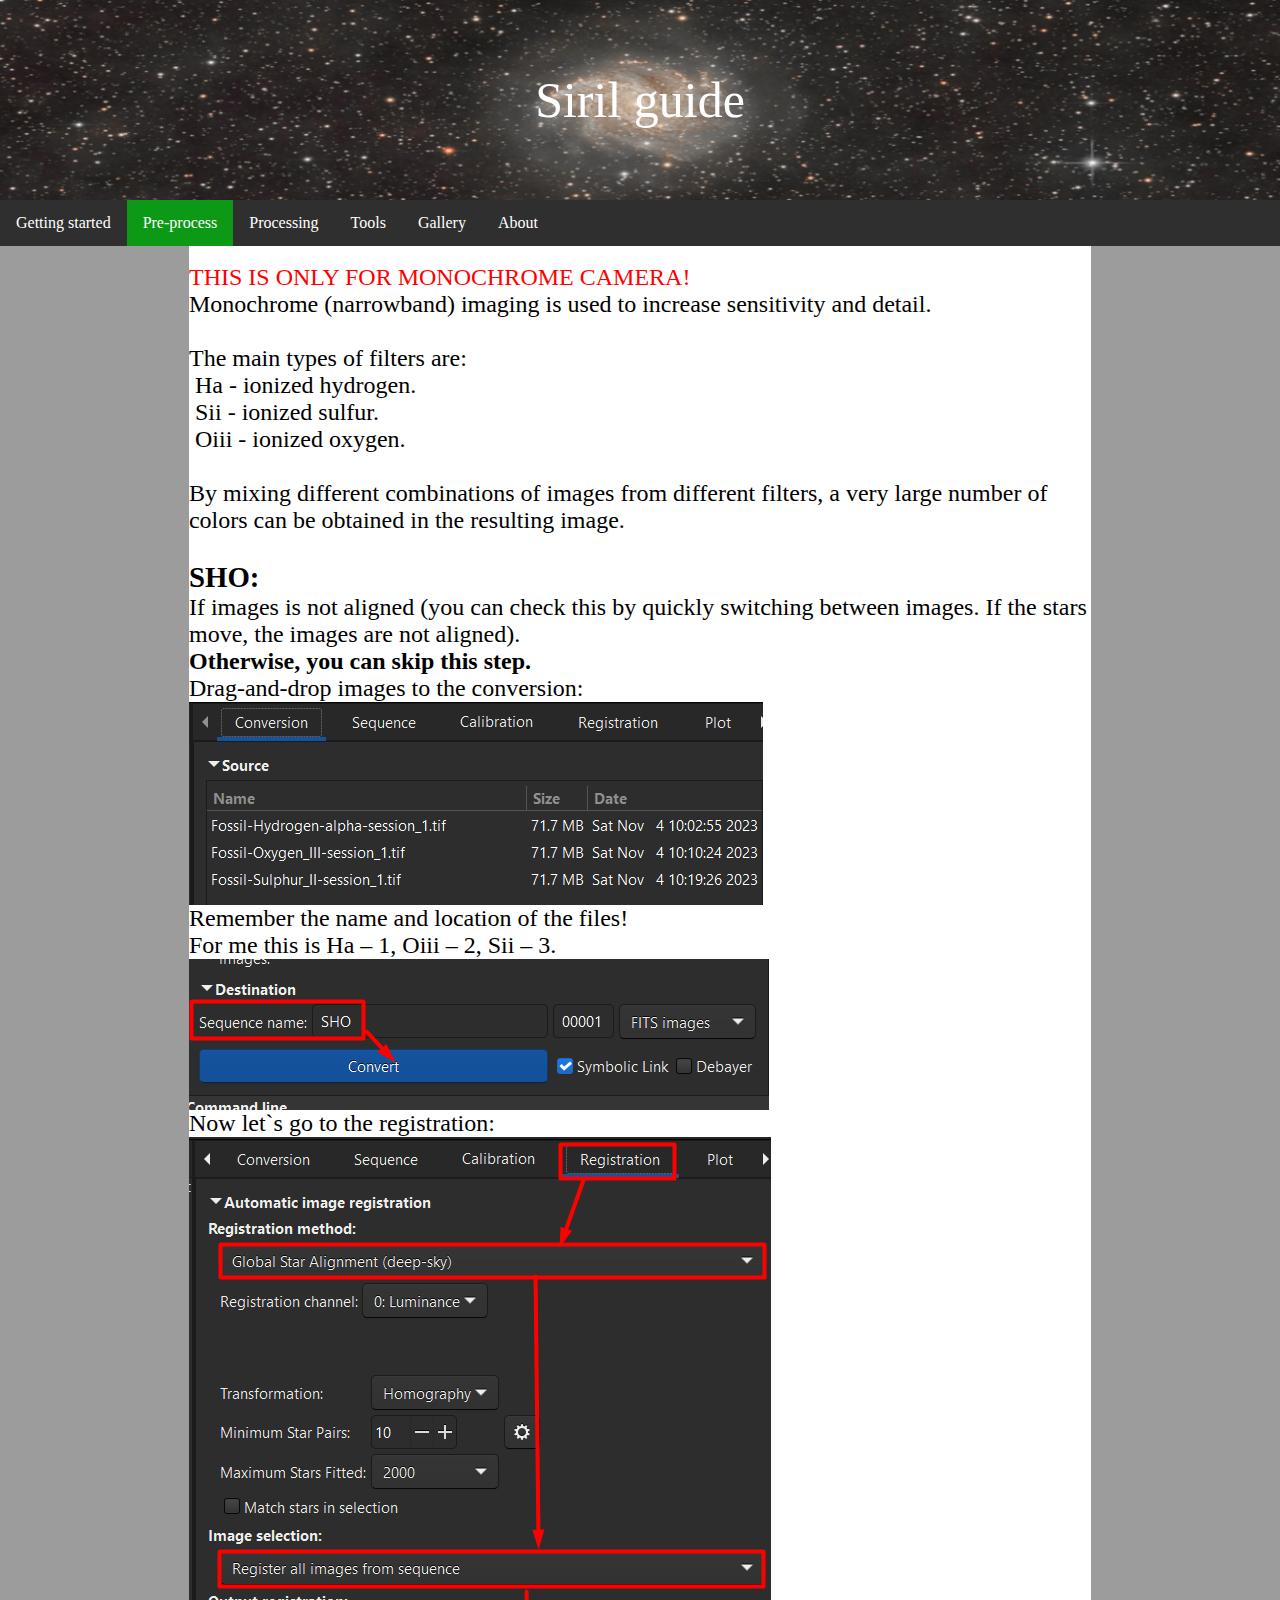
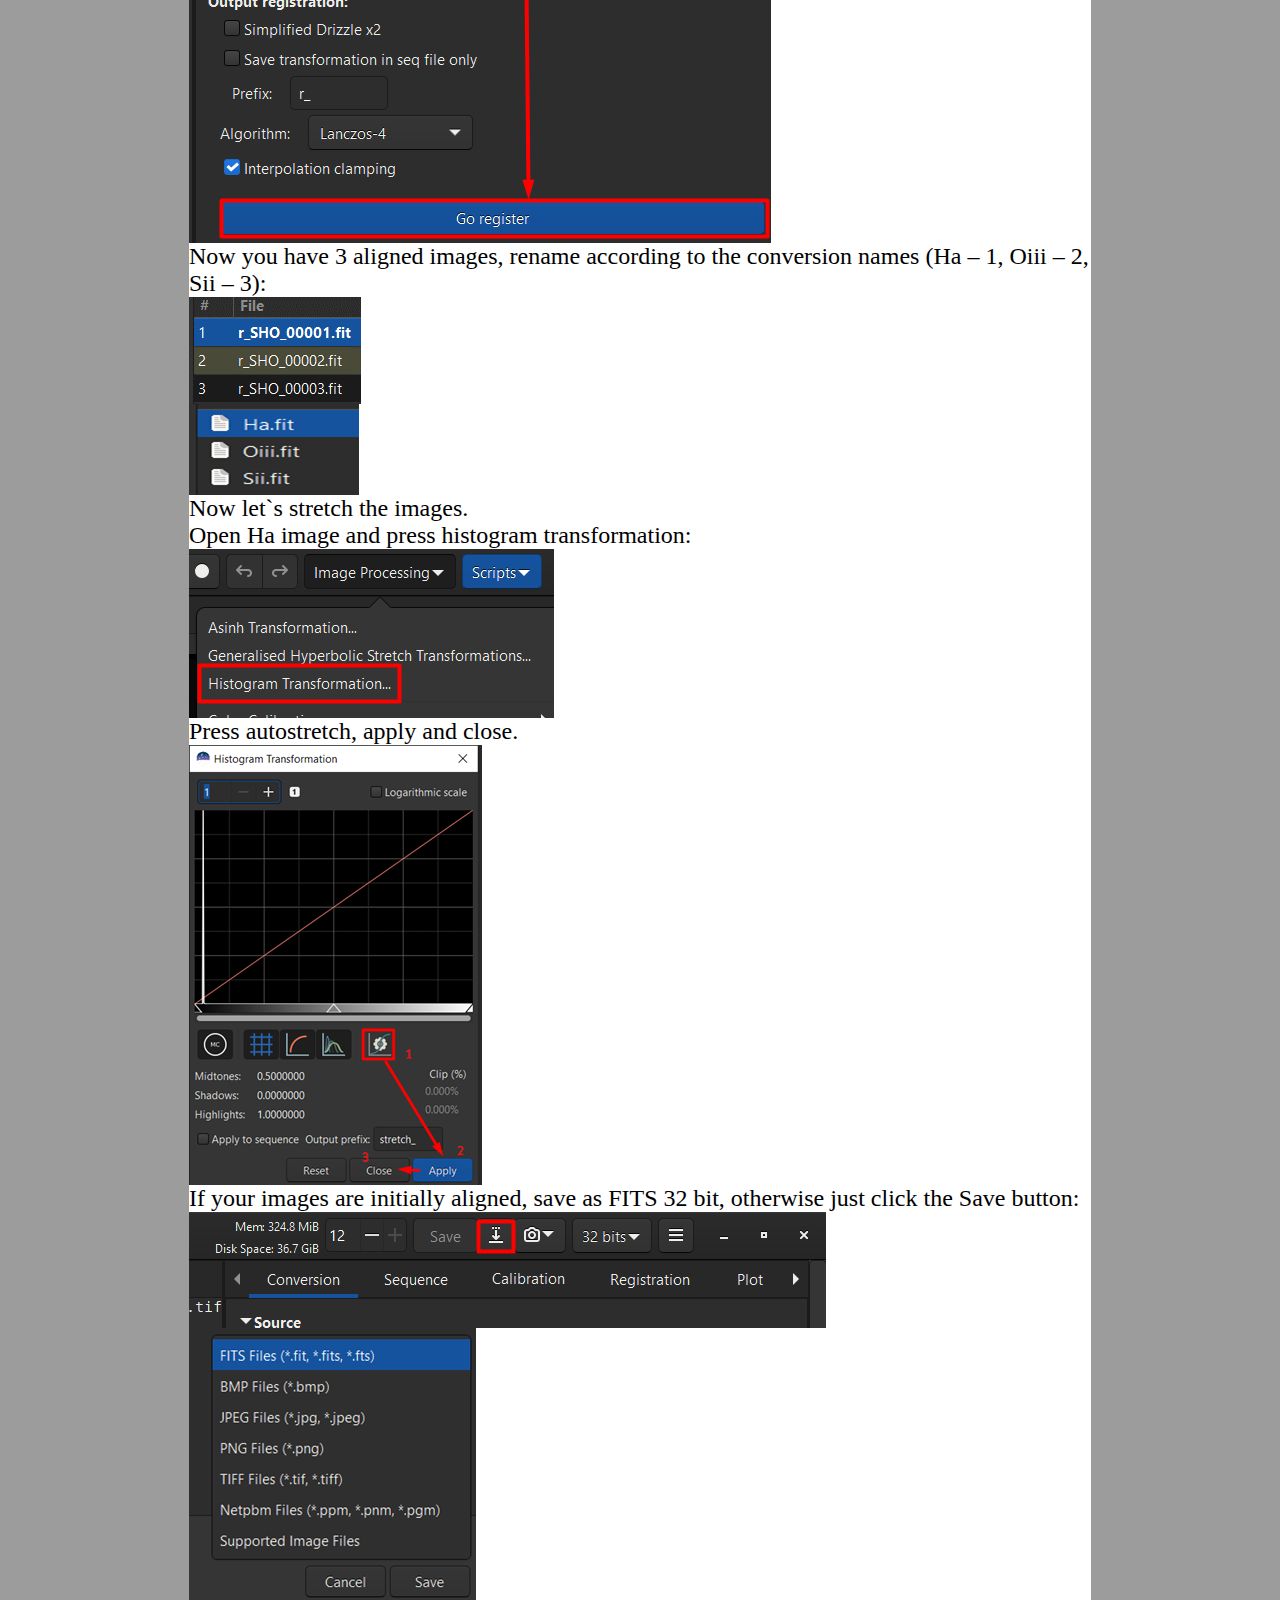
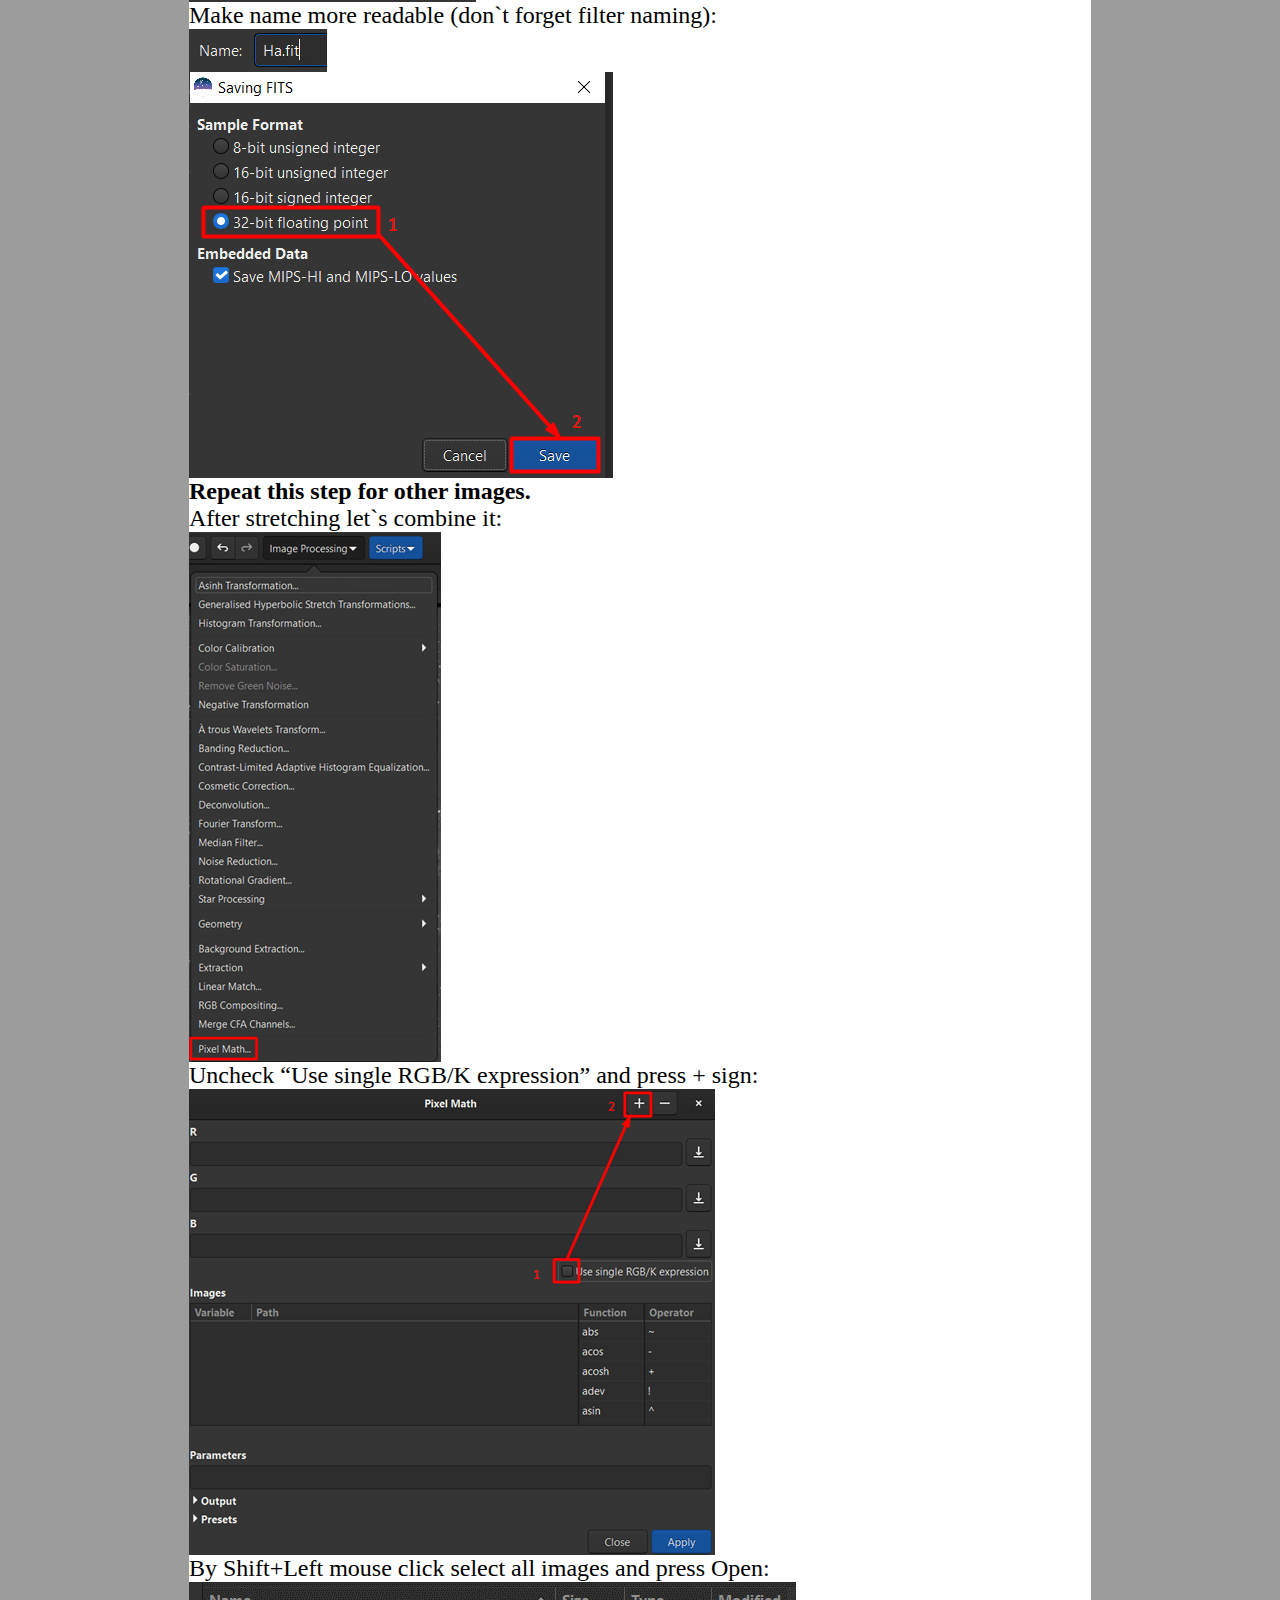
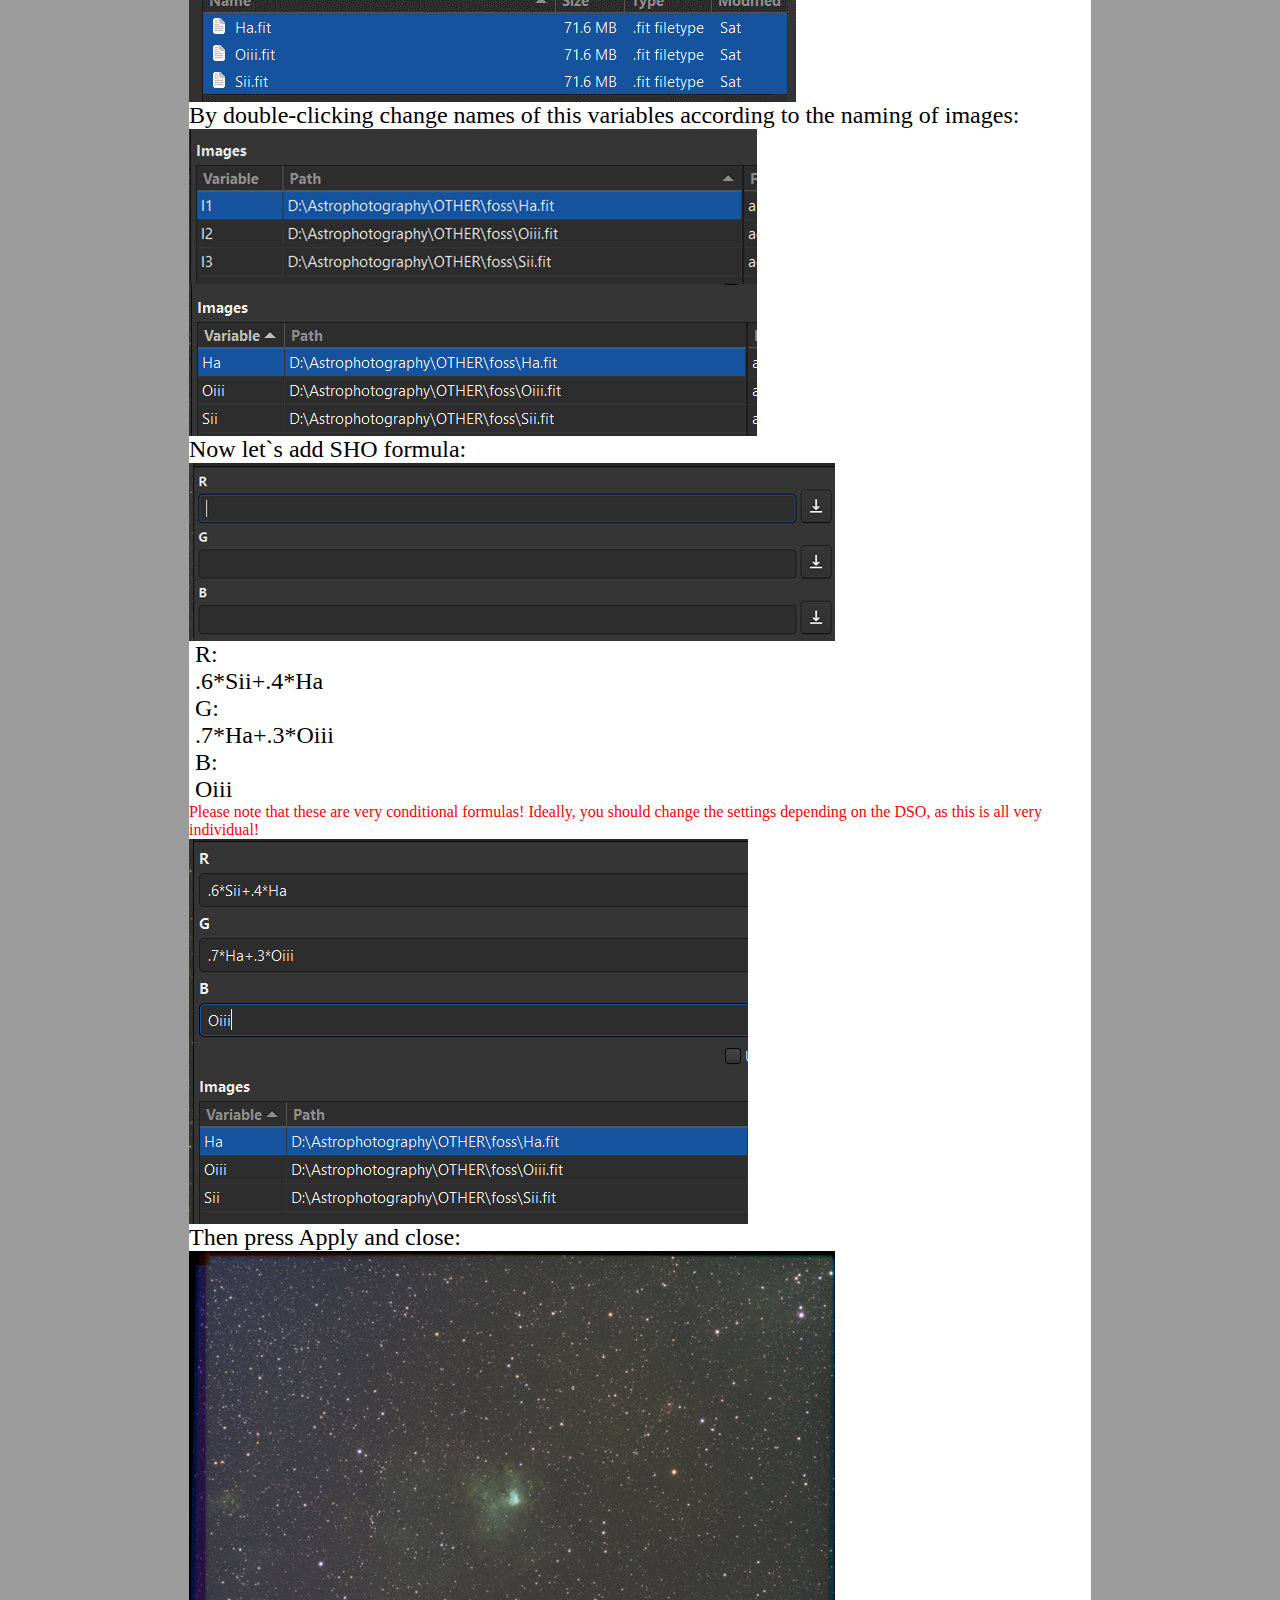
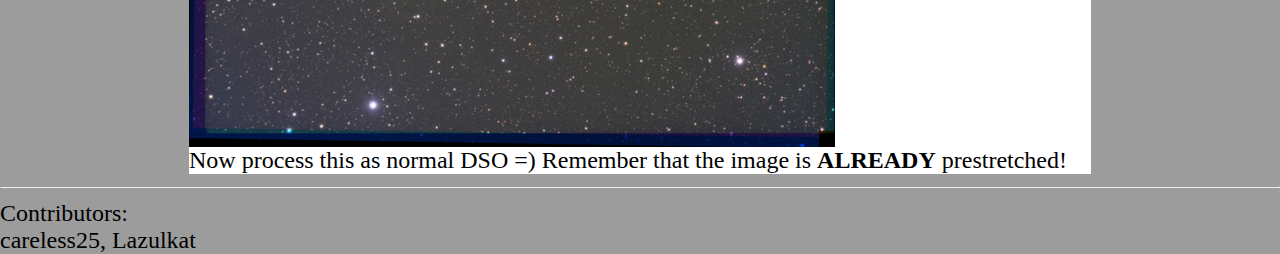
<file: html/preprocess.html>
<html lang="en">
    <head>
        <title> Siril guide </title>
        <link type="text/css" rel="stylesheet" href="../css/stylesheet.css">
        <script type="text/javascript" src="../js/sticky_navpan.js"></script>
    </head>

    <body style="margin: 0;">
        <div class="container">
			<div class="box">
				<img src="../img/main.jpg" height="100%" width="100%">
			</div>
			<div class="centered"> <span style="font-size:50px;">Siril guide</span> </div>
		</div>

        <div id="navbar">
			<a href="../index.html">Getting started</a>
			<a class="active" href="preprocess.html"> Pre-process </a>
			<div class="dropdown">
			    <button class="dropbtn">Processing
				<i class="fa fa-caret-down"></i>
			    </button>
			    <div class="dropdown-content">
				    <a href="galaxy.html">Galaxy</a>
				    <a href="nebula.html">Nebulae</a>
				    <!-- <a href="">Cluster</a>  -->
			    </div>
			</div> 
			<a href="tools.html"> Tools </a>
			<a href="gallery.html"> Gallery </a>
			<a href="about.html"> About </a>
		</div>

        <div class="sheetTemplate">
            <br>
            <font size="5">
                <font color="red">THIS IS ONLY FOR MONOCHROME CAMERA! </font> 
                <br>Monochrome (narrowband) imaging is used to increase sensitivity and detail. 
                <br>
                <br> The main types of filters are:
                <br> &nbsp;Ha - ionized hydrogen.
                <br> &nbsp;Sii - ionized sulfur.
                <br> &nbsp;Oiii - ionized oxygen.
                <br>
                <br> By mixing different combinations of images from different filters, a very large number of colors can be obtained in the resulting image.
                <br>
                <br> <big><b>SHO:</b></big>
                <br> If images is not aligned (you can check this by quickly switching between images. If the stars move, the images are not aligned).
                <br> <b>Otherwise, you can skip this step. </b>
                <br> Drag-and-drop images to the conversion:
                <br> <img src="../img/conversion1.png">
                <br>Remember the name and location of the files!
                <br>For me this is Ha – 1, Oiii – 2, Sii – 3.
                <br><img src="../img/seq_name.png">
                <br> Now let`s go to the registration: 
                <br><img src="../img/reg.png">
                <br> Now you have 3 aligned images, rename according to the conversion names (Ha – 1, Oiii – 2, Sii – 3):
                <br><img src="../img/ren_bef.png">
                <br><img src="../img/ren_aft.png">
                <br> Now let`s stretch the images. 
                <br> Open Ha image and press histogram transformation:
                <br><img src="../img/hist.png">
                <br>Press autostretch, apply and close.
                <br><img src="../img/hist_gui.png">
                <br> If your images are initially aligned, save as FITS 32 bit, otherwise just click the Save button:
                <br><img src="../img/save_gui.png">
                <br><img src="../img/save_fits.png">
                <br> Make name more readable (don`t forget filter naming):
                <br> <img src="../img/save_name.png"> 
                <br> <img src="../img/savefits32.png"> 
                <br> <b> Repeat this step for other images. </b>
                <br> After stretching let`s combine it:
                <br> <img src="../img/findpixelmath.png">
                <br> Uncheck “Use single RGB/K expression” and press + sign:
                <br> <img src="../img/pixelmathgui.png">
                <br> By Shift+Left mouse click select all images and press Open:
                <br> <img src="../img/selectimg.png">
                <br> By double-clicking change names of this variables according to the naming of images:
                <br> <img src="../img/changevar1.png">
                <br> <img src="../img/changevar2.png">
                <br> Now let`s add SHO formula:
                <br> <img src="../img/pixelmathfromula.png">
                <br> &nbsp;R:
                <br> &nbsp;.6*Sii+.4*Ha
                <br> &nbsp;G:
                <br> &nbsp;.7*Ha+.3*Oiii
                <br> &nbsp;B:
                <br> &nbsp;Oiii
                <br><font size="3" color="red">Please note that these are very conditional formulas! Ideally, you should change the settings depending on the DSO, as this is all very individual!</font>
                <br> <img src="../img/pixelmathfinal.png">
                <br> Then press Apply and close:
                <br> <img src="../img/resultimg.png">
                <br> Now process this as normal DSO =) Remember that the image is <b>ALREADY</b> prestretched!
        </div>

        <hr>
        Contributors:<br>
        careless25, Lazulkat
    </body>
</html>
</file>
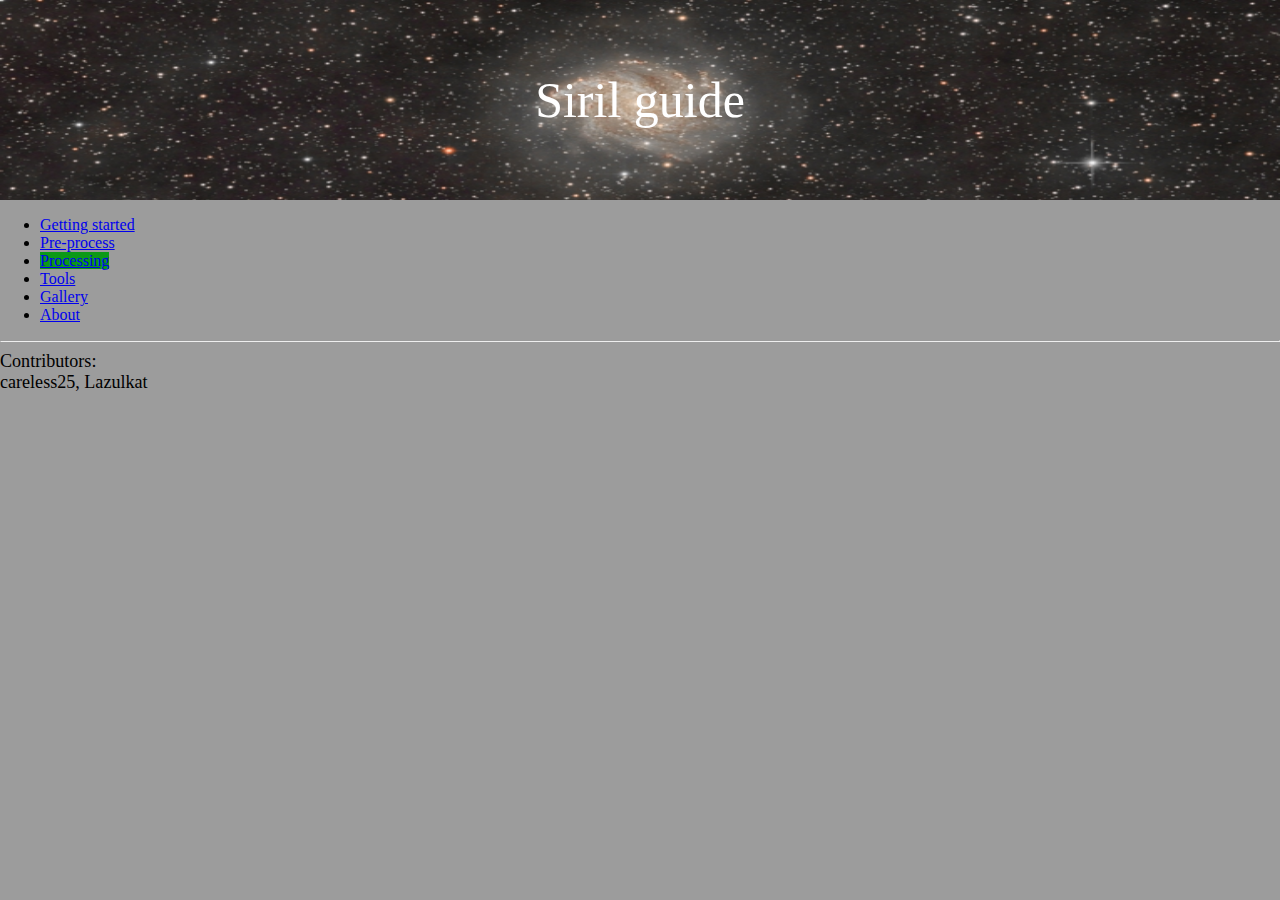
<file: html/processing.html>
<html lang="en">
	<head>
		<title> Siril guide </title>
		<link type="text/css" rel="stylesheet" href="../css/stylesheet.css">
		<script type="text/javascript" src="../js/sticky_navpan.js"></script>
	</head>
	
	<body style="margin: 0;">
		<div class="container">
			<div class="box">
				<img src="../img/main.jpg" height="100%" width="100%" alt="Main">
			</div>
			<div class="centered"> <span style="font-size:50px;">Siril guide</span> </div>
		</div>
		
		<ul class="ul_bar">
			<li class="li_bar"> <a href="../index.html"> Getting started </a> </li>
			<li class="li_bar"> <a href="preprocess.html"> Pre-process </a> </li>
			<li class="li_bar"> <a class="active" href="processing.html"> Processing </a> </li>
			<li class="li_bar"> <a href="tools.html"> Tools </a> </li>
			<li class="li_bar"> <a href="gallery.html"> Gallery </a> </li>
			<li class="li_bar"> <a href="about.html"> About </a> </li>
		</ul>

		<span style="font-size: 1.13em">
            <hr>
            Contributors:<br>
            careless25, Lazulkat
        </span>
	</body>
</html>
</file>
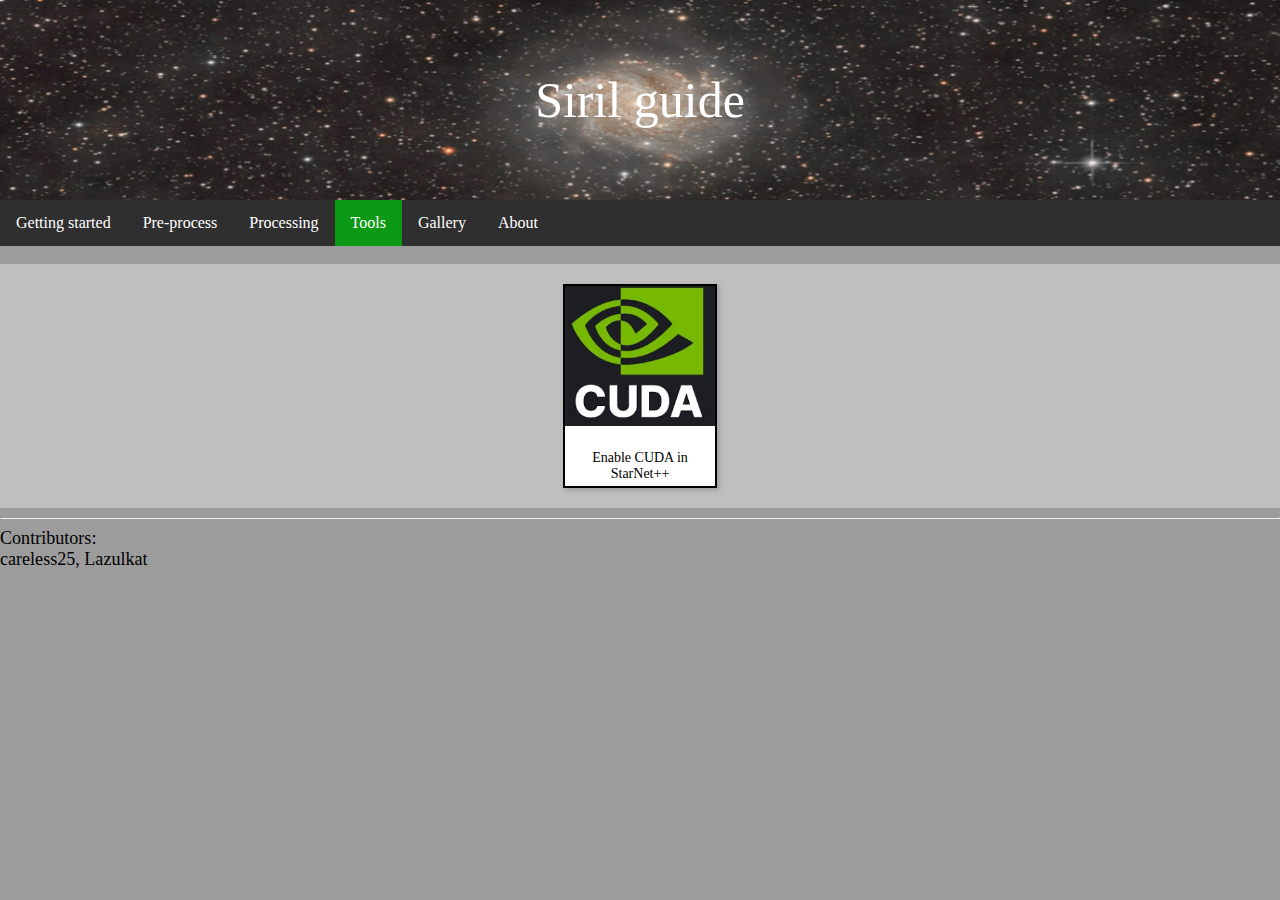
<file: html/tools.html>
<html lang="en">
	<head>
		<title> Siril guide </title>
		<link type="text/css" rel="stylesheet" href="../css/stylesheet.css">
		<script type="text/javascript" src="../js/sticky_navpan.js"></script>
	</head>
	
	<body style="margin: 0;">
		<div class="container">
			<div class="box">
				<img src="../img/main.jpg" height="100%" width="100%" alt="Main">
			</div>
			<div class="centered"> <span style="font-size:50px;">Siril guide</span> </div>
		</div>
		
		<div id="navbar">
			<a href="../index.html">Getting started</a>
			<a href="preprocess.html"> Pre-process </a>
			<div class="dropdown">
				<button class="dropbtn">Processing
					<i class="fa fa-caret-down"></i>
			  	</button>
			  	<div class="dropdown-content">
					<a href="galaxy.html">Galaxy</a>
					<a href="nebula.html">Nebulae</a>
					<!-- <a href="">Cluster</a> -->
			    </div>
			</div> 
			<a class="active" href="tools.html"> Tools </a>
			<a href="gallery.html"> Gallery </a>
			<a href="about.html"> About </a>
		</div>
		<br>

		<div class="tools-section">
			<a href="tools/CUDA.html" class="tool-card">
				<img src="../img/tools/CUDA.png" alt="Enable CUDA">
				<p>Enable CUDA in StarNet++</p>
			</a>
		</div>
<!--			<div class="tool-card">-->
<!--				<img src="path/to/image2.png" alt="Install Siril">-->
<!--				<p>How to install dev version of Siril</p>-->
<!--			</div>-->

		<span style="font-size: 1.13em">
            <hr>
            Contributors:<br>
            careless25, Lazulkat
        </span>
	</body>
</html>
</file>
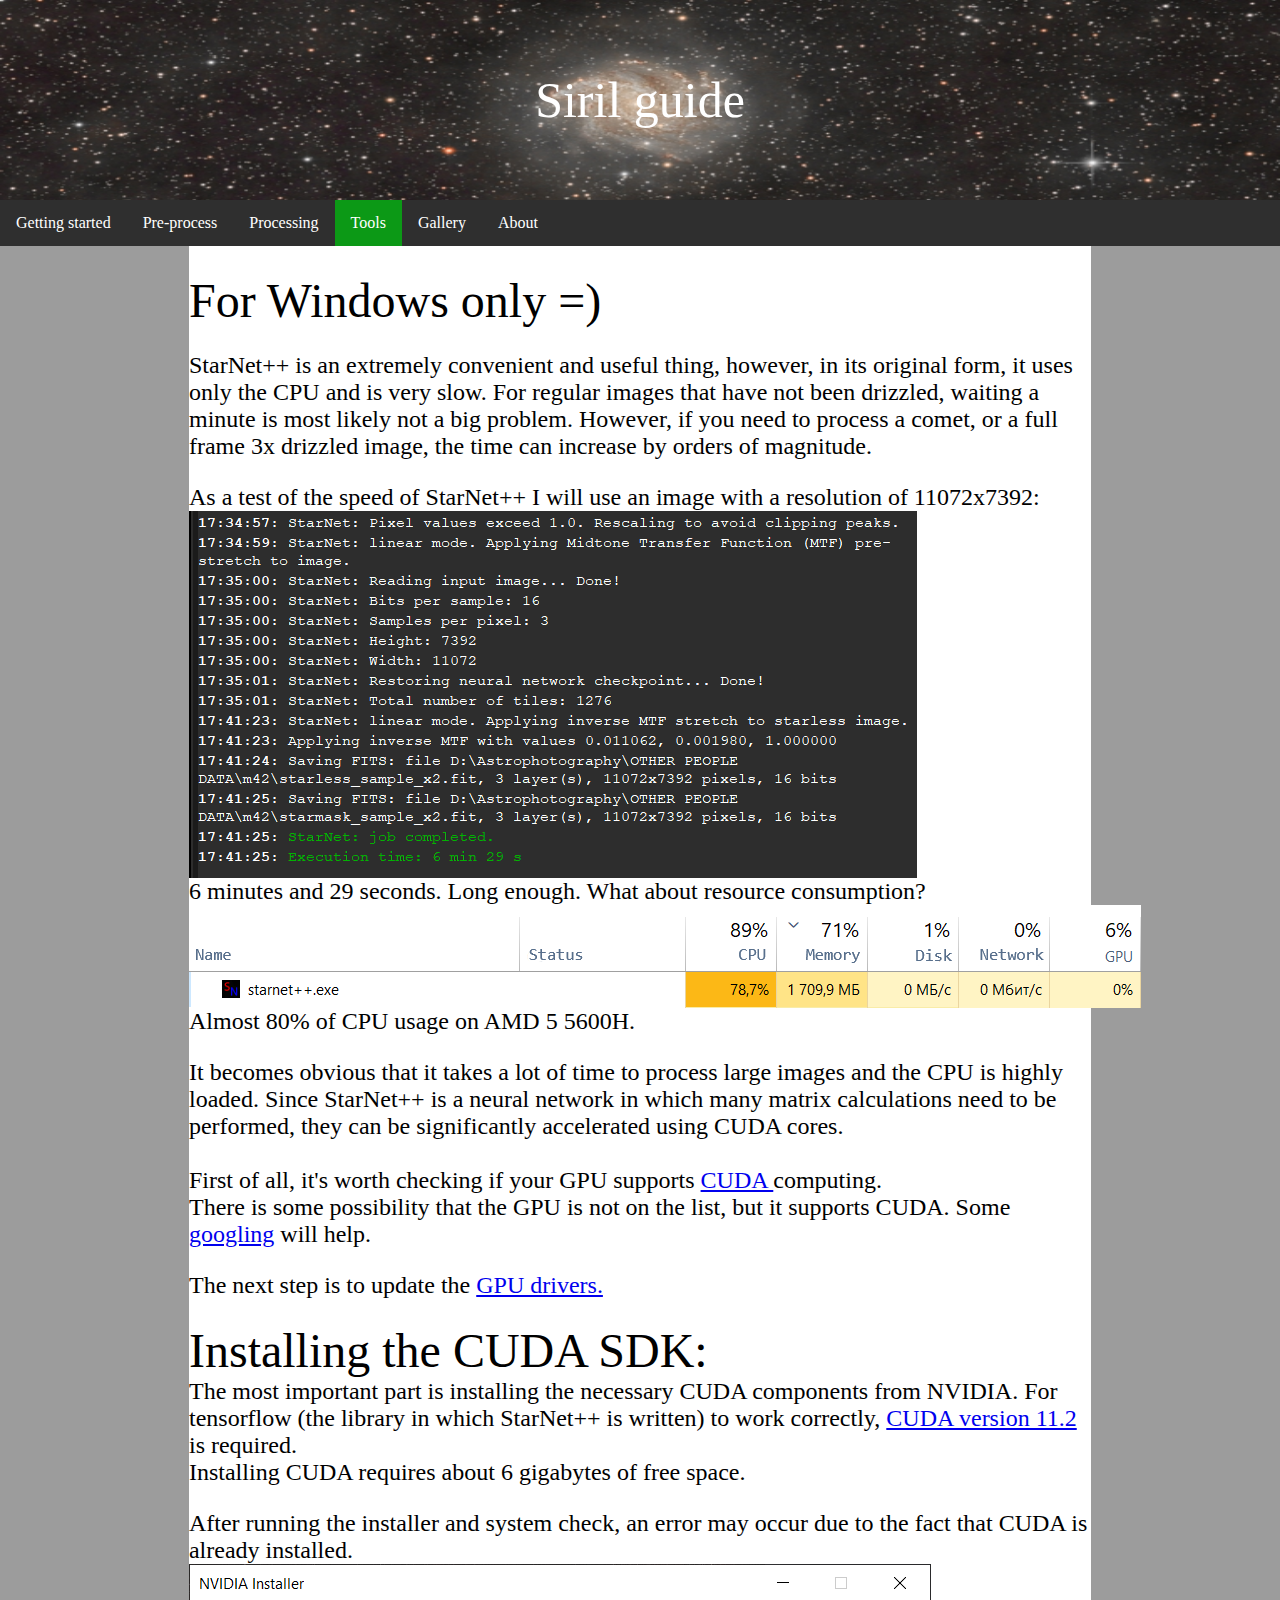
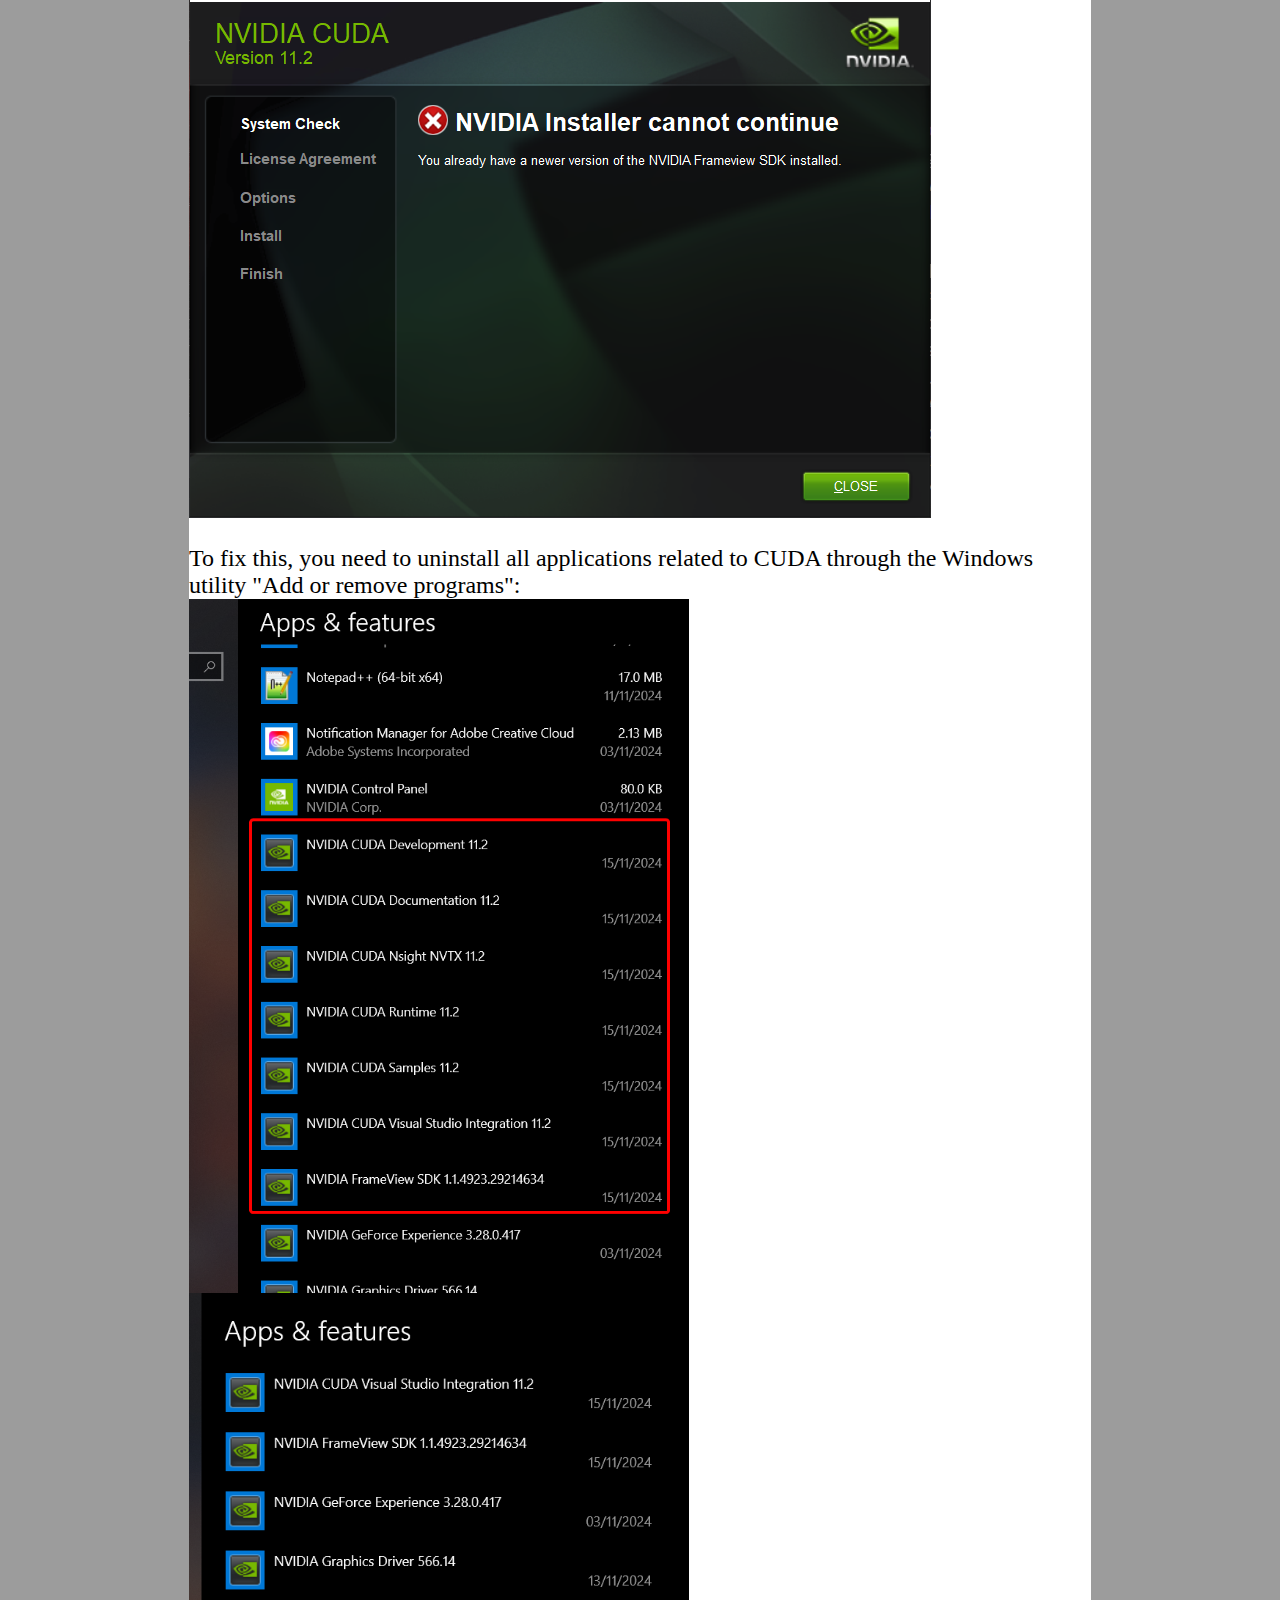
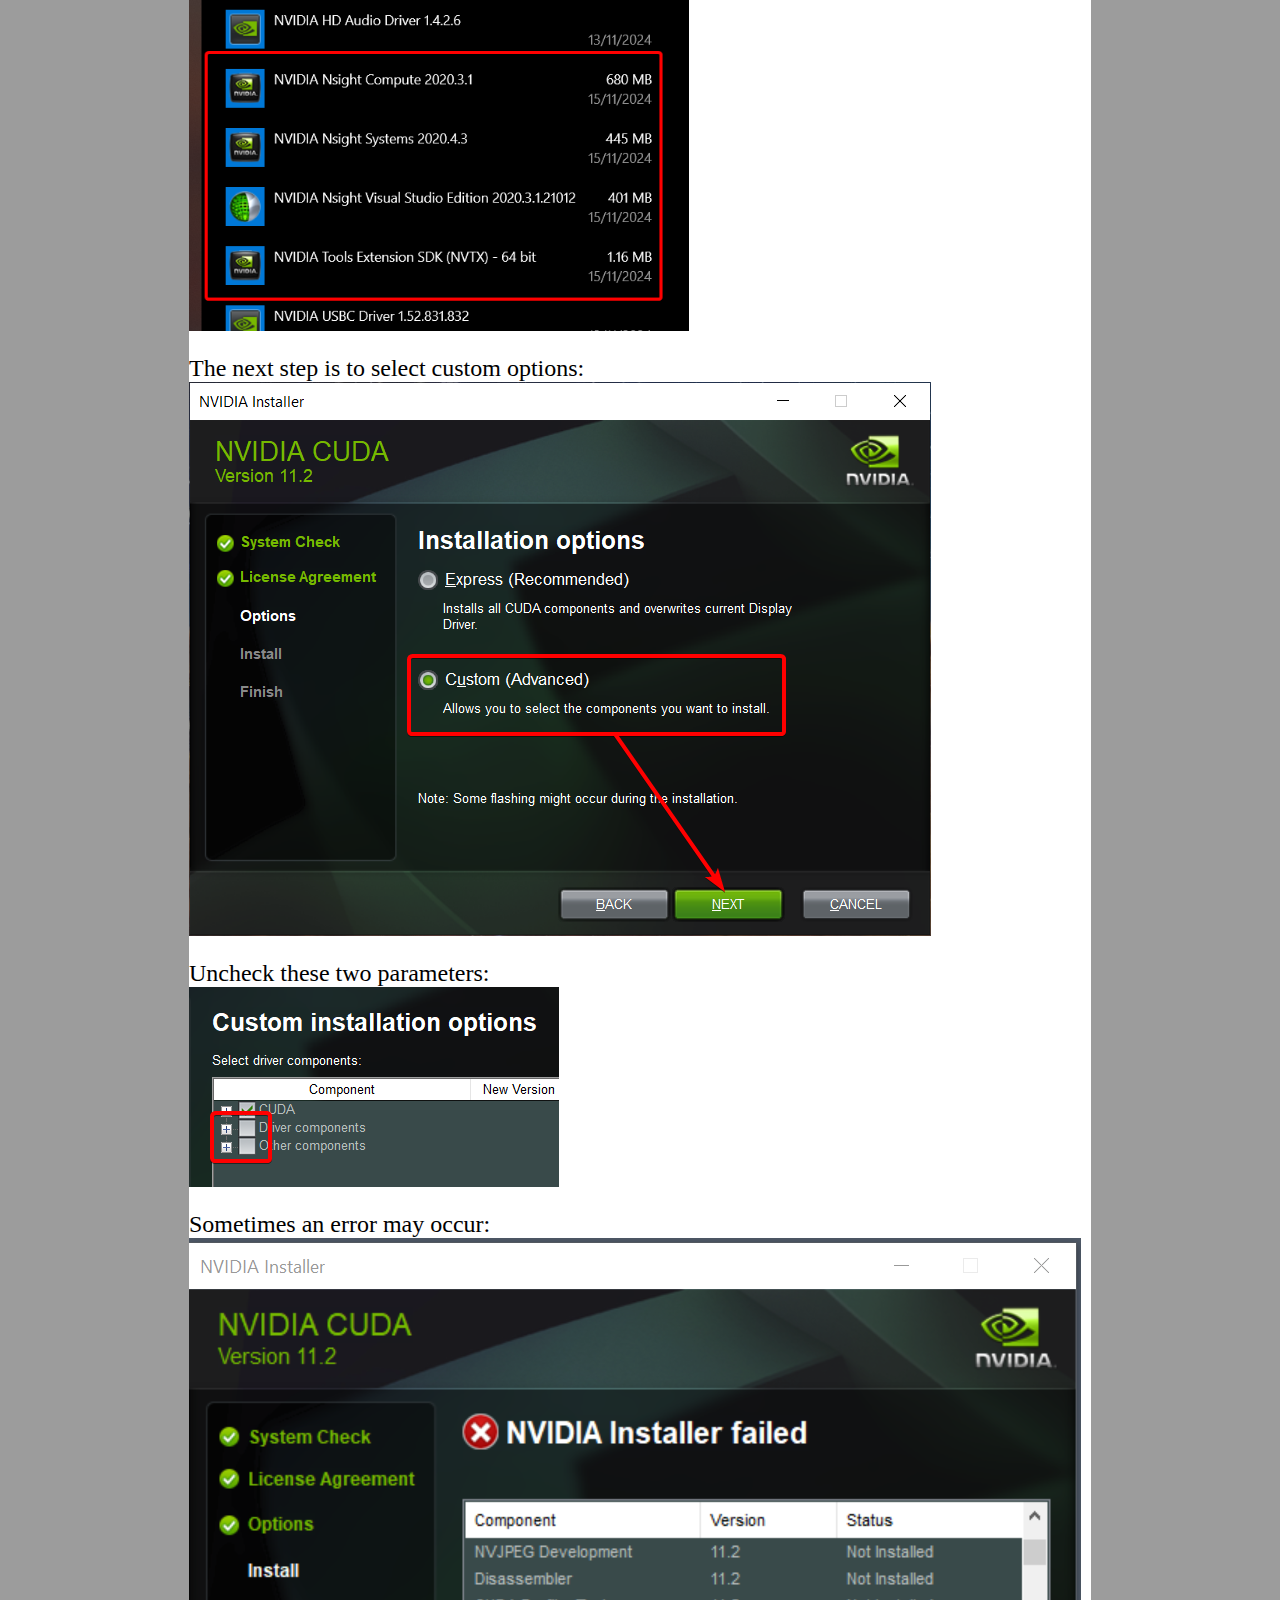
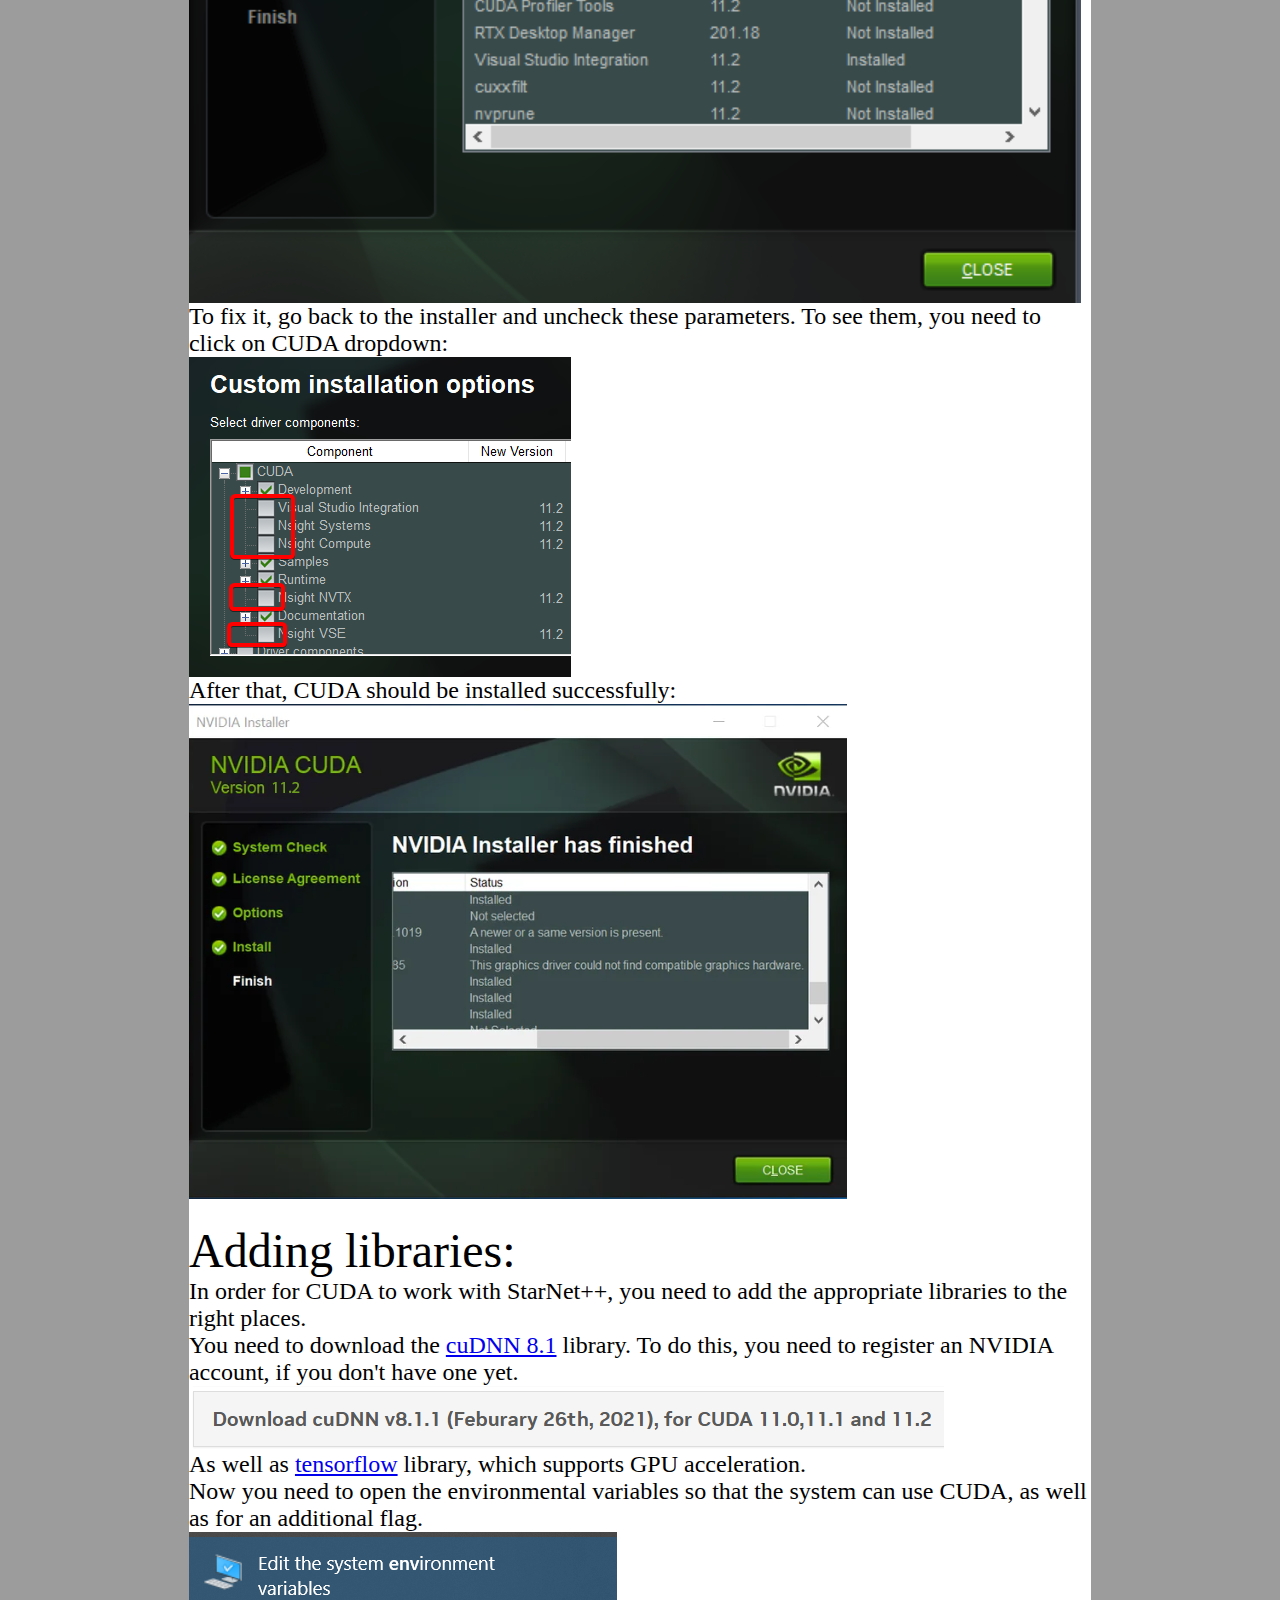
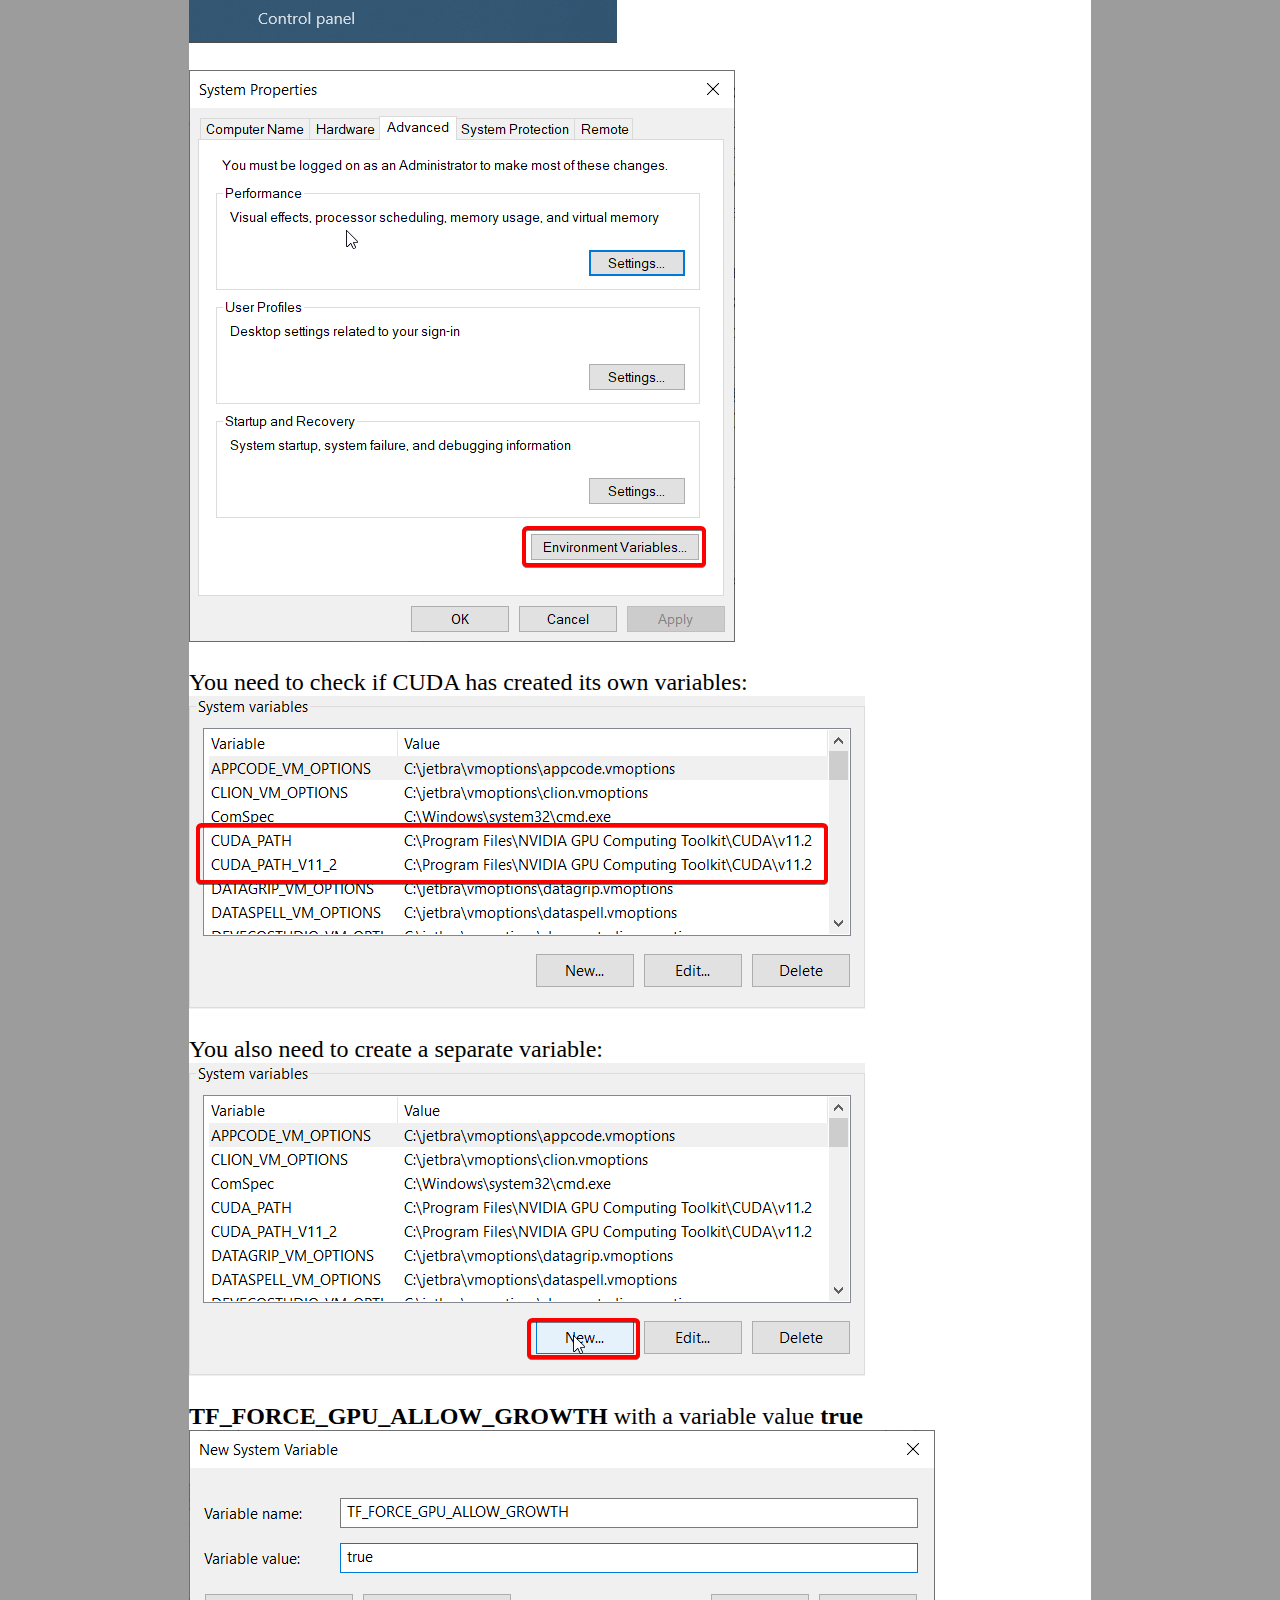
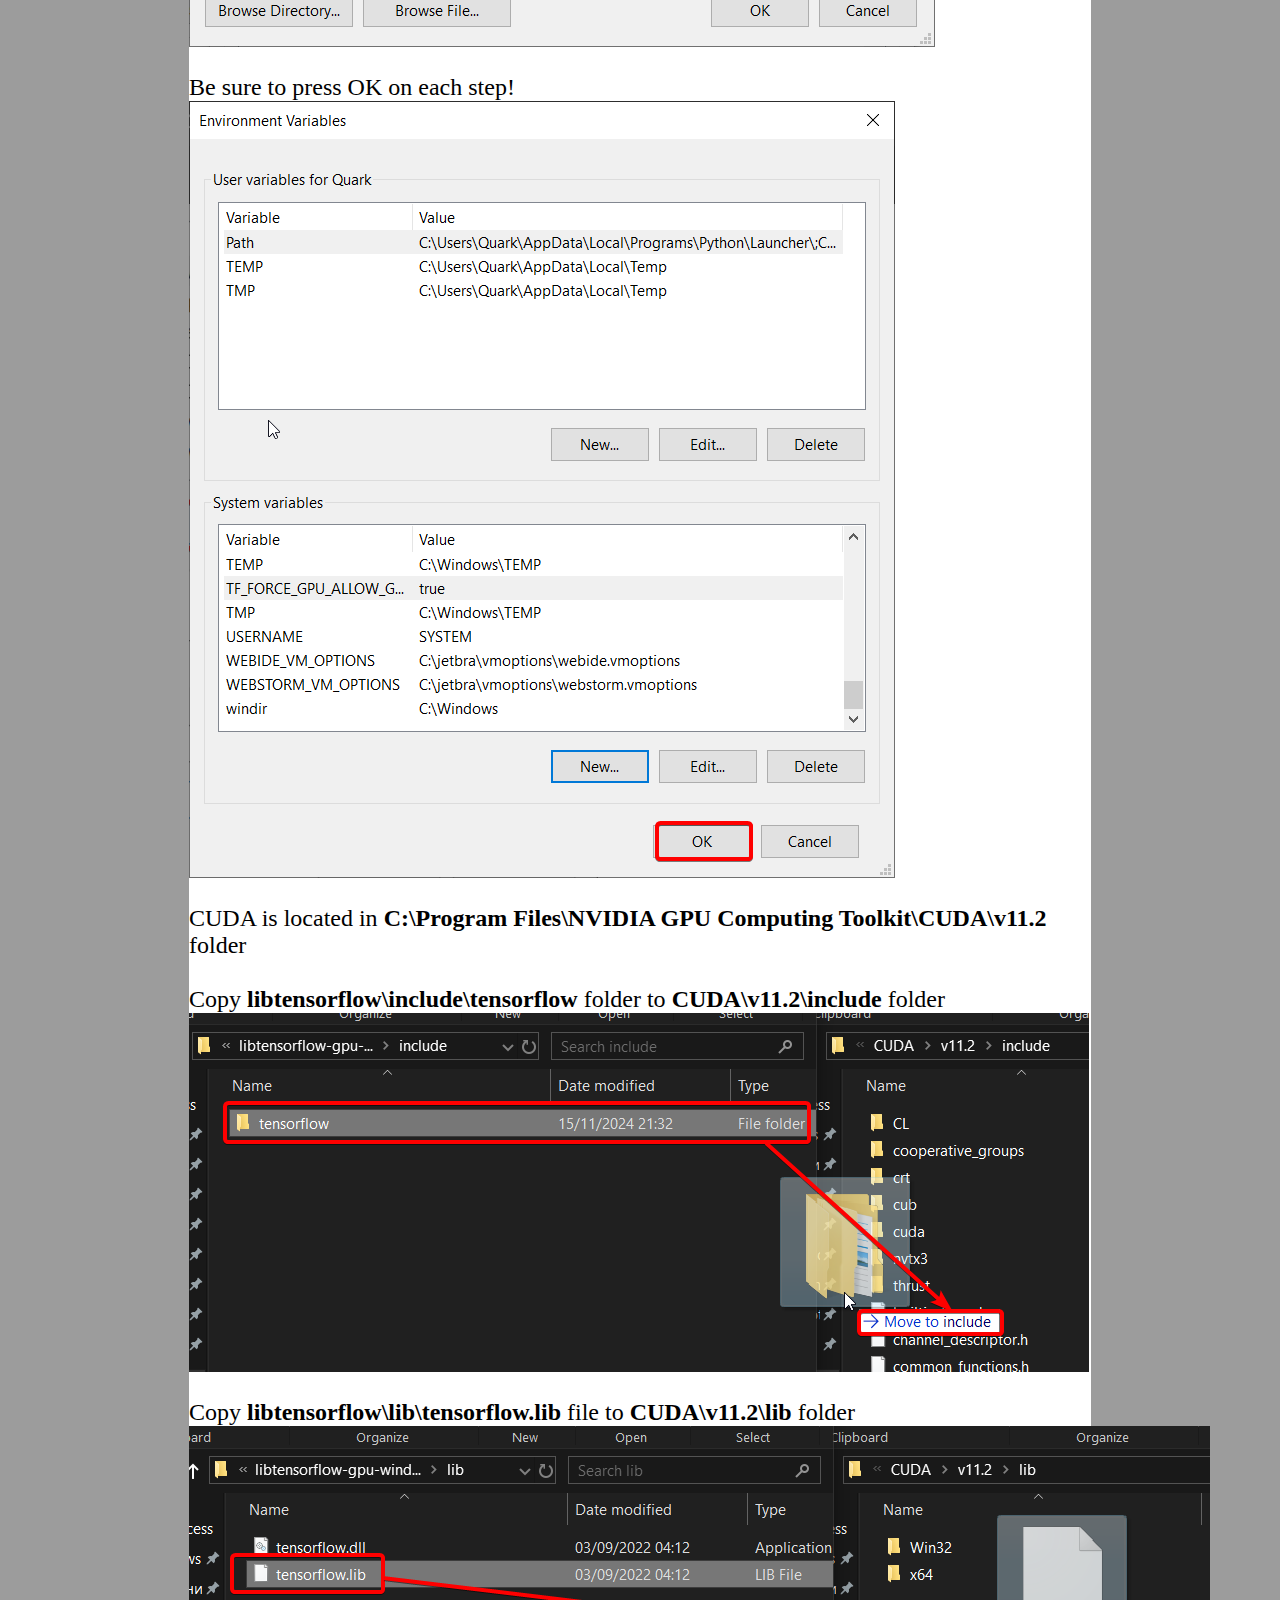
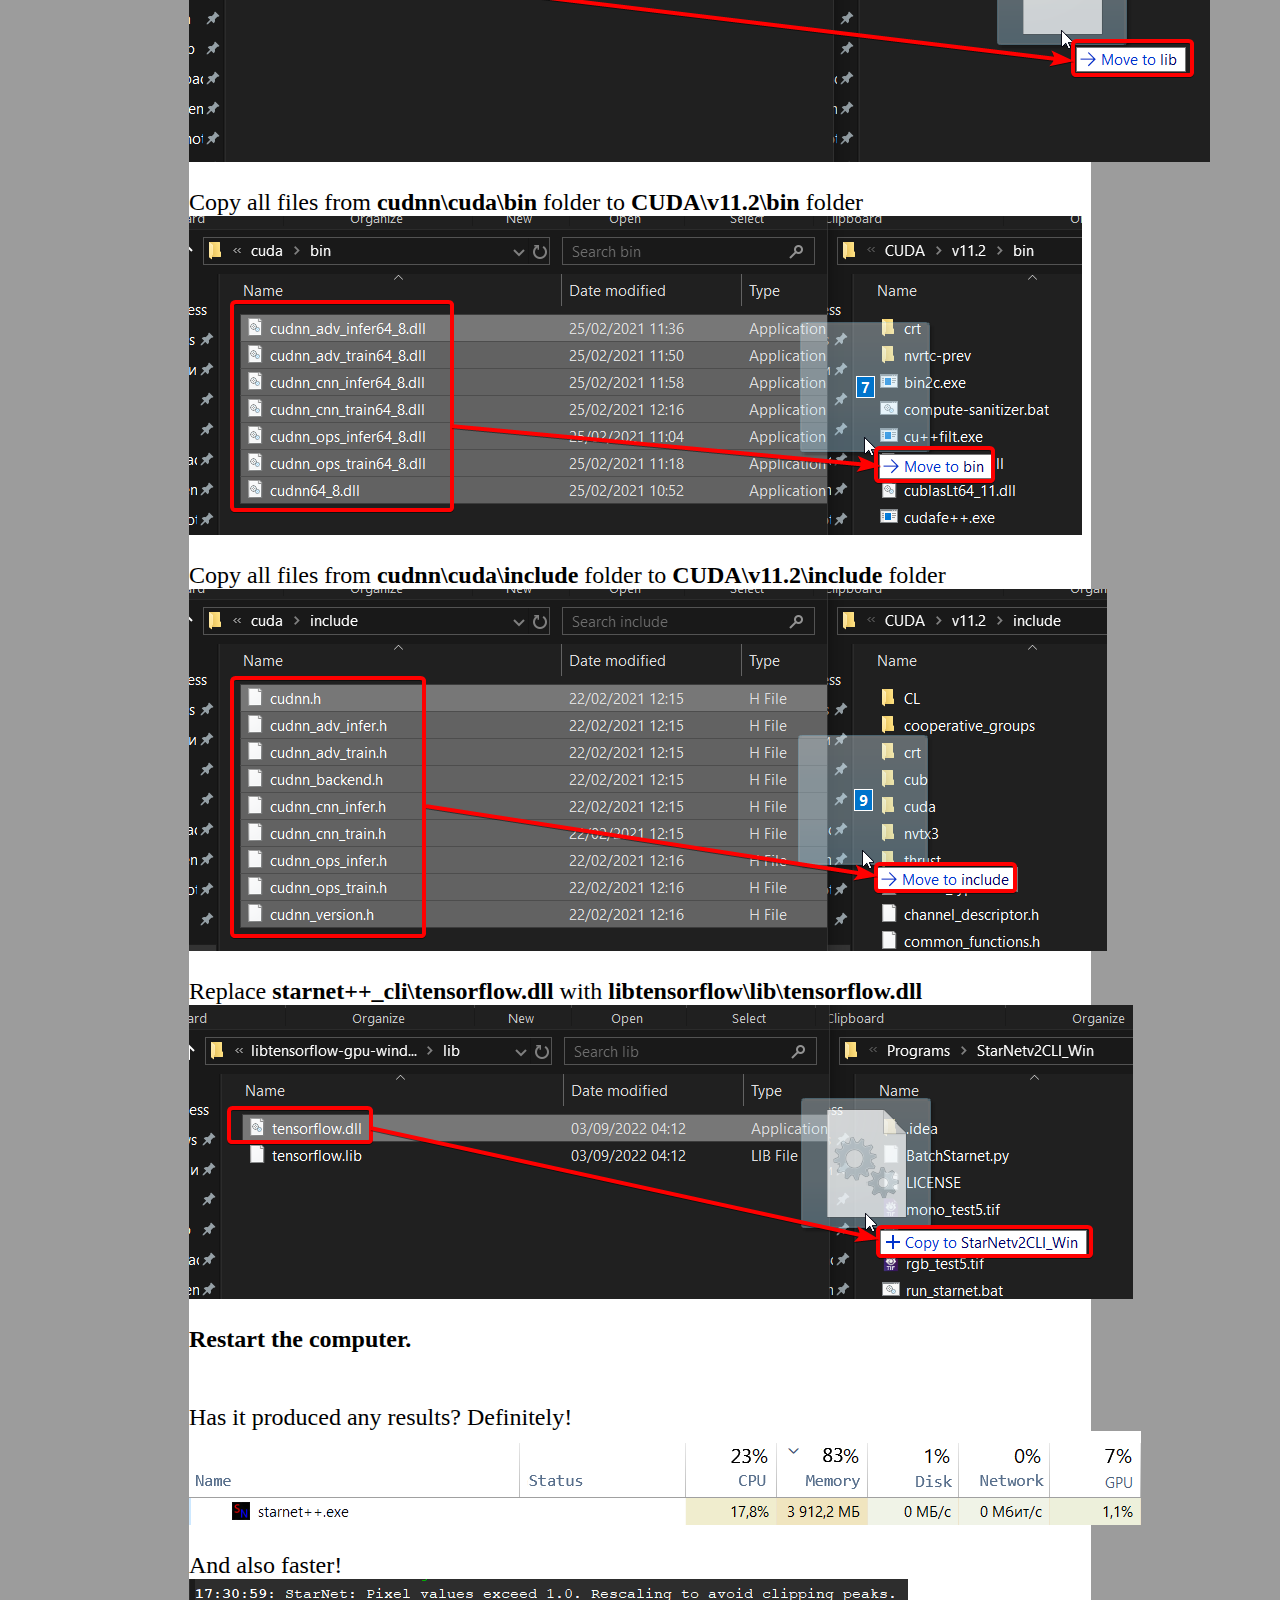
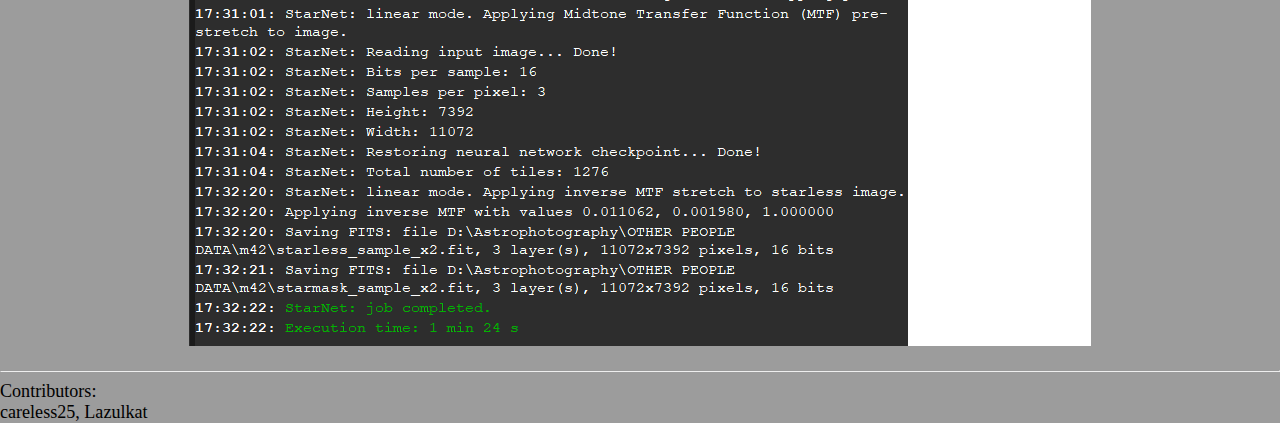
<file: html/tools/CUDA.html>
<html lang="en">
    <head>
        <title> Siril guide </title>
        <link type="text/css" rel="stylesheet" href="../../css/stylesheet.css">
        <script type="text/javascript" src="../../js/sticky_navpan.js"></script>
    </head>

    <body style="margin: 0;">
    <div class="container">
        <div class="box">
            <img src="../../img/main.jpg" height="100%" width="100%" alt="Main">
        </div>
    <div class="centered"> <span style="font-size:50px;">Siril guide</span> </div>
    </div>

    <div id="navbar">
        <a href="../../index.html">Getting started</a>
        <a href="../preprocess.html"> Pre-process </a>
        <div class="dropdown">
            <button class="dropbtn">Processing
                <i class="fa fa-caret-down"></i>
            </button>
            <div class="dropdown-content">
                <a href="../galaxy.html">Galaxy</a>
                <a href="../nebula.html">Nebulae</a>
                <!-- <a href="">Cluster</a> -->
            </div>
        </div>
        <a class="active" href="../tools.html"> Tools </a>
        <a href="../gallery.html"> Gallery </a>
        <a href="../about.html"> About </a>
    </div>

    <div class="sheetTemplate">
        <span style="font-size: 1.5em">
            <br>
            <span style="font-size: 2em"> For Windows only =) </span> <br>

            <p>
                StarNet++ is an extremely convenient and useful thing, however, in its original form, it uses only the
                CPU and is very slow. For regular images that have not been drizzled, waiting a minute is most likely
                not a big problem. However, if you need to process a comet, or a full frame 3x drizzled image, the time
                can increase by orders of magnitude.
            </p>

            <p>
                As a test of the speed of StarNet++ I will use an image with a resolution of 11072x7392:
                <img src="../../img/tools/time_without_cuda.png" alt="Test"> <br>
                6 minutes and 29 seconds. Long enough. What about resource consumption?
                <img src="../../img/tools/usage_without_cuda.png" alt="Test"> <br>
                Almost 80% of CPU usage on AMD 5 5600H.
            </p>

            <p>
                It becomes obvious that it takes a lot of time to process large images and the CPU is highly loaded.
                Since StarNet++ is a neural network in which many matrix calculations need to be performed, they can be
                significantly accelerated using CUDA cores. <br>
                <br>
                First of all, it's worth checking if your GPU supports
                <a href="https://developer.nvidia.com/cuda-gpus" target="_blank"> CUDA </a>  computing. <br>
                There is some possibility that the GPU is not on the list, but it supports CUDA.
                Some <a href="https://www.google.com/" target="_blank" >googling</a> will help.
            </p>

            <p>
                The next step is to update the <a href="https://www.nvidia.com/en-us/drivers/"
                                                  target="_blank">GPU drivers.</a>
            </p>

            <p>
                <span style="font-size: 2em">Installing the CUDA SDK: </span> <br>
                The most important part is installing the necessary CUDA components from NVIDIA. For tensorflow
                (the library in which StarNet++ is written) to work correctly,
                <a href="https://developer.nvidia.com/cuda-11.2.1-download-archive"
                   target="_blank">CUDA version 11.2 </a> is required. <br>
                Installing CUDA requires about 6 gigabytes of free space.
            </p>

            <p>
                After running the installer and system check, an error may occur due to the fact that CUDA is already
                installed. <br>
                <img src="../../img/tools/install_already_have_newer_version.png" alt="Already installed"> <br>
                <br>
                To fix this, you need to uninstall all applications related to CUDA through the Windows utility
                "Add or remove programs": <br>
                <img src="../../img/tools/delete_cuda_1.png" width="500px" alt="Programs">
                <img src="../../img/tools/delete_cuda_2.png" width="500px" alt="Programs">
            </p>

            <p>
                The next step is to select custom options: <br>
                <img src="../../img/tools/install_custom_advanced.png" alt="Options"> <br>
            </p>

            <p>
                Uncheck these two parameters: <br>
                <img src="../../img/tools/install_uncheck_1.png" alt="Uncheck"> <br>
            </p>

            <p>
                Sometimes an error may occur: <br>
                <img src="../../img/tools/install_error.png" alt="Error"> <br>
                To fix it, go back to the installer and uncheck these parameters. To see them, you need to
                click on CUDA dropdown: <br>
                <img src="../../img/tools/install_if_error_uncheck_2.png" alt="Error"> <br>
                After that, CUDA should be installed successfully:
                <img src="../../img/tools/cuda_installed.png" alt="Error"> <br>
            </p>

            <p>
                <span style="font-size: 2em">Adding libraries: </span> <br>
                In order for CUDA to work with StarNet++, you need to add the appropriate libraries to the right
                places. <br>
                You need to download the <a href="https://developer.nvidia.com/rdp/cudnn-archive"
                                            target="_blank">cuDNN 8.1</a> library. To do this, you need to register
                an NVIDIA account, if you don't have one yet. <br>
                <img src="../../img/tools/download_cudnn.png" alt="CUDNN"> <br>
                As well as <a href="https://storage.googleapis.com/tensorflow/libtensorflow/libtensorflow-gpu-windows-x86_64-2.10.0.zip"
                              target="_blank">tensorflow</a> library, which supports GPU acceleration. <br>
                Now you need to open the environmental variables so that the system can use CUDA, as well as
                for an additional flag. <br>
                <img src="../../img/tools/edit_environ.png" alt="Flag"> <br>
                <br>
                <img src="../../img/tools/environ.png" alt="Variable"> <br>
                <br>
                You need to check if CUDA has created its own variables: <br>
                <img src="../../img/tools/check_cuda_path.png" alt="CUDA"> <br>
                <br>
                You also need to create a separate variable: <br>
                <img src="../../img/tools/create_env.png" alt="Variable"> <br>
                <br>
                <b>TF_FORCE_GPU_ALLOW_GROWTH</b> with a variable value <b>true</b><br>
                <img src="../../img/tools/new_env.png" alt="Variable"> <br>
                <br>
                Be sure to press OK on each step! <br>
                <img src="../../img/tools/press_ok.png" alt="Replace"> <br>
                <br>
                CUDA is located in <b>C:\Program Files\NVIDIA GPU Computing Toolkit\CUDA\v11.2</b> folder <br>
                <br>
                Copy <b>libtensorflow\include\tensorflow</b> folder to <b>CUDA\v11.2\include</b> folder <br>
                <img src="../../img/tools/tensorflow_to_include.png" alt="Replace"> <br>
                <br>
                Copy <b>libtensorflow\lib\tensorflow.lib</b> file to <b>CUDA\v11.2\lib</b> folder <br>
                <img src="../../img/tools/tens_lib_to_cuda_lib.png" alt="Replace"> <br>
                <br>
                Copy all files from <b>cudnn\cuda\bin</b> folder to <b>CUDA\v11.2\bin </b>folder <br>
                <img src="../../img/tools/cudnn_bin_to_cuda_bin.png" alt="Replace"> <br>
                <br>
                Copy all files from <b>cudnn\cuda\include</b> folder to <b>CUDA\v11.2\include </b>folder <br>
                <img src="../../img/tools/cudnn_include_to_cuda_include.png" alt="Replace"> <br>
                <br>
                Replace <b>starnet++_cli\tensorflow.dll</b> with <b>libtensorflow\lib\tensorflow.dll</b>
                <img src="../../img/tools/replace_tensorflow_to_starnet.png" alt="Replace"> <br>
                <br>
                <b>Restart the computer.</b> <br>
                <br>
            </p>

            <p>
                Has it produced any results? Definitely! <br>
                <img src="../../img/tools/usage_with_cuda.png" alt="Result"> <br>
                <br>
                And also faster! <br>
                <img src="../../img/tools/time_with_cuda.png" alt="Result"> <br>
            </p>
        </span>
    </div>

    <span style="font-size: 1.13em">
            <hr>
            Contributors:<br>
            careless25, Lazulkat
        </span>
    </body>
</html>
</file>
<file: css/stylesheet.css>
html, body {
  margin: 0;
  height: 100%;
}

.container {
  position: relative;
  text-align: center;
  color: white;
}

#navbar {
  background-color: #2f2f2f;
  z-index: 5;
  height: 46px;
}

#navbar a {
  float: left;
  font-size: 16px;
  color: white;
  text-align: center;
  padding: 14px 16px;
  text-decoration: none;
}


#navbar a:hover, .dropdown:hover .dropbtn {
  background-color:rgb(90, 89, 89);
}

.button_container {
  height: 100px;
  position: relative;
}

button:hover {
  background-color:rgb(0, 185, 0);
}

.processing_button {
  height: 50px;
  width: 100px;
}

.centered {
  position: absolute;
  top: 50%;
  left: 50%;
  transform: translate(-50%, -50%);
}

.box {
  width: 100%;
  height: 200px;
}

a.link_to:link {
  color: blue;
  text-decoration: none;
}

a.link_to:visited {
  text-decoration: none;
  color: blue;
}

a.link_to:hover {
  text-decoration: underline;
}

a.link.to:active {
  text-decoration: underline;
  color: greenyellow;
}

.active {
  background-color: #0c9916;
}

.dropbtn {
  background-color: #3498DB;
  color: white;
  padding: 16px;
  font-size: 16px;
}

.dropdown {
  float: left;
  overflow: hidden;
}

.dropdown .dropbtn {
  font-size: 16px;  
  border: none;
  outline: none;
  color: white;
  padding: 14px 16px;
  background-color: inherit;
  font-family: inherit;
  margin: 0;
}

.dropdown-content {
  display: none;
  position: absolute;
  background-color: #f9f9f9;
  min-width: 101px;
  box-shadow: 0px 8px 16px 0px rgba(0,0,0,0.2);
  z-index: 5;
  flex-direction: column;
  padding: 0;
}

.dropdown-content a {
  float: none;
  color: black !important;
  padding: 12px 16px;
  text-decoration: none;
  display: block;
  text-align: left;
}

.dropdown-content a:hover {
  background-color: #a5a5a5;
}

.dropdown:hover .dropdown-content {
  display: flex;
}

.sheetTemplate {
  margin-left: 5cm;
  margin-right: 5cm;
  background-color: #ffffff;
}

body {
  background-color:#9c9c9c;
}

.contributors {
  width: 100%;
  height: 100px;
  background-color: #f1f1f1;
}

.uppended {
  margin-top: 140mm;
}

.gallery {
  display: flex;
  flex-wrap: wrap;
  justify-content: center;
  gap: 20px;
  padding: 20px;
}

.gallery-item {
  background-color: #666;
  border-radius: 10px;
  overflow: hidden;
  transition: background-color 0.3s;
  width: 400px;
  text-align: center;
  text-decoration: none;
  color: white;
}

.gallery-item:hover {
  background-color: #777;
}

.gallery-item .item-text {
  display: flex;
  justify-content: center;
  align-items: center;
  padding: 10px;
  font-size: 24px;
}

.gallery-item .item-text .left-text, 
.gallery-item .item-text .right-text {
  color: white;
  text-decoration: none;
  font-size: 24px;
}

.gallery-item img {
  width: 100%;
  height: auto;
  display: block;
}

.gallery-item:link, 
.gallery-item:visited {
  color: white;
  text-decoration: none;
}

.sticky {
  position: fixed;
  top: 0;
  width: 100%;
}

.sticky + .sheetTemplate {
  padding-top: 45px;
}

.tools-section {
  display: flex;
  justify-content: center;
  gap: 20px;
  background-color: #bfbfbf;
  padding: 20px;
}

.tool-card {
  width: 150px;
  height: 200px;
  background-color: #ffffff;
  border: 2px solid #000000;
  text-align: center;
  box-shadow: 2px 2px 5px rgba(0, 0, 0, 0.2);
  text-decoration: none;
}

.tool-card img {
  width: 100%;
  height: 70%;
  object-fit: cover;
}

.tool-card p {
  font-size: 14px;
  color: #000;
  padding: 10px;
}

.tools-section a {
  text-decoration: none;
  color: inherit;
}
</file>
<file: css/slider.css>
.img-comp-container {
  position: relative;
}

.img-comp-img {
  position: absolute;
  overflow: hidden;
  z-index: 0;
}

.img-comp-img {
  display: inline-block;
  overflow: hidden;
}

.img-comp-slider {
  position: absolute;
  z-index: 9;
  cursor: ew-resize;
  width: 40px;
  height: 40px;
  background-color: #61666b;
  opacity: 0.7;
  border-radius: 50%;
}
</file>
